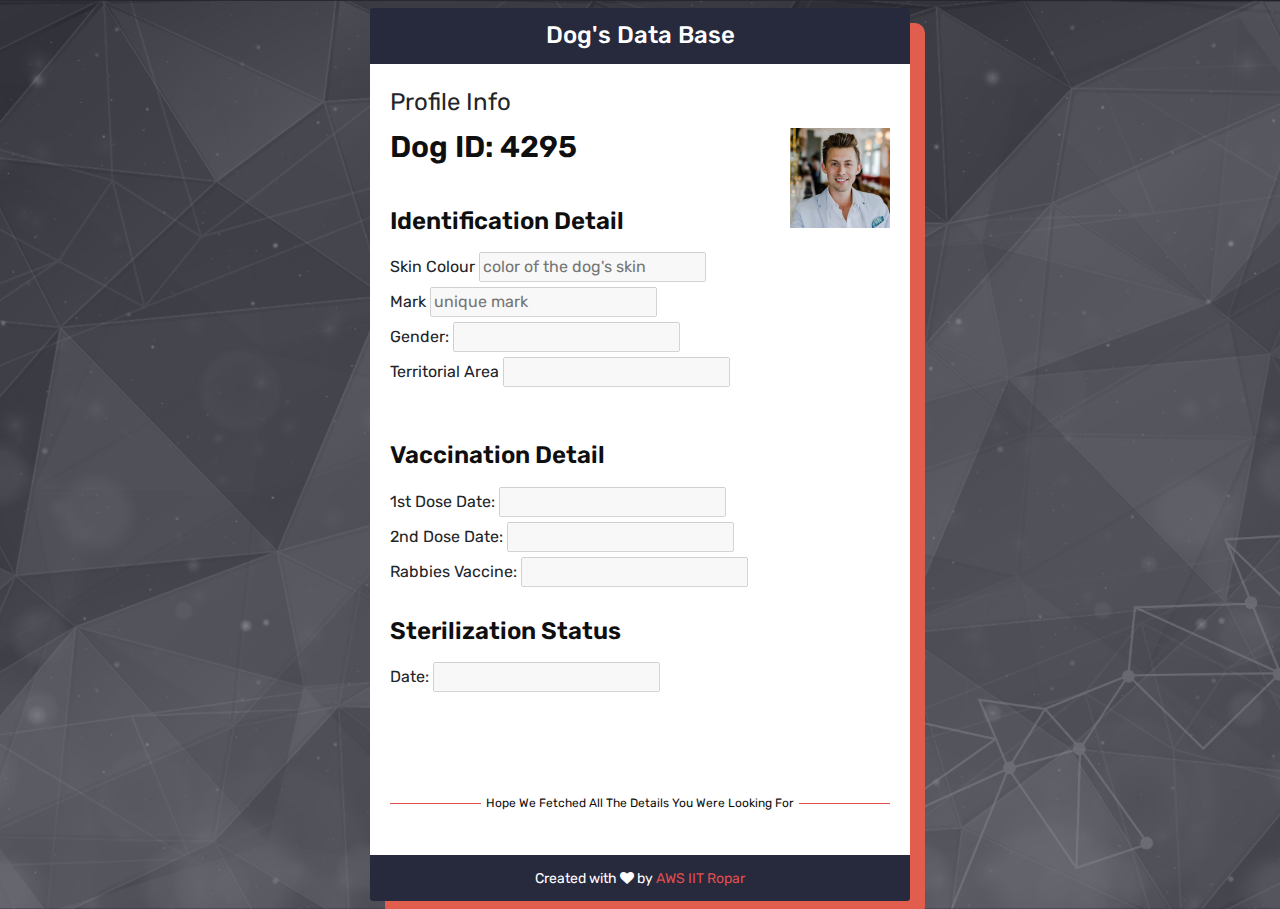
<file: User/index.html>
<!DOCTYPE html>
<html lang="en">
<head>
<title>iTag | Data | AWS</title>
<meta charset="utf-8">
<meta http-equiv="X-UA-Compatible" content="IE=edge">
<meta name="viewport" content="width=device-width, initial-scale=1.0">
<meta name="author" content="html.design">
<!-- description -->
<meta name="description" content="Login Form - Responsive Template">
<link rel="shortcut icon" href="images/favicon.png">
<link href="https://fonts.googleapis.com/icon?family=Material+Icons" rel="stylesheet">
<!-- Bootstrap CSS -->
<link rel="stylesheet" href="css/bootstrap.min.css">
<!-- Material Design Icons CSS -->
<link rel="stylesheet" href="css/materialdesignicons.css">
<!-- Bootstrap Checkbox CSS -->
<link rel="stylesheet" href="css/awesome-bootstrap-checkbox.css">
<!-- Rippler CSS -->
<link rel="stylesheet" href="css/rippler.min.css">
<!-- Style CSS -->
<link rel="stylesheet" href="css/style.css">
<!-- Responsive  CSS -->
<link rel="stylesheet" href="css/responsive.css">
</head>
<body>

<div class="container py-2">
    <div class="row">
        <div class="col-md-12">
            <div class="row">
                <div class="col-md-6 login-form mx-auto">
                    <div class="card">
						
                        <div class="card-header">
                            <h3 class="mb-0">Dog's Data Base</h3>
                        </div>
                        <div class="card-body">
							<legend>Profile Info</legend>
							<img style="float: right;"src="images/dog.jpg" height="100" width="100" >
                            <form id	="info" method="POST" class="info">
                                <div class="form-group">
                                    <h3>Dog ID: 4295</h3><br>
                					<h4>Identification Detail</h4>
                					<label>Skin Colour</label>
               						 <input type="text" placeholder="color of the dog's skin" disabled>
									 

										<br><label>Mark</label>
										<input type="text" placeholder="unique mark" disabled>
									 	<br>
										<label>Gender: </label>
										<input type="text" placeholder="" disabled>
										<br>
										<label>Territorial Area</label>
										<input type="text" disabled>
										<br>
										<br><br>


										<h4>Vaccination Detail</h4>
										<label>1st Dose Date:</label>
										<input type="text" disabled>
										<br>
										<label>2nd Dose Date:</label>
										<input type="text" disabled>
										<br>
										<label>Rabbies Vaccine:</label>
										<input type="text" disabled>
										<br><br>


										<h4>Sterilization Status</h4>
										<label>Date:</label>
										<input type="text" disabled>

										<br>
										<br>
										<label></label>
										<br>
										<br>
								</div>
                            </form>
							<div class="naw-text mb-3">
								<h5>Hope we fetched all the details you were looking for</h5>
							</div>
							
                        </div>
                       
						<div class="card-footer">
							<div class="copy-text">Created with <i class="fa fa-heart"></i> by <a href="https://www.iitrpr.ac.in/">AWS IIT Ropar</a></div>
						</div>
                    </div>
                   
                </div>
            </div>
           
        </div>
        
    </div>
    
</div>
<!--/container-->

<!-- jquery latest version -->
<script src="js/jquery.min.js"></script>
<!-- popper.min.js -->
<script src="js/popper.min.js"></script>    
<!-- bootstrap js -->
<script src="js/bootstrap.min.js"></script>
<!-- Jquery Rippler js -->
<script src="js/jquery.rippler.min.js"></script>	
<!-- script js -->
<script src="js/script.js"></script>
</body>
</html>
</file>
<file: User/css/materialdesignicons.css>
/* MaterialDesignIcons.com */
@font-face {
  font-family: "Material Design Icons";
  src: url("../fonts/materialdesignicons-webfont.eot?v=2.8.94");
  src: url("../fonts/materialdesignicons-webfont.eot?#iefix&v=2.8.94") format("embedded-opentype"), url("../fonts/materialdesignicons-webfont.woff2?v=2.8.94") format("woff2"), url("../fonts/materialdesignicons-webfont.woff?v=2.8.94") format("woff"), url("../fonts/materialdesignicons-webfont.ttf?v=2.8.94") format("truetype"), url("../fonts/materialdesignicons-webfont.svg?v=2.8.94#materialdesigniconsregular") format("svg");
  font-weight: normal;
  font-style: normal;
}
.mdi:before,
.mdi-set {
  display: inline-block;
  font: normal normal normal 24px/1 "Material Design Icons";
  font-size: inherit;
  text-rendering: auto;
  line-height: inherit;
  -webkit-font-smoothing: antialiased;
  -moz-osx-font-smoothing: grayscale;
}

.mdi-access-point:before {
  content: "\F002";
}

.mdi-access-point-network:before {
  content: "\F003";
}

.mdi-account:before {
  content: "\F004";
}

.mdi-account-alert:before {
  content: "\F005";
}

.mdi-account-box:before {
  content: "\F006";
}

.mdi-account-box-multiple:before {
  content: "\F933";
}

.mdi-account-box-outline:before {
  content: "\F007";
}

.mdi-account-card-details:before {
  content: "\F5D2";
}

.mdi-account-check:before {
  content: "\F008";
}

.mdi-account-child:before {
  content: "\FA88";
}

.mdi-account-child-circle:before {
  content: "\FA89";
}

.mdi-account-circle:before {
  content: "\F009";
}

.mdi-account-convert:before {
  content: "\F00A";
}

.mdi-account-details:before {
  content: "\F631";
}

.mdi-account-edit:before {
  content: "\F6BB";
}

.mdi-account-group:before {
  content: "\F848";
}

.mdi-account-heart:before {
  content: "\F898";
}

.mdi-account-key:before {
  content: "\F00B";
}

.mdi-account-location:before {
  content: "\F00C";
}

.mdi-account-minus:before {
  content: "\F00D";
}

.mdi-account-minus-outline:before {
  content: "\FAEB";
}

.mdi-account-multiple:before {
  content: "\F00E";
}

.mdi-account-multiple-check:before {
  content: "\F8C4";
}

.mdi-account-multiple-minus:before {
  content: "\F5D3";
}

.mdi-account-multiple-outline:before {
  content: "\F00F";
}

.mdi-account-multiple-plus:before {
  content: "\F010";
}

.mdi-account-multiple-plus-outline:before {
  content: "\F7FF";
}

.mdi-account-network:before {
  content: "\F011";
}

.mdi-account-off:before {
  content: "\F012";
}

.mdi-account-outline:before {
  content: "\F013";
}

.mdi-account-plus:before {
  content: "\F014";
}

.mdi-account-plus-outline:before {
  content: "\F800";
}

.mdi-account-remove:before {
  content: "\F015";
}

.mdi-account-remove-outline:before {
  content: "\FAEC";
}

.mdi-account-search:before {
  content: "\F016";
}

.mdi-account-search-outline:before {
  content: "\F934";
}

.mdi-account-settings:before {
  content: "\F630";
}

.mdi-account-star:before {
  content: "\F017";
}

.mdi-account-supervisor:before {
  content: "\FA8A";
}

.mdi-account-supervisor-circle:before {
  content: "\FA8B";
}

.mdi-account-switch:before {
  content: "\F019";
}

.mdi-accusoft:before {
  content: "\F849";
}

.mdi-adjust:before {
  content: "\F01A";
}

.mdi-adobe:before {
  content: "\F935";
}

.mdi-air-conditioner:before {
  content: "\F01B";
}

.mdi-airballoon:before {
  content: "\F01C";
}

.mdi-airplane:before {
  content: "\F01D";
}

.mdi-airplane-landing:before {
  content: "\F5D4";
}

.mdi-airplane-off:before {
  content: "\F01E";
}

.mdi-airplane-takeoff:before {
  content: "\F5D5";
}

.mdi-airplay:before {
  content: "\F01F";
}

.mdi-airport:before {
  content: "\F84A";
}

.mdi-alarm:before {
  content: "\F020";
}

.mdi-alarm-bell:before {
  content: "\F78D";
}

.mdi-alarm-check:before {
  content: "\F021";
}

.mdi-alarm-light:before {
  content: "\F78E";
}

.mdi-alarm-multiple:before {
  content: "\F022";
}

.mdi-alarm-off:before {
  content: "\F023";
}

.mdi-alarm-plus:before {
  content: "\F024";
}

.mdi-alarm-snooze:before {
  content: "\F68D";
}

.mdi-album:before {
  content: "\F025";
}

.mdi-alert:before {
  content: "\F026";
}

.mdi-alert-box:before {
  content: "\F027";
}

.mdi-alert-circle:before {
  content: "\F028";
}

.mdi-alert-circle-outline:before {
  content: "\F5D6";
}

.mdi-alert-decagram:before {
  content: "\F6BC";
}

.mdi-alert-octagon:before {
  content: "\F029";
}

.mdi-alert-octagram:before {
  content: "\F766";
}

.mdi-alert-outline:before {
  content: "\F02A";
}

.mdi-alien:before {
  content: "\F899";
}

.mdi-all-inclusive:before {
  content: "\F6BD";
}

.mdi-alpha:before {
  content: "\F02B";
}

.mdi-alpha-a:before {
  content: "\41";
}

.mdi-alpha-a-box:before {
  content: "\FAED";
}

.mdi-alpha-b:before {
  content: "\42";
}

.mdi-alpha-b-box:before {
  content: "\FAEE";
}

.mdi-alpha-c:before {
  content: "\43";
}

.mdi-alpha-c-box:before {
  content: "\FAEF";
}

.mdi-alpha-d:before {
  content: "\44";
}

.mdi-alpha-d-box:before {
  content: "\FAF0";
}

.mdi-alpha-e:before {
  content: "\45";
}

.mdi-alpha-e-box:before {
  content: "\FAF1";
}

.mdi-alpha-f:before {
  content: "\46";
}

.mdi-alpha-f-box:before {
  content: "\FAF2";
}

.mdi-alpha-g:before {
  content: "\47";
}

.mdi-alpha-g-box:before {
  content: "\FAF3";
}

.mdi-alpha-h:before {
  content: "\48";
}

.mdi-alpha-h-box:before {
  content: "\FAF4";
}

.mdi-alpha-i:before {
  content: "\49";
}

.mdi-alpha-i-box:before {
  content: "\FAF5";
}

.mdi-alpha-j:before {
  content: "\4A";
}

.mdi-alpha-j-box:before {
  content: "\FAF6";
}

.mdi-alpha-k:before {
  content: "\4B";
}

.mdi-alpha-k-box:before {
  content: "\FAF7";
}

.mdi-alpha-l:before {
  content: "\4C";
}

.mdi-alpha-l-box:before {
  content: "\FAF8";
}

.mdi-alpha-m:before {
  content: "\4D";
}

.mdi-alpha-m-box:before {
  content: "\FAF9";
}

.mdi-alpha-n:before {
  content: "\4E";
}

.mdi-alpha-n-box:before {
  content: "\FAFA";
}

.mdi-alpha-o:before {
  content: "\4F";
}

.mdi-alpha-o-box:before {
  content: "\FAFB";
}

.mdi-alpha-p:before {
  content: "\50";
}

.mdi-alpha-p-box:before {
  content: "\FAFC";
}

.mdi-alpha-q:before {
  content: "\51";
}

.mdi-alpha-q-box:before {
  content: "\FAFD";
}

.mdi-alpha-r:before {
  content: "\52";
}

.mdi-alpha-r-box:before {
  content: "\FAFE";
}

.mdi-alpha-s:before {
  content: "\53";
}

.mdi-alpha-s-box:before {
  content: "\FAFF";
}

.mdi-alpha-t:before {
  content: "\54";
}

.mdi-alpha-t-box:before {
  content: "\FB00";
}

.mdi-alpha-u:before {
  content: "\55";
}

.mdi-alpha-u-box:before {
  content: "\FB01";
}

.mdi-alpha-v:before {
  content: "\56";
}

.mdi-alpha-v-box:before {
  content: "\FB02";
}

.mdi-alpha-w:before {
  content: "\57";
}

.mdi-alpha-w-box:before {
  content: "\FB03";
}

.mdi-alpha-x:before {
  content: "\58";
}

.mdi-alpha-x-box:before {
  content: "\FB04";
}

.mdi-alpha-y:before {
  content: "\59";
}

.mdi-alpha-y-box:before {
  content: "\FB05";
}

.mdi-alpha-z:before {
  content: "\5A";
}

.mdi-alpha-z-box:before {
  content: "\FB06";
}

.mdi-alphabetical:before {
  content: "\F02C";
}

.mdi-altimeter:before {
  content: "\F5D7";
}

.mdi-amazon:before {
  content: "\F02D";
}

.mdi-amazon-alexa:before {
  content: "\F8C5";
}

.mdi-amazon-drive:before {
  content: "\F02E";
}

.mdi-ambulance:before {
  content: "\F02F";
}

.mdi-ampersand:before {
  content: "\FA8C";
}

.mdi-amplifier:before {
  content: "\F030";
}

.mdi-anchor:before {
  content: "\F031";
}

.mdi-android:before {
  content: "\F032";
}

.mdi-android-auto:before {
  content: "\FA8D";
}

.mdi-android-debug-bridge:before {
  content: "\F033";
}

.mdi-android-head:before {
  content: "\F78F";
}

.mdi-android-studio:before {
  content: "\F034";
}

.mdi-angle-acute:before {
  content: "\F936";
}

.mdi-angle-obtuse:before {
  content: "\F937";
}

.mdi-angle-right:before {
  content: "\F938";
}

.mdi-angular:before {
  content: "\F6B1";
}

.mdi-angularjs:before {
  content: "\F6BE";
}

.mdi-animation:before {
  content: "\F5D8";
}

.mdi-animation-outline:before {
  content: "\FA8E";
}

.mdi-animation-play:before {
  content: "\F939";
}

.mdi-animation-play-outline:before {
  content: "\FA8F";
}

.mdi-anvil:before {
  content: "\F89A";
}

.mdi-apple:before {
  content: "\F035";
}

.mdi-apple-finder:before {
  content: "\F036";
}

.mdi-apple-icloud:before {
  content: "\F038";
}

.mdi-apple-ios:before {
  content: "\F037";
}

.mdi-apple-keyboard-caps:before {
  content: "\F632";
}

.mdi-apple-keyboard-command:before {
  content: "\F633";
}

.mdi-apple-keyboard-control:before {
  content: "\F634";
}

.mdi-apple-keyboard-option:before {
  content: "\F635";
}

.mdi-apple-keyboard-shift:before {
  content: "\F636";
}

.mdi-apple-safari:before {
  content: "\F039";
}

.mdi-application:before {
  content: "\F614";
}

.mdi-apps:before {
  content: "\F03B";
}

.mdi-arch:before {
  content: "\F8C6";
}

.mdi-archive:before {
  content: "\F03C";
}

.mdi-arrange-bring-forward:before {
  content: "\F03D";
}

.mdi-arrange-bring-to-front:before {
  content: "\F03E";
}

.mdi-arrange-send-backward:before {
  content: "\F03F";
}

.mdi-arrange-send-to-back:before {
  content: "\F040";
}

.mdi-arrow-all:before {
  content: "\F041";
}

.mdi-arrow-bottom-left:before {
  content: "\F042";
}

.mdi-arrow-bottom-left-bold-outline:before {
  content: "\F9B6";
}

.mdi-arrow-bottom-left-thick:before {
  content: "\F9B7";
}

.mdi-arrow-bottom-right:before {
  content: "\F043";
}

.mdi-arrow-bottom-right-bold-outline:before {
  content: "\F9B8";
}

.mdi-arrow-bottom-right-thick:before {
  content: "\F9B9";
}

.mdi-arrow-collapse:before {
  content: "\F615";
}

.mdi-arrow-collapse-all:before {
  content: "\F044";
}

.mdi-arrow-collapse-down:before {
  content: "\F791";
}

.mdi-arrow-collapse-horizontal:before {
  content: "\F84B";
}

.mdi-arrow-collapse-left:before {
  content: "\F792";
}

.mdi-arrow-collapse-right:before {
  content: "\F793";
}

.mdi-arrow-collapse-up:before {
  content: "\F794";
}

.mdi-arrow-collapse-vertical:before {
  content: "\F84C";
}

.mdi-arrow-decision:before {
  content: "\F9BA";
}

.mdi-arrow-decision-auto:before {
  content: "\F9BB";
}

.mdi-arrow-decision-auto-outline:before {
  content: "\F9BC";
}

.mdi-arrow-decision-outline:before {
  content: "\F9BD";
}

.mdi-arrow-down:before {
  content: "\F045";
}

.mdi-arrow-down-bold:before {
  content: "\F72D";
}

.mdi-arrow-down-bold-box:before {
  content: "\F72E";
}

.mdi-arrow-down-bold-box-outline:before {
  content: "\F72F";
}

.mdi-arrow-down-bold-circle:before {
  content: "\F047";
}

.mdi-arrow-down-bold-circle-outline:before {
  content: "\F048";
}

.mdi-arrow-down-bold-hexagon-outline:before {
  content: "\F049";
}

.mdi-arrow-down-bold-outline:before {
  content: "\F9BE";
}

.mdi-arrow-down-box:before {
  content: "\F6BF";
}

.mdi-arrow-down-drop-circle:before {
  content: "\F04A";
}

.mdi-arrow-down-drop-circle-outline:before {
  content: "\F04B";
}

.mdi-arrow-down-thick:before {
  content: "\F046";
}

.mdi-arrow-expand:before {
  content: "\F616";
}

.mdi-arrow-expand-all:before {
  content: "\F04C";
}

.mdi-arrow-expand-down:before {
  content: "\F795";
}

.mdi-arrow-expand-horizontal:before {
  content: "\F84D";
}

.mdi-arrow-expand-left:before {
  content: "\F796";
}

.mdi-arrow-expand-right:before {
  content: "\F797";
}

.mdi-arrow-expand-up:before {
  content: "\F798";
}

.mdi-arrow-expand-vertical:before {
  content: "\F84E";
}

.mdi-arrow-left:before {
  content: "\F04D";
}

.mdi-arrow-left-bold:before {
  content: "\F730";
}

.mdi-arrow-left-bold-box:before {
  content: "\F731";
}

.mdi-arrow-left-bold-box-outline:before {
  content: "\F732";
}

.mdi-arrow-left-bold-circle:before {
  content: "\F04F";
}

.mdi-arrow-left-bold-circle-outline:before {
  content: "\F050";
}

.mdi-arrow-left-bold-hexagon-outline:before {
  content: "\F051";
}

.mdi-arrow-left-bold-outline:before {
  content: "\F9BF";
}

.mdi-arrow-left-box:before {
  content: "\F6C0";
}

.mdi-arrow-left-drop-circle:before {
  content: "\F052";
}

.mdi-arrow-left-drop-circle-outline:before {
  content: "\F053";
}

.mdi-arrow-left-right-bold-outline:before {
  content: "\F9C0";
}

.mdi-arrow-left-thick:before {
  content: "\F04E";
}

.mdi-arrow-right:before {
  content: "\F054";
}

.mdi-arrow-right-bold:before {
  content: "\F733";
}

.mdi-arrow-right-bold-box:before {
  content: "\F734";
}

.mdi-arrow-right-bold-box-outline:before {
  content: "\F735";
}

.mdi-arrow-right-bold-circle:before {
  content: "\F056";
}

.mdi-arrow-right-bold-circle-outline:before {
  content: "\F057";
}

.mdi-arrow-right-bold-hexagon-outline:before {
  content: "\F058";
}

.mdi-arrow-right-bold-outline:before {
  content: "\F9C1";
}

.mdi-arrow-right-box:before {
  content: "\F6C1";
}

.mdi-arrow-right-drop-circle:before {
  content: "\F059";
}

.mdi-arrow-right-drop-circle-outline:before {
  content: "\F05A";
}

.mdi-arrow-right-thick:before {
  content: "\F055";
}

.mdi-arrow-split-horizontal:before {
  content: "\F93A";
}

.mdi-arrow-split-vertical:before {
  content: "\F93B";
}

.mdi-arrow-top-left:before {
  content: "\F05B";
}

.mdi-arrow-top-left-bold-outline:before {
  content: "\F9C2";
}

.mdi-arrow-top-left-thick:before {
  content: "\F9C3";
}

.mdi-arrow-top-right:before {
  content: "\F05C";
}

.mdi-arrow-top-right-bold-outline:before {
  content: "\F9C4";
}

.mdi-arrow-top-right-thick:before {
  content: "\F9C5";
}

.mdi-arrow-up:before {
  content: "\F05D";
}

.mdi-arrow-up-bold:before {
  content: "\F736";
}

.mdi-arrow-up-bold-box:before {
  content: "\F737";
}

.mdi-arrow-up-bold-box-outline:before {
  content: "\F738";
}

.mdi-arrow-up-bold-circle:before {
  content: "\F05F";
}

.mdi-arrow-up-bold-circle-outline:before {
  content: "\F060";
}

.mdi-arrow-up-bold-hexagon-outline:before {
  content: "\F061";
}

.mdi-arrow-up-bold-outline:before {
  content: "\F9C6";
}

.mdi-arrow-up-box:before {
  content: "\F6C2";
}

.mdi-arrow-up-down-bold-outline:before {
  content: "\F9C7";
}

.mdi-arrow-up-drop-circle:before {
  content: "\F062";
}

.mdi-arrow-up-drop-circle-outline:before {
  content: "\F063";
}

.mdi-arrow-up-thick:before {
  content: "\F05E";
}

.mdi-artist:before {
  content: "\F802";
}

.mdi-aspect-ratio:before {
  content: "\FA23";
}

.mdi-assistant:before {
  content: "\F064";
}

.mdi-asterisk:before {
  content: "\F6C3";
}

.mdi-at:before {
  content: "\F065";
}

.mdi-atlassian:before {
  content: "\F803";
}

.mdi-atom:before {
  content: "\F767";
}

.mdi-attachment:before {
  content: "\F066";
}

.mdi-audio-video:before {
  content: "\F93C";
}

.mdi-audiobook:before {
  content: "\F067";
}

.mdi-augmented-reality:before {
  content: "\F84F";
}

.mdi-auto-fix:before {
  content: "\F068";
}

.mdi-auto-upload:before {
  content: "\F069";
}

.mdi-autorenew:before {
  content: "\F06A";
}

.mdi-av-timer:before {
  content: "\F06B";
}

.mdi-axe:before {
  content: "\F8C7";
}

.mdi-azure:before {
  content: "\F804";
}

.mdi-babel:before {
  content: "\FA24";
}

.mdi-baby:before {
  content: "\F06C";
}

.mdi-baby-buggy:before {
  content: "\F68E";
}

.mdi-backburger:before {
  content: "\F06D";
}

.mdi-backspace:before {
  content: "\F06E";
}

.mdi-backup-restore:before {
  content: "\F06F";
}

.mdi-badminton:before {
  content: "\F850";
}

.mdi-balloon:before {
  content: "\FA25";
}

.mdi-ballot:before {
  content: "\F9C8";
}

.mdi-ballot-outline:before {
  content: "\F9C9";
}

.mdi-bandcamp:before {
  content: "\F674";
}

.mdi-bank:before {
  content: "\F070";
}

.mdi-bank-transfer:before {
  content: "\FA26";
}

.mdi-bank-transfer-in:before {
  content: "\FA27";
}

.mdi-bank-transfer-out:before {
  content: "\FA28";
}

.mdi-barcode:before {
  content: "\F071";
}

.mdi-barcode-scan:before {
  content: "\F072";
}

.mdi-barley:before {
  content: "\F073";
}

.mdi-barrel:before {
  content: "\F074";
}

.mdi-baseball:before {
  content: "\F851";
}

.mdi-baseball-bat:before {
  content: "\F852";
}

.mdi-basecamp:before {
  content: "\F075";
}

.mdi-basket:before {
  content: "\F076";
}

.mdi-basket-fill:before {
  content: "\F077";
}

.mdi-basket-unfill:before {
  content: "\F078";
}

.mdi-basketball:before {
  content: "\F805";
}

.mdi-battery:before {
  content: "\F079";
}

.mdi-battery-10:before {
  content: "\F07A";
}

.mdi-battery-10-bluetooth:before {
  content: "\F93D";
}

.mdi-battery-20:before {
  content: "\F07B";
}

.mdi-battery-20-bluetooth:before {
  content: "\F93E";
}

.mdi-battery-30:before {
  content: "\F07C";
}

.mdi-battery-30-bluetooth:before {
  content: "\F93F";
}

.mdi-battery-40:before {
  content: "\F07D";
}

.mdi-battery-40-bluetooth:before {
  content: "\F940";
}

.mdi-battery-50:before {
  content: "\F07E";
}

.mdi-battery-50-bluetooth:before {
  content: "\F941";
}

.mdi-battery-60:before {
  content: "\F07F";
}

.mdi-battery-60-bluetooth:before {
  content: "\F942";
}

.mdi-battery-70:before {
  content: "\F080";
}

.mdi-battery-70-bluetooth:before {
  content: "\F943";
}

.mdi-battery-80:before {
  content: "\F081";
}

.mdi-battery-80-bluetooth:before {
  content: "\F944";
}

.mdi-battery-90:before {
  content: "\F082";
}

.mdi-battery-90-bluetooth:before {
  content: "\F945";
}

.mdi-battery-alert:before {
  content: "\F083";
}

.mdi-battery-alert-bluetooth:before {
  content: "\F946";
}

.mdi-battery-bluetooth:before {
  content: "\F947";
}

.mdi-battery-bluetooth-variant:before {
  content: "\F948";
}

.mdi-battery-charging:before {
  content: "\F084";
}

.mdi-battery-charging-10:before {
  content: "\F89B";
}

.mdi-battery-charging-100:before {
  content: "\F085";
}

.mdi-battery-charging-20:before {
  content: "\F086";
}

.mdi-battery-charging-30:before {
  content: "\F087";
}

.mdi-battery-charging-40:before {
  content: "\F088";
}

.mdi-battery-charging-50:before {
  content: "\F89C";
}

.mdi-battery-charging-60:before {
  content: "\F089";
}

.mdi-battery-charging-70:before {
  content: "\F89D";
}

.mdi-battery-charging-80:before {
  content: "\F08A";
}

.mdi-battery-charging-90:before {
  content: "\F08B";
}

.mdi-battery-charging-outline:before {
  content: "\F89E";
}

.mdi-battery-charging-wireless:before {
  content: "\F806";
}

.mdi-battery-charging-wireless-10:before {
  content: "\F807";
}

.mdi-battery-charging-wireless-20:before {
  content: "\F808";
}

.mdi-battery-charging-wireless-30:before {
  content: "\F809";
}

.mdi-battery-charging-wireless-40:before {
  content: "\F80A";
}

.mdi-battery-charging-wireless-50:before {
  content: "\F80B";
}

.mdi-battery-charging-wireless-60:before {
  content: "\F80C";
}

.mdi-battery-charging-wireless-70:before {
  content: "\F80D";
}

.mdi-battery-charging-wireless-80:before {
  content: "\F80E";
}

.mdi-battery-charging-wireless-90:before {
  content: "\F80F";
}

.mdi-battery-charging-wireless-alert:before {
  content: "\F810";
}

.mdi-battery-charging-wireless-outline:before {
  content: "\F811";
}

.mdi-battery-minus:before {
  content: "\F08C";
}

.mdi-battery-negative:before {
  content: "\F08D";
}

.mdi-battery-outline:before {
  content: "\F08E";
}

.mdi-battery-plus:before {
  content: "\F08F";
}

.mdi-battery-positive:before {
  content: "\F090";
}

.mdi-battery-unknown:before {
  content: "\F091";
}

.mdi-battery-unknown-bluetooth:before {
  content: "\F949";
}

.mdi-beach:before {
  content: "\F092";
}

.mdi-beaker:before {
  content: "\F68F";
}

.mdi-beats:before {
  content: "\F097";
}

.mdi-bed-empty:before {
  content: "\F89F";
}

.mdi-beer:before {
  content: "\F098";
}

.mdi-behance:before {
  content: "\F099";
}

.mdi-bell:before {
  content: "\F09A";
}

.mdi-bell-off:before {
  content: "\F09B";
}

.mdi-bell-off-outline:before {
  content: "\FA90";
}

.mdi-bell-outline:before {
  content: "\F09C";
}

.mdi-bell-plus:before {
  content: "\F09D";
}

.mdi-bell-plus-outline:before {
  content: "\FA91";
}

.mdi-bell-ring:before {
  content: "\F09E";
}

.mdi-bell-ring-outline:before {
  content: "\F09F";
}

.mdi-bell-sleep:before {
  content: "\F0A0";
}

.mdi-bell-sleep-outline:before {
  content: "\FA92";
}

.mdi-beta:before {
  content: "\F0A1";
}

.mdi-betamax:before {
  content: "\F9CA";
}

.mdi-bible:before {
  content: "\F0A2";
}

.mdi-bike:before {
  content: "\F0A3";
}

.mdi-bing:before {
  content: "\F0A4";
}

.mdi-binoculars:before {
  content: "\F0A5";
}

.mdi-bio:before {
  content: "\F0A6";
}

.mdi-biohazard:before {
  content: "\F0A7";
}

.mdi-bitbucket:before {
  content: "\F0A8";
}

.mdi-bitcoin:before {
  content: "\F812";
}

.mdi-black-mesa:before {
  content: "\F0A9";
}

.mdi-blackberry:before {
  content: "\F0AA";
}

.mdi-blender:before {
  content: "\F0AB";
}

.mdi-blinds:before {
  content: "\F0AC";
}

.mdi-block-helper:before {
  content: "\F0AD";
}

.mdi-blogger:before {
  content: "\F0AE";
}

.mdi-bluetooth:before {
  content: "\F0AF";
}

.mdi-bluetooth-audio:before {
  content: "\F0B0";
}

.mdi-bluetooth-connect:before {
  content: "\F0B1";
}

.mdi-bluetooth-off:before {
  content: "\F0B2";
}

.mdi-bluetooth-settings:before {
  content: "\F0B3";
}

.mdi-bluetooth-transfer:before {
  content: "\F0B4";
}

.mdi-blur:before {
  content: "\F0B5";
}

.mdi-blur-linear:before {
  content: "\F0B6";
}

.mdi-blur-off:before {
  content: "\F0B7";
}

.mdi-blur-radial:before {
  content: "\F0B8";
}

.mdi-bomb:before {
  content: "\F690";
}

.mdi-bomb-off:before {
  content: "\F6C4";
}

.mdi-bone:before {
  content: "\F0B9";
}

.mdi-book:before {
  content: "\F0BA";
}

.mdi-book-lock:before {
  content: "\F799";
}

.mdi-book-lock-open:before {
  content: "\F79A";
}

.mdi-book-minus:before {
  content: "\F5D9";
}

.mdi-book-multiple:before {
  content: "\F0BB";
}

.mdi-book-multiple-minus:before {
  content: "\FA93";
}

.mdi-book-multiple-plus:before {
  content: "\FA94";
}

.mdi-book-multiple-remove:before {
  content: "\FA95";
}

.mdi-book-multiple-variant:before {
  content: "\F0BC";
}

.mdi-book-open:before {
  content: "\F0BD";
}

.mdi-book-open-page-variant:before {
  content: "\F5DA";
}

.mdi-book-open-variant:before {
  content: "\F0BE";
}

.mdi-book-plus:before {
  content: "\F5DB";
}

.mdi-book-remove:before {
  content: "\FA96";
}

.mdi-book-variant:before {
  content: "\F0BF";
}

.mdi-bookmark:before {
  content: "\F0C0";
}

.mdi-bookmark-check:before {
  content: "\F0C1";
}

.mdi-bookmark-minus:before {
  content: "\F9CB";
}

.mdi-bookmark-minus-outline:before {
  content: "\F9CC";
}

.mdi-bookmark-music:before {
  content: "\F0C2";
}

.mdi-bookmark-off:before {
  content: "\F9CD";
}

.mdi-bookmark-off-outline:before {
  content: "\F9CE";
}

.mdi-bookmark-outline:before {
  content: "\F0C3";
}

.mdi-bookmark-plus:before {
  content: "\F0C5";
}

.mdi-bookmark-plus-outline:before {
  content: "\F0C4";
}

.mdi-bookmark-remove:before {
  content: "\F0C6";
}

.mdi-boombox:before {
  content: "\F5DC";
}

.mdi-bootstrap:before {
  content: "\F6C5";
}

.mdi-border-all:before {
  content: "\F0C7";
}

.mdi-border-all-variant:before {
  content: "\F8A0";
}

.mdi-border-bottom:before {
  content: "\F0C8";
}

.mdi-border-bottom-variant:before {
  content: "\F8A1";
}

.mdi-border-color:before {
  content: "\F0C9";
}

.mdi-border-horizontal:before {
  content: "\F0CA";
}

.mdi-border-inside:before {
  content: "\F0CB";
}

.mdi-border-left:before {
  content: "\F0CC";
}

.mdi-border-left-variant:before {
  content: "\F8A2";
}

.mdi-border-none:before {
  content: "\F0CD";
}

.mdi-border-none-variant:before {
  content: "\F8A3";
}

.mdi-border-outside:before {
  content: "\F0CE";
}

.mdi-border-right:before {
  content: "\F0CF";
}

.mdi-border-right-variant:before {
  content: "\F8A4";
}

.mdi-border-style:before {
  content: "\F0D0";
}

.mdi-border-top:before {
  content: "\F0D1";
}

.mdi-border-top-variant:before {
  content: "\F8A5";
}

.mdi-border-vertical:before {
  content: "\F0D2";
}

.mdi-bottle-wine:before {
  content: "\F853";
}

.mdi-bow-tie:before {
  content: "\F677";
}

.mdi-bowl:before {
  content: "\F617";
}

.mdi-bowling:before {
  content: "\F0D3";
}

.mdi-box:before {
  content: "\F0D4";
}

.mdi-box-cutter:before {
  content: "\F0D5";
}

.mdi-box-shadow:before {
  content: "\F637";
}

.mdi-braille:before {
  content: "\F9CF";
}

.mdi-brain:before {
  content: "\F9D0";
}

.mdi-bridge:before {
  content: "\F618";
}

.mdi-briefcase:before {
  content: "\F0D6";
}

.mdi-briefcase-check:before {
  content: "\F0D7";
}

.mdi-briefcase-download:before {
  content: "\F0D8";
}

.mdi-briefcase-edit:before {
  content: "\FA97";
}

.mdi-briefcase-minus:before {
  content: "\FA29";
}

.mdi-briefcase-outline:before {
  content: "\F813";
}

.mdi-briefcase-plus:before {
  content: "\FA2A";
}

.mdi-briefcase-remove:before {
  content: "\FA2B";
}

.mdi-briefcase-search:before {
  content: "\FA2C";
}

.mdi-briefcase-upload:before {
  content: "\F0D9";
}

.mdi-brightness-1:before {
  content: "\F0DA";
}

.mdi-brightness-2:before {
  content: "\F0DB";
}

.mdi-brightness-3:before {
  content: "\F0DC";
}

.mdi-brightness-4:before {
  content: "\F0DD";
}

.mdi-brightness-5:before {
  content: "\F0DE";
}

.mdi-brightness-6:before {
  content: "\F0DF";
}

.mdi-brightness-7:before {
  content: "\F0E0";
}

.mdi-brightness-auto:before {
  content: "\F0E1";
}

.mdi-broom:before {
  content: "\F0E2";
}

.mdi-brush:before {
  content: "\F0E3";
}

.mdi-buddhism:before {
  content: "\F94A";
}

.mdi-buffer:before {
  content: "\F619";
}

.mdi-bug:before {
  content: "\F0E4";
}

.mdi-bug-check:before {
  content: "\FA2D";
}

.mdi-bug-check-outline:before {
  content: "\FA2E";
}

.mdi-bug-outline:before {
  content: "\FA2F";
}

.mdi-bulldozer:before {
  content: "\FB07";
}

.mdi-bulletin-board:before {
  content: "\F0E5";
}

.mdi-bullhorn:before {
  content: "\F0E6";
}

.mdi-bullhorn-outline:before {
  content: "\FB08";
}

.mdi-bullseye:before {
  content: "\F5DD";
}

.mdi-bullseye-arrow:before {
  content: "\F8C8";
}

.mdi-bus:before {
  content: "\F0E7";
}

.mdi-bus-alert:before {
  content: "\FA98";
}

.mdi-bus-articulated-end:before {
  content: "\F79B";
}

.mdi-bus-articulated-front:before {
  content: "\F79C";
}

.mdi-bus-clock:before {
  content: "\F8C9";
}

.mdi-bus-double-decker:before {
  content: "\F79D";
}

.mdi-bus-school:before {
  content: "\F79E";
}

.mdi-bus-side:before {
  content: "\F79F";
}

.mdi-cached:before {
  content: "\F0E8";
}

.mdi-cake:before {
  content: "\F0E9";
}

.mdi-cake-layered:before {
  content: "\F0EA";
}

.mdi-cake-variant:before {
  content: "\F0EB";
}

.mdi-calculator:before {
  content: "\F0EC";
}

.mdi-calculator-variant:before {
  content: "\FA99";
}

.mdi-calendar:before {
  content: "\F0ED";
}

.mdi-calendar-alert:before {
  content: "\FA30";
}

.mdi-calendar-blank:before {
  content: "\F0EE";
}

.mdi-calendar-check:before {
  content: "\F0EF";
}

.mdi-calendar-clock:before {
  content: "\F0F0";
}

.mdi-calendar-edit:before {
  content: "\F8A6";
}

.mdi-calendar-export:before {
  content: "\FB09";
}

.mdi-calendar-heart:before {
  content: "\F9D1";
}

.mdi-calendar-import:before {
  content: "\FB0A";
}

.mdi-calendar-multiple:before {
  content: "\F0F1";
}

.mdi-calendar-multiple-check:before {
  content: "\F0F2";
}

.mdi-calendar-multiselect:before {
  content: "\FA31";
}

.mdi-calendar-plus:before {
  content: "\F0F3";
}

.mdi-calendar-question:before {
  content: "\F691";
}

.mdi-calendar-range:before {
  content: "\F678";
}

.mdi-calendar-remove:before {
  content: "\F0F4";
}

.mdi-calendar-search:before {
  content: "\F94B";
}

.mdi-calendar-star:before {
  content: "\F9D2";
}

.mdi-calendar-text:before {
  content: "\F0F5";
}

.mdi-calendar-today:before {
  content: "\F0F6";
}

.mdi-calendar-week:before {
  content: "\FA32";
}

.mdi-calendar-week-begin:before {
  content: "\FA33";
}

.mdi-call-made:before {
  content: "\F0F7";
}

.mdi-call-merge:before {
  content: "\F0F8";
}

.mdi-call-missed:before {
  content: "\F0F9";
}

.mdi-call-received:before {
  content: "\F0FA";
}

.mdi-call-split:before {
  content: "\F0FB";
}

.mdi-camcorder:before {
  content: "\F0FC";
}

.mdi-camcorder-box:before {
  content: "\F0FD";
}

.mdi-camcorder-box-off:before {
  content: "\F0FE";
}

.mdi-camcorder-off:before {
  content: "\F0FF";
}

.mdi-camera:before {
  content: "\F100";
}

.mdi-camera-account:before {
  content: "\F8CA";
}

.mdi-camera-burst:before {
  content: "\F692";
}

.mdi-camera-enhance:before {
  content: "\F101";
}

.mdi-camera-front:before {
  content: "\F102";
}

.mdi-camera-front-variant:before {
  content: "\F103";
}

.mdi-camera-gopro:before {
  content: "\F7A0";
}

.mdi-camera-image:before {
  content: "\F8CB";
}

.mdi-camera-iris:before {
  content: "\F104";
}

.mdi-camera-metering-center:before {
  content: "\F7A1";
}

.mdi-camera-metering-matrix:before {
  content: "\F7A2";
}

.mdi-camera-metering-partial:before {
  content: "\F7A3";
}

.mdi-camera-metering-spot:before {
  content: "\F7A4";
}

.mdi-camera-off:before {
  content: "\F5DF";
}

.mdi-camera-party-mode:before {
  content: "\F105";
}

.mdi-camera-rear:before {
  content: "\F106";
}

.mdi-camera-rear-variant:before {
  content: "\F107";
}

.mdi-camera-switch:before {
  content: "\F108";
}

.mdi-camera-timer:before {
  content: "\F109";
}

.mdi-cancel:before {
  content: "\F739";
}

.mdi-candle:before {
  content: "\F5E2";
}

.mdi-candycane:before {
  content: "\F10A";
}

.mdi-cannabis:before {
  content: "\F7A5";
}

.mdi-caps-lock:before {
  content: "\FA9A";
}

.mdi-car:before {
  content: "\F10B";
}

.mdi-car-battery:before {
  content: "\F10C";
}

.mdi-car-connected:before {
  content: "\F10D";
}

.mdi-car-convertible:before {
  content: "\F7A6";
}

.mdi-car-estate:before {
  content: "\F7A7";
}

.mdi-car-hatchback:before {
  content: "\F7A8";
}

.mdi-car-limousine:before {
  content: "\F8CC";
}

.mdi-car-pickup:before {
  content: "\F7A9";
}

.mdi-car-side:before {
  content: "\F7AA";
}

.mdi-car-sports:before {
  content: "\F7AB";
}

.mdi-car-wash:before {
  content: "\F10E";
}

.mdi-caravan:before {
  content: "\F7AC";
}

.mdi-cards:before {
  content: "\F638";
}

.mdi-cards-club:before {
  content: "\F8CD";
}

.mdi-cards-diamond:before {
  content: "\F8CE";
}

.mdi-cards-heart:before {
  content: "\F8CF";
}

.mdi-cards-outline:before {
  content: "\F639";
}

.mdi-cards-playing-outline:before {
  content: "\F63A";
}

.mdi-cards-spade:before {
  content: "\F8D0";
}

.mdi-cards-variant:before {
  content: "\F6C6";
}

.mdi-carrot:before {
  content: "\F10F";
}

.mdi-cart:before {
  content: "\F110";
}

.mdi-cart-off:before {
  content: "\F66B";
}

.mdi-cart-outline:before {
  content: "\F111";
}

.mdi-cart-plus:before {
  content: "\F112";
}

.mdi-case-sensitive-alt:before {
  content: "\F113";
}

.mdi-cash:before {
  content: "\F114";
}

.mdi-cash-100:before {
  content: "\F115";
}

.mdi-cash-multiple:before {
  content: "\F116";
}

.mdi-cash-refund:before {
  content: "\FA9B";
}

.mdi-cash-usd:before {
  content: "\F117";
}

.mdi-cassette:before {
  content: "\F9D3";
}

.mdi-cast:before {
  content: "\F118";
}

.mdi-cast-connected:before {
  content: "\F119";
}

.mdi-cast-off:before {
  content: "\F789";
}

.mdi-castle:before {
  content: "\F11A";
}

.mdi-cat:before {
  content: "\F11B";
}

.mdi-cctv:before {
  content: "\F7AD";
}

.mdi-ceiling-light:before {
  content: "\F768";
}

.mdi-cellphone:before {
  content: "\F11C";
}

.mdi-cellphone-android:before {
  content: "\F11D";
}

.mdi-cellphone-arrow-down:before {
  content: "\F9D4";
}

.mdi-cellphone-basic:before {
  content: "\F11E";
}

.mdi-cellphone-dock:before {
  content: "\F11F";
}

.mdi-cellphone-erase:before {
  content: "\F94C";
}

.mdi-cellphone-iphone:before {
  content: "\F120";
}

.mdi-cellphone-key:before {
  content: "\F94D";
}

.mdi-cellphone-link:before {
  content: "\F121";
}

.mdi-cellphone-link-off:before {
  content: "\F122";
}

.mdi-cellphone-lock:before {
  content: "\F94E";
}

.mdi-cellphone-message:before {
  content: "\F8D2";
}

.mdi-cellphone-off:before {
  content: "\F94F";
}

.mdi-cellphone-screenshot:before {
  content: "\FA34";
}

.mdi-cellphone-settings:before {
  content: "\F123";
}

.mdi-cellphone-settings-variant:before {
  content: "\F950";
}

.mdi-cellphone-sound:before {
  content: "\F951";
}

.mdi-cellphone-text:before {
  content: "\F8D1";
}

.mdi-cellphone-wireless:before {
  content: "\F814";
}

.mdi-certificate:before {
  content: "\F124";
}

.mdi-chair-school:before {
  content: "\F125";
}

.mdi-chart-arc:before {
  content: "\F126";
}

.mdi-chart-areaspline:before {
  content: "\F127";
}

.mdi-chart-bar:before {
  content: "\F128";
}

.mdi-chart-bar-stacked:before {
  content: "\F769";
}

.mdi-chart-bubble:before {
  content: "\F5E3";
}

.mdi-chart-donut:before {
  content: "\F7AE";
}

.mdi-chart-donut-variant:before {
  content: "\F7AF";
}

.mdi-chart-gantt:before {
  content: "\F66C";
}

.mdi-chart-histogram:before {
  content: "\F129";
}

.mdi-chart-line:before {
  content: "\F12A";
}

.mdi-chart-line-stacked:before {
  content: "\F76A";
}

.mdi-chart-line-variant:before {
  content: "\F7B0";
}

.mdi-chart-multiline:before {
  content: "\F8D3";
}

.mdi-chart-pie:before {
  content: "\F12B";
}

.mdi-chart-scatterplot-hexbin:before {
  content: "\F66D";
}

.mdi-chart-timeline:before {
  content: "\F66E";
}

.mdi-check:before {
  content: "\F12C";
}

.mdi-check-all:before {
  content: "\F12D";
}

.mdi-check-circle:before {
  content: "\F5E0";
}

.mdi-check-circle-outline:before {
  content: "\F5E1";
}

.mdi-check-decagram:before {
  content: "\F790";
}

.mdi-check-outline:before {
  content: "\F854";
}

.mdi-checkbook:before {
  content: "\FA9C";
}

.mdi-checkbox-blank:before {
  content: "\F12E";
}

.mdi-checkbox-blank-circle:before {
  content: "\F12F";
}

.mdi-checkbox-blank-circle-outline:before {
  content: "\F130";
}

.mdi-checkbox-blank-outline:before {
  content: "\F131";
}

.mdi-checkbox-intermediate:before {
  content: "\F855";
}

.mdi-checkbox-marked:before {
  content: "\F132";
}

.mdi-checkbox-marked-circle:before {
  content: "\F133";
}

.mdi-checkbox-marked-circle-outline:before {
  content: "\F134";
}

.mdi-checkbox-marked-outline:before {
  content: "\F135";
}

.mdi-checkbox-multiple-blank:before {
  content: "\F136";
}

.mdi-checkbox-multiple-blank-circle:before {
  content: "\F63B";
}

.mdi-checkbox-multiple-blank-circle-outline:before {
  content: "\F63C";
}

.mdi-checkbox-multiple-blank-outline:before {
  content: "\F137";
}

.mdi-checkbox-multiple-marked:before {
  content: "\F138";
}

.mdi-checkbox-multiple-marked-circle:before {
  content: "\F63D";
}

.mdi-checkbox-multiple-marked-circle-outline:before {
  content: "\F63E";
}

.mdi-checkbox-multiple-marked-outline:before {
  content: "\F139";
}

.mdi-checkerboard:before {
  content: "\F13A";
}

.mdi-chemical-weapon:before {
  content: "\F13B";
}

.mdi-chess-bishop:before {
  content: "\F85B";
}

.mdi-chess-king:before {
  content: "\F856";
}

.mdi-chess-knight:before {
  content: "\F857";
}

.mdi-chess-pawn:before {
  content: "\F858";
}

.mdi-chess-queen:before {
  content: "\F859";
}

.mdi-chess-rook:before {
  content: "\F85A";
}

.mdi-chevron-double-down:before {
  content: "\F13C";
}

.mdi-chevron-double-left:before {
  content: "\F13D";
}

.mdi-chevron-double-right:before {
  content: "\F13E";
}

.mdi-chevron-double-up:before {
  content: "\F13F";
}

.mdi-chevron-down:before {
  content: "\F140";
}

.mdi-chevron-down-box:before {
  content: "\F9D5";
}

.mdi-chevron-down-box-outline:before {
  content: "\F9D6";
}

.mdi-chevron-down-circle:before {
  content: "\FB0B";
}

.mdi-chevron-down-circle-outline:before {
  content: "\FB0C";
}

.mdi-chevron-left:before {
  content: "\F141";
}

.mdi-chevron-left-box:before {
  content: "\F9D7";
}

.mdi-chevron-left-box-outline:before {
  content: "\F9D8";
}

.mdi-chevron-left-circle:before {
  content: "\FB0D";
}

.mdi-chevron-left-circle-outline:before {
  content: "\FB0E";
}

.mdi-chevron-right:before {
  content: "\F142";
}

.mdi-chevron-right-box:before {
  content: "\F9D9";
}

.mdi-chevron-right-box-outline:before {
  content: "\F9DA";
}

.mdi-chevron-right-circle:before {
  content: "\FB0F";
}

.mdi-chevron-right-circle-outline:before {
  content: "\FB10";
}

.mdi-chevron-up:before {
  content: "\F143";
}

.mdi-chevron-up-box:before {
  content: "\F9DB";
}

.mdi-chevron-up-box-outline:before {
  content: "\F9DC";
}

.mdi-chevron-up-circle:before {
  content: "\FB11";
}

.mdi-chevron-up-circle-outline:before {
  content: "\FB12";
}

.mdi-chili-hot:before {
  content: "\F7B1";
}

.mdi-chili-medium:before {
  content: "\F7B2";
}

.mdi-chili-mild:before {
  content: "\F7B3";
}

.mdi-chip:before {
  content: "\F61A";
}

.mdi-christianity:before {
  content: "\F952";
}

.mdi-church:before {
  content: "\F144";
}

.mdi-circle:before {
  content: "\F764";
}

.mdi-circle-edit-outline:before {
  content: "\F8D4";
}

.mdi-circle-medium:before {
  content: "\F9DD";
}

.mdi-circle-outline:before {
  content: "\F765";
}

.mdi-circle-slice-1:before {
  content: "\FA9D";
}

.mdi-circle-slice-2:before {
  content: "\FA9E";
}

.mdi-circle-slice-3:before {
  content: "\FA9F";
}

.mdi-circle-slice-4:before {
  content: "\FAA0";
}

.mdi-circle-slice-5:before {
  content: "\FAA1";
}

.mdi-circle-slice-6:before {
  content: "\FAA2";
}

.mdi-circle-slice-7:before {
  content: "\FAA3";
}

.mdi-circle-slice-8:before {
  content: "\FAA4";
}

.mdi-circle-small:before {
  content: "\F9DE";
}

.mdi-cisco-webex:before {
  content: "\F145";
}

.mdi-city:before {
  content: "\F146";
}

.mdi-city-variant:before {
  content: "\FA35";
}

.mdi-city-variant-outline:before {
  content: "\FA36";
}

.mdi-clipboard:before {
  content: "\F147";
}

.mdi-clipboard-account:before {
  content: "\F148";
}

.mdi-clipboard-alert:before {
  content: "\F149";
}

.mdi-clipboard-arrow-down:before {
  content: "\F14A";
}

.mdi-clipboard-arrow-left:before {
  content: "\F14B";
}

.mdi-clipboard-check:before {
  content: "\F14C";
}

.mdi-clipboard-check-outline:before {
  content: "\F8A7";
}

.mdi-clipboard-flow:before {
  content: "\F6C7";
}

.mdi-clipboard-outline:before {
  content: "\F14D";
}

.mdi-clipboard-plus:before {
  content: "\F750";
}

.mdi-clipboard-pulse:before {
  content: "\F85C";
}

.mdi-clipboard-pulse-outline:before {
  content: "\F85D";
}

.mdi-clipboard-text:before {
  content: "\F14E";
}

.mdi-clipboard-text-outline:before {
  content: "\FA37";
}

.mdi-clippy:before {
  content: "\F14F";
}

.mdi-clock:before {
  content: "\F953";
}

.mdi-clock-alert:before {
  content: "\F954";
}

.mdi-clock-alert-outline:before {
  content: "\F5CE";
}

.mdi-clock-end:before {
  content: "\F151";
}

.mdi-clock-fast:before {
  content: "\F152";
}

.mdi-clock-in:before {
  content: "\F153";
}

.mdi-clock-out:before {
  content: "\F154";
}

.mdi-clock-outline:before {
  content: "\F150";
}

.mdi-clock-start:before {
  content: "\F155";
}

.mdi-close:before {
  content: "\F156";
}

.mdi-close-box:before {
  content: "\F157";
}

.mdi-close-box-outline:before {
  content: "\F158";
}

.mdi-close-circle:before {
  content: "\F159";
}

.mdi-close-circle-outline:before {
  content: "\F15A";
}

.mdi-close-network:before {
  content: "\F15B";
}

.mdi-close-octagon:before {
  content: "\F15C";
}

.mdi-close-octagon-outline:before {
  content: "\F15D";
}

.mdi-close-outline:before {
  content: "\F6C8";
}

.mdi-closed-caption:before {
  content: "\F15E";
}

.mdi-cloud:before {
  content: "\F15F";
}

.mdi-cloud-alert:before {
  content: "\F9DF";
}

.mdi-cloud-braces:before {
  content: "\F7B4";
}

.mdi-cloud-check:before {
  content: "\F160";
}

.mdi-cloud-circle:before {
  content: "\F161";
}

.mdi-cloud-download:before {
  content: "\F162";
}

.mdi-cloud-off-outline:before {
  content: "\F164";
}

.mdi-cloud-outline:before {
  content: "\F163";
}

.mdi-cloud-print:before {
  content: "\F165";
}

.mdi-cloud-print-outline:before {
  content: "\F166";
}

.mdi-cloud-question:before {
  content: "\FA38";
}

.mdi-cloud-search:before {
  content: "\F955";
}

.mdi-cloud-search-outline:before {
  content: "\F956";
}

.mdi-cloud-sync:before {
  content: "\F63F";
}

.mdi-cloud-tags:before {
  content: "\F7B5";
}

.mdi-cloud-upload:before {
  content: "\F167";
}

.mdi-clover:before {
  content: "\F815";
}

.mdi-code-array:before {
  content: "\F168";
}

.mdi-code-braces:before {
  content: "\F169";
}

.mdi-code-brackets:before {
  content: "\F16A";
}

.mdi-code-equal:before {
  content: "\F16B";
}

.mdi-code-greater-than:before {
  content: "\F16C";
}

.mdi-code-greater-than-or-equal:before {
  content: "\F16D";
}

.mdi-code-less-than:before {
  content: "\F16E";
}

.mdi-code-less-than-or-equal:before {
  content: "\F16F";
}

.mdi-code-not-equal:before {
  content: "\F170";
}

.mdi-code-not-equal-variant:before {
  content: "\F171";
}

.mdi-code-parentheses:before {
  content: "\F172";
}

.mdi-code-string:before {
  content: "\F173";
}

.mdi-code-tags:before {
  content: "\F174";
}

.mdi-code-tags-check:before {
  content: "\F693";
}

.mdi-codepen:before {
  content: "\F175";
}

.mdi-coffee:before {
  content: "\F176";
}

.mdi-coffee-outline:before {
  content: "\F6C9";
}

.mdi-coffee-to-go:before {
  content: "\F177";
}

.mdi-cogs:before {
  content: "\F8D5";
}

.mdi-coin:before {
  content: "\F178";
}

.mdi-coins:before {
  content: "\F694";
}

.mdi-collage:before {
  content: "\F640";
}

.mdi-collapse-all:before {
  content: "\FAA5";
}

.mdi-collapse-all-outline:before {
  content: "\FAA6";
}

.mdi-color-helper:before {
  content: "\F179";
}

.mdi-comment:before {
  content: "\F17A";
}

.mdi-comment-account:before {
  content: "\F17B";
}

.mdi-comment-account-outline:before {
  content: "\F17C";
}

.mdi-comment-alert:before {
  content: "\F17D";
}

.mdi-comment-alert-outline:before {
  content: "\F17E";
}

.mdi-comment-arrow-left:before {
  content: "\F9E0";
}

.mdi-comment-arrow-left-outline:before {
  content: "\F9E1";
}

.mdi-comment-arrow-right:before {
  content: "\F9E2";
}

.mdi-comment-arrow-right-outline:before {
  content: "\F9E3";
}

.mdi-comment-check:before {
  content: "\F17F";
}

.mdi-comment-check-outline:before {
  content: "\F180";
}

.mdi-comment-eye:before {
  content: "\FA39";
}

.mdi-comment-eye-outline:before {
  content: "\FA3A";
}

.mdi-comment-multiple:before {
  content: "\F85E";
}

.mdi-comment-multiple-outline:before {
  content: "\F181";
}

.mdi-comment-outline:before {
  content: "\F182";
}

.mdi-comment-plus:before {
  content: "\F9E4";
}

.mdi-comment-plus-outline:before {
  content: "\F183";
}

.mdi-comment-processing:before {
  content: "\F184";
}

.mdi-comment-processing-outline:before {
  content: "\F185";
}

.mdi-comment-question:before {
  content: "\F816";
}

.mdi-comment-question-outline:before {
  content: "\F186";
}

.mdi-comment-remove:before {
  content: "\F5DE";
}

.mdi-comment-remove-outline:before {
  content: "\F187";
}

.mdi-comment-search:before {
  content: "\FA3B";
}

.mdi-comment-search-outline:before {
  content: "\FA3C";
}

.mdi-comment-text:before {
  content: "\F188";
}

.mdi-comment-text-multiple:before {
  content: "\F85F";
}

.mdi-comment-text-multiple-outline:before {
  content: "\F860";
}

.mdi-comment-text-outline:before {
  content: "\F189";
}

.mdi-compare:before {
  content: "\F18A";
}

.mdi-compass:before {
  content: "\F18B";
}

.mdi-compass-outline:before {
  content: "\F18C";
}

.mdi-console:before {
  content: "\F18D";
}

.mdi-console-line:before {
  content: "\F7B6";
}

.mdi-console-network:before {
  content: "\F8A8";
}

.mdi-contact-mail:before {
  content: "\F18E";
}

.mdi-contacts:before {
  content: "\F6CA";
}

.mdi-contain:before {
  content: "\FA3D";
}

.mdi-contain-end:before {
  content: "\FA3E";
}

.mdi-contain-start:before {
  content: "\FA3F";
}

.mdi-content-copy:before {
  content: "\F18F";
}

.mdi-content-cut:before {
  content: "\F190";
}

.mdi-content-duplicate:before {
  content: "\F191";
}

.mdi-content-paste:before {
  content: "\F192";
}

.mdi-content-save:before {
  content: "\F193";
}

.mdi-content-save-all:before {
  content: "\F194";
}

.mdi-content-save-outline:before {
  content: "\F817";
}

.mdi-content-save-settings:before {
  content: "\F61B";
}

.mdi-content-save-settings-outline:before {
  content: "\FB13";
}

.mdi-contrast:before {
  content: "\F195";
}

.mdi-contrast-box:before {
  content: "\F196";
}

.mdi-contrast-circle:before {
  content: "\F197";
}

.mdi-cookie:before {
  content: "\F198";
}

.mdi-copyright:before {
  content: "\F5E6";
}

.mdi-cordova:before {
  content: "\F957";
}

.mdi-corn:before {
  content: "\F7B7";
}

.mdi-counter:before {
  content: "\F199";
}

.mdi-cow:before {
  content: "\F19A";
}

.mdi-crane:before {
  content: "\F861";
}

.mdi-creation:before {
  content: "\F1C9";
}

.mdi-credit-card:before {
  content: "\F19B";
}

.mdi-credit-card-multiple:before {
  content: "\F19C";
}

.mdi-credit-card-off:before {
  content: "\F5E4";
}

.mdi-credit-card-plus:before {
  content: "\F675";
}

.mdi-credit-card-refund:before {
  content: "\FAA7";
}

.mdi-credit-card-scan:before {
  content: "\F19D";
}

.mdi-credit-card-settings:before {
  content: "\F8D6";
}

.mdi-crop:before {
  content: "\F19E";
}

.mdi-crop-free:before {
  content: "\F19F";
}

.mdi-crop-landscape:before {
  content: "\F1A0";
}

.mdi-crop-portrait:before {
  content: "\F1A1";
}

.mdi-crop-rotate:before {
  content: "\F695";
}

.mdi-crop-square:before {
  content: "\F1A2";
}

.mdi-crosshairs:before {
  content: "\F1A3";
}

.mdi-crosshairs-gps:before {
  content: "\F1A4";
}

.mdi-crown:before {
  content: "\F1A5";
}

.mdi-cryengine:before {
  content: "\F958";
}

.mdi-crystal-ball:before {
  content: "\FB14";
}

.mdi-cube:before {
  content: "\F1A6";
}

.mdi-cube-outline:before {
  content: "\F1A7";
}

.mdi-cube-send:before {
  content: "\F1A8";
}

.mdi-cube-unfolded:before {
  content: "\F1A9";
}

.mdi-cup:before {
  content: "\F1AA";
}

.mdi-cup-off:before {
  content: "\F5E5";
}

.mdi-cup-water:before {
  content: "\F1AB";
}

.mdi-cupcake:before {
  content: "\F959";
}

.mdi-curling:before {
  content: "\F862";
}

.mdi-currency-bdt:before {
  content: "\F863";
}

.mdi-currency-btc:before {
  content: "\F1AC";
}

.mdi-currency-chf:before {
  content: "\F7B8";
}

.mdi-currency-cny:before {
  content: "\F7B9";
}

.mdi-currency-eth:before {
  content: "\F7BA";
}

.mdi-currency-eur:before {
  content: "\F1AD";
}

.mdi-currency-gbp:before {
  content: "\F1AE";
}

.mdi-currency-inr:before {
  content: "\F1AF";
}

.mdi-currency-jpy:before {
  content: "\F7BB";
}

.mdi-currency-krw:before {
  content: "\F7BC";
}

.mdi-currency-kzt:before {
  content: "\F864";
}

.mdi-currency-ngn:before {
  content: "\F1B0";
}

.mdi-currency-php:before {
  content: "\F9E5";
}

.mdi-currency-rub:before {
  content: "\F1B1";
}

.mdi-currency-sign:before {
  content: "\F7BD";
}

.mdi-currency-try:before {
  content: "\F1B2";
}

.mdi-currency-twd:before {
  content: "\F7BE";
}

.mdi-currency-usd:before {
  content: "\F1B3";
}

.mdi-currency-usd-off:before {
  content: "\F679";
}

.mdi-current-ac:before {
  content: "\F95A";
}

.mdi-current-dc:before {
  content: "\F95B";
}

.mdi-cursor-default:before {
  content: "\F1B4";
}

.mdi-cursor-default-outline:before {
  content: "\F1B5";
}

.mdi-cursor-move:before {
  content: "\F1B6";
}

.mdi-cursor-pointer:before {
  content: "\F1B7";
}

.mdi-cursor-text:before {
  content: "\F5E7";
}

.mdi-database:before {
  content: "\F1B8";
}

.mdi-database-check:before {
  content: "\FAA8";
}

.mdi-database-export:before {
  content: "\F95D";
}

.mdi-database-import:before {
  content: "\F95C";
}

.mdi-database-lock:before {
  content: "\FAA9";
}

.mdi-database-minus:before {
  content: "\F1B9";
}

.mdi-database-plus:before {
  content: "\F1BA";
}

.mdi-database-search:before {
  content: "\F865";
}

.mdi-death-star:before {
  content: "\F8D7";
}

.mdi-death-star-variant:before {
  content: "\F8D8";
}

.mdi-debian:before {
  content: "\F8D9";
}

.mdi-debug-step-into:before {
  content: "\F1BB";
}

.mdi-debug-step-out:before {
  content: "\F1BC";
}

.mdi-debug-step-over:before {
  content: "\F1BD";
}

.mdi-decagram:before {
  content: "\F76B";
}

.mdi-decagram-outline:before {
  content: "\F76C";
}

.mdi-decimal-decrease:before {
  content: "\F1BE";
}

.mdi-decimal-increase:before {
  content: "\F1BF";
}

.mdi-delete:before {
  content: "\F1C0";
}

.mdi-delete-circle:before {
  content: "\F682";
}

.mdi-delete-empty:before {
  content: "\F6CB";
}

.mdi-delete-forever:before {
  content: "\F5E8";
}

.mdi-delete-outline:before {
  content: "\F9E6";
}

.mdi-delete-restore:before {
  content: "\F818";
}

.mdi-delete-sweep:before {
  content: "\F5E9";
}

.mdi-delete-variant:before {
  content: "\F1C1";
}

.mdi-delta:before {
  content: "\F1C2";
}

.mdi-desk-lamp:before {
  content: "\F95E";
}

.mdi-deskphone:before {
  content: "\F1C3";
}

.mdi-desktop-classic:before {
  content: "\F7BF";
}

.mdi-desktop-mac:before {
  content: "\F1C4";
}

.mdi-desktop-mac-dashboard:before {
  content: "\F9E7";
}

.mdi-desktop-tower:before {
  content: "\F1C5";
}

.mdi-desktop-tower-monitor:before {
  content: "\FAAA";
}

.mdi-details:before {
  content: "\F1C6";
}

.mdi-developer-board:before {
  content: "\F696";
}

.mdi-deviantart:before {
  content: "\F1C7";
}

.mdi-dialpad:before {
  content: "\F61C";
}

.mdi-diamond:before {
  content: "\F1C8";
}

.mdi-dice-1:before {
  content: "\F1CA";
}

.mdi-dice-2:before {
  content: "\F1CB";
}

.mdi-dice-3:before {
  content: "\F1CC";
}

.mdi-dice-4:before {
  content: "\F1CD";
}

.mdi-dice-5:before {
  content: "\F1CE";
}

.mdi-dice-6:before {
  content: "\F1CF";
}

.mdi-dice-d10:before {
  content: "\F76E";
}

.mdi-dice-d12:before {
  content: "\F866";
}

.mdi-dice-d20:before {
  content: "\F5EA";
}

.mdi-dice-d4:before {
  content: "\F5EB";
}

.mdi-dice-d6:before {
  content: "\F5EC";
}

.mdi-dice-d8:before {
  content: "\F5ED";
}

.mdi-dice-multiple:before {
  content: "\F76D";
}

.mdi-dictionary:before {
  content: "\F61D";
}

.mdi-dip-switch:before {
  content: "\F7C0";
}

.mdi-directions:before {
  content: "\F1D0";
}

.mdi-directions-fork:before {
  content: "\F641";
}

.mdi-disc:before {
  content: "\F5EE";
}

.mdi-disc-alert:before {
  content: "\F1D1";
}

.mdi-disc-player:before {
  content: "\F95F";
}

.mdi-discord:before {
  content: "\F66F";
}

.mdi-dishwasher:before {
  content: "\FAAB";
}

.mdi-disqus:before {
  content: "\F1D2";
}

.mdi-disqus-outline:before {
  content: "\F1D3";
}

.mdi-division:before {
  content: "\F1D4";
}

.mdi-division-box:before {
  content: "\F1D5";
}

.mdi-dlna:before {
  content: "\FA40";
}

.mdi-dna:before {
  content: "\F683";
}

.mdi-dns:before {
  content: "\F1D6";
}

.mdi-do-not-disturb:before {
  content: "\F697";
}

.mdi-do-not-disturb-off:before {
  content: "\F698";
}

.mdi-docker:before {
  content: "\F867";
}

.mdi-doctor:before {
  content: "\FA41";
}

.mdi-dog:before {
  content: "\FA42";
}

.mdi-dog-service:before {
  content: "\FAAC";
}

.mdi-dog-side:before {
  content: "\FA43";
}

.mdi-dolby:before {
  content: "\F6B2";
}

.mdi-domain:before {
  content: "\F1D7";
}

.mdi-donkey:before {
  content: "\F7C1";
}

.mdi-door:before {
  content: "\F819";
}

.mdi-door-closed:before {
  content: "\F81A";
}

.mdi-door-open:before {
  content: "\F81B";
}

.mdi-doorbell-video:before {
  content: "\F868";
}

.mdi-dot-net:before {
  content: "\FAAD";
}

.mdi-dots-horizontal:before {
  content: "\F1D8";
}

.mdi-dots-horizontal-circle:before {
  content: "\F7C2";
}

.mdi-dots-vertical:before {
  content: "\F1D9";
}

.mdi-dots-vertical-circle:before {
  content: "\F7C3";
}

.mdi-douban:before {
  content: "\F699";
}

.mdi-download:before {
  content: "\F1DA";
}

.mdi-download-multiple:before {
  content: "\F9E8";
}

.mdi-download-network:before {
  content: "\F6F3";
}

.mdi-drag:before {
  content: "\F1DB";
}

.mdi-drag-horizontal:before {
  content: "\F1DC";
}

.mdi-drag-vertical:before {
  content: "\F1DD";
}

.mdi-drawing:before {
  content: "\F1DE";
}

.mdi-drawing-box:before {
  content: "\F1DF";
}

.mdi-dribbble:before {
  content: "\F1E0";
}

.mdi-dribbble-box:before {
  content: "\F1E1";
}

.mdi-drone:before {
  content: "\F1E2";
}

.mdi-dropbox:before {
  content: "\F1E3";
}

.mdi-drupal:before {
  content: "\F1E4";
}

.mdi-duck:before {
  content: "\F1E5";
}

.mdi-dumbbell:before {
  content: "\F1E6";
}

.mdi-ear-hearing:before {
  content: "\F7C4";
}

.mdi-ear-hearing-off:before {
  content: "\FA44";
}

.mdi-earth:before {
  content: "\F1E7";
}

.mdi-earth-box:before {
  content: "\F6CC";
}

.mdi-earth-box-off:before {
  content: "\F6CD";
}

.mdi-earth-off:before {
  content: "\F1E8";
}

.mdi-edge:before {
  content: "\F1E9";
}

.mdi-egg:before {
  content: "\FAAE";
}

.mdi-egg-easter:before {
  content: "\FAAF";
}

.mdi-eight-track:before {
  content: "\F9E9";
}

.mdi-eject:before {
  content: "\F1EA";
}

.mdi-elephant:before {
  content: "\F7C5";
}

.mdi-elevation-decline:before {
  content: "\F1EB";
}

.mdi-elevation-rise:before {
  content: "\F1EC";
}

.mdi-elevator:before {
  content: "\F1ED";
}

.mdi-email:before {
  content: "\F1EE";
}

.mdi-email-alert:before {
  content: "\F6CE";
}

.mdi-email-check:before {
  content: "\FAB0";
}

.mdi-email-check-outline:before {
  content: "\FAB1";
}

.mdi-email-lock:before {
  content: "\F1F1";
}

.mdi-email-open:before {
  content: "\F1EF";
}

.mdi-email-open-outline:before {
  content: "\F5EF";
}

.mdi-email-outline:before {
  content: "\F1F0";
}

.mdi-email-plus:before {
  content: "\F9EA";
}

.mdi-email-plus-outline:before {
  content: "\F9EB";
}

.mdi-email-search:before {
  content: "\F960";
}

.mdi-email-search-outline:before {
  content: "\F961";
}

.mdi-email-variant:before {
  content: "\F5F0";
}

.mdi-ember:before {
  content: "\FB15";
}

.mdi-emby:before {
  content: "\F6B3";
}

.mdi-emoticon:before {
  content: "\F1F2";
}

.mdi-emoticon-cool:before {
  content: "\F1F3";
}

.mdi-emoticon-dead:before {
  content: "\F69A";
}

.mdi-emoticon-devil:before {
  content: "\F1F4";
}

.mdi-emoticon-excited:before {
  content: "\F69B";
}

.mdi-emoticon-happy:before {
  content: "\F1F5";
}

.mdi-emoticon-neutral:before {
  content: "\F1F6";
}

.mdi-emoticon-poop:before {
  content: "\F1F7";
}

.mdi-emoticon-sad:before {
  content: "\F1F8";
}

.mdi-emoticon-tongue:before {
  content: "\F1F9";
}

.mdi-engine:before {
  content: "\F1FA";
}

.mdi-engine-off:before {
  content: "\FA45";
}

.mdi-engine-off-outline:before {
  content: "\FA46";
}

.mdi-engine-outline:before {
  content: "\F1FB";
}

.mdi-equal:before {
  content: "\F1FC";
}

.mdi-equal-box:before {
  content: "\F1FD";
}

.mdi-eraser:before {
  content: "\F1FE";
}

.mdi-eraser-variant:before {
  content: "\F642";
}

.mdi-escalator:before {
  content: "\F1FF";
}

.mdi-et:before {
  content: "\FAB2";
}

.mdi-ethereum:before {
  content: "\F869";
}

.mdi-ethernet:before {
  content: "\F200";
}

.mdi-ethernet-cable:before {
  content: "\F201";
}

.mdi-ethernet-cable-off:before {
  content: "\F202";
}

.mdi-etsy:before {
  content: "\F203";
}

.mdi-ev-station:before {
  content: "\F5F1";
}

.mdi-eventbrite:before {
  content: "\F7C6";
}

.mdi-evernote:before {
  content: "\F204";
}

.mdi-exclamation:before {
  content: "\F205";
}

.mdi-exit-run:before {
  content: "\FA47";
}

.mdi-exit-to-app:before {
  content: "\F206";
}

.mdi-expand-all:before {
  content: "\FAB3";
}

.mdi-expand-all-outline:before {
  content: "\FAB4";
}

.mdi-exponent:before {
  content: "\F962";
}

.mdi-exponent-box:before {
  content: "\F963";
}

.mdi-export:before {
  content: "\F207";
}

.mdi-eye:before {
  content: "\F208";
}

.mdi-eye-off:before {
  content: "\F209";
}

.mdi-eye-off-outline:before {
  content: "\F6D0";
}

.mdi-eye-outline:before {
  content: "\F6CF";
}

.mdi-eye-plus:before {
  content: "\F86A";
}

.mdi-eye-plus-outline:before {
  content: "\F86B";
}

.mdi-eye-settings:before {
  content: "\F86C";
}

.mdi-eye-settings-outline:before {
  content: "\F86D";
}

.mdi-eyedropper:before {
  content: "\F20A";
}

.mdi-eyedropper-variant:before {
  content: "\F20B";
}

.mdi-face:before {
  content: "\F643";
}

.mdi-face-profile:before {
  content: "\F644";
}

.mdi-facebook:before {
  content: "\F20C";
}

.mdi-facebook-box:before {
  content: "\F20D";
}

.mdi-facebook-messenger:before {
  content: "\F20E";
}

.mdi-facebook-workplace:before {
  content: "\FB16";
}

.mdi-factory:before {
  content: "\F20F";
}

.mdi-fan:before {
  content: "\F210";
}

.mdi-fan-off:before {
  content: "\F81C";
}

.mdi-fast-forward:before {
  content: "\F211";
}

.mdi-fast-forward-outline:before {
  content: "\F6D1";
}

.mdi-fax:before {
  content: "\F212";
}

.mdi-feather:before {
  content: "\F6D2";
}

.mdi-feature-search:before {
  content: "\FA48";
}

.mdi-feature-search-outline:before {
  content: "\FA49";
}

.mdi-fedora:before {
  content: "\F8DA";
}

.mdi-ferry:before {
  content: "\F213";
}

.mdi-file:before {
  content: "\F214";
}

.mdi-file-account:before {
  content: "\F73A";
}

.mdi-file-alert:before {
  content: "\FA4A";
}

.mdi-file-alert-outline:before {
  content: "\FA4B";
}

.mdi-file-cabinet:before {
  content: "\FAB5";
}

.mdi-file-chart:before {
  content: "\F215";
}

.mdi-file-check:before {
  content: "\F216";
}

.mdi-file-cloud:before {
  content: "\F217";
}

.mdi-file-compare:before {
  content: "\F8A9";
}

.mdi-file-delimited:before {
  content: "\F218";
}

.mdi-file-document:before {
  content: "\F219";
}

.mdi-file-document-box:before {
  content: "\F21A";
}

.mdi-file-document-box-multiple:before {
  content: "\FAB6";
}

.mdi-file-document-box-multiple-outline:before {
  content: "\FAB7";
}

.mdi-file-document-box-outline:before {
  content: "\F9EC";
}

.mdi-file-document-outline:before {
  content: "\F9ED";
}

.mdi-file-download:before {
  content: "\F964";
}

.mdi-file-download-outline:before {
  content: "\F965";
}

.mdi-file-excel:before {
  content: "\F21B";
}

.mdi-file-excel-box:before {
  content: "\F21C";
}

.mdi-file-export:before {
  content: "\F21D";
}

.mdi-file-find:before {
  content: "\F21E";
}

.mdi-file-hidden:before {
  content: "\F613";
}

.mdi-file-image:before {
  content: "\F21F";
}

.mdi-file-import:before {
  content: "\F220";
}

.mdi-file-lock:before {
  content: "\F221";
}

.mdi-file-move:before {
  content: "\FAB8";
}

.mdi-file-multiple:before {
  content: "\F222";
}

.mdi-file-music:before {
  content: "\F223";
}

.mdi-file-outline:before {
  content: "\F224";
}

.mdi-file-pdf:before {
  content: "\F225";
}

.mdi-file-pdf-box:before {
  content: "\F226";
}

.mdi-file-percent:before {
  content: "\F81D";
}

.mdi-file-plus:before {
  content: "\F751";
}

.mdi-file-powerpoint:before {
  content: "\F227";
}

.mdi-file-powerpoint-box:before {
  content: "\F228";
}

.mdi-file-presentation-box:before {
  content: "\F229";
}

.mdi-file-question:before {
  content: "\F86E";
}

.mdi-file-replace:before {
  content: "\FB17";
}

.mdi-file-replace-outline:before {
  content: "\FB18";
}

.mdi-file-restore:before {
  content: "\F670";
}

.mdi-file-send:before {
  content: "\F22A";
}

.mdi-file-tree:before {
  content: "\F645";
}

.mdi-file-undo:before {
  content: "\F8DB";
}

.mdi-file-upload:before {
  content: "\FA4C";
}

.mdi-file-upload-outline:before {
  content: "\FA4D";
}

.mdi-file-video:before {
  content: "\F22B";
}

.mdi-file-word:before {
  content: "\F22C";
}

.mdi-file-word-box:before {
  content: "\F22D";
}

.mdi-file-xml:before {
  content: "\F22E";
}

.mdi-film:before {
  content: "\F22F";
}

.mdi-filmstrip:before {
  content: "\F230";
}

.mdi-filmstrip-off:before {
  content: "\F231";
}

.mdi-filter:before {
  content: "\F232";
}

.mdi-filter-outline:before {
  content: "\F233";
}

.mdi-filter-remove:before {
  content: "\F234";
}

.mdi-filter-remove-outline:before {
  content: "\F235";
}

.mdi-filter-variant:before {
  content: "\F236";
}

.mdi-finance:before {
  content: "\F81E";
}

.mdi-find-replace:before {
  content: "\F6D3";
}

.mdi-fingerprint:before {
  content: "\F237";
}

.mdi-fire:before {
  content: "\F238";
}

.mdi-fire-truck:before {
  content: "\F8AA";
}

.mdi-firebase:before {
  content: "\F966";
}

.mdi-firefox:before {
  content: "\F239";
}

.mdi-fish:before {
  content: "\F23A";
}

.mdi-flag:before {
  content: "\F23B";
}

.mdi-flag-checkered:before {
  content: "\F23C";
}

.mdi-flag-outline:before {
  content: "\F23D";
}

.mdi-flag-triangle:before {
  content: "\F23F";
}

.mdi-flag-variant:before {
  content: "\F240";
}

.mdi-flag-variant-outline:before {
  content: "\F23E";
}

.mdi-flash:before {
  content: "\F241";
}

.mdi-flash-auto:before {
  content: "\F242";
}

.mdi-flash-circle:before {
  content: "\F81F";
}

.mdi-flash-off:before {
  content: "\F243";
}

.mdi-flash-outline:before {
  content: "\F6D4";
}

.mdi-flash-red-eye:before {
  content: "\F67A";
}

.mdi-flashlight:before {
  content: "\F244";
}

.mdi-flashlight-off:before {
  content: "\F245";
}

.mdi-flask:before {
  content: "\F093";
}

.mdi-flask-empty:before {
  content: "\F094";
}

.mdi-flask-empty-outline:before {
  content: "\F095";
}

.mdi-flask-outline:before {
  content: "\F096";
}

.mdi-flattr:before {
  content: "\F246";
}

.mdi-flip-to-back:before {
  content: "\F247";
}

.mdi-flip-to-front:before {
  content: "\F248";
}

.mdi-floor-lamp:before {
  content: "\F8DC";
}

.mdi-floor-plan:before {
  content: "\F820";
}

.mdi-floppy:before {
  content: "\F249";
}

.mdi-floppy-variant:before {
  content: "\F9EE";
}

.mdi-flower:before {
  content: "\F24A";
}

.mdi-flower-outline:before {
  content: "\F9EF";
}

.mdi-flower-tulip:before {
  content: "\F9F0";
}

.mdi-flower-tulip-outline:before {
  content: "\F9F1";
}

.mdi-folder:before {
  content: "\F24B";
}

.mdi-folder-account:before {
  content: "\F24C";
}

.mdi-folder-clock:before {
  content: "\FAB9";
}

.mdi-folder-clock-outline:before {
  content: "\FABA";
}

.mdi-folder-download:before {
  content: "\F24D";
}

.mdi-folder-edit:before {
  content: "\F8DD";
}

.mdi-folder-google-drive:before {
  content: "\F24E";
}

.mdi-folder-image:before {
  content: "\F24F";
}

.mdi-folder-key:before {
  content: "\F8AB";
}

.mdi-folder-key-network:before {
  content: "\F8AC";
}

.mdi-folder-lock:before {
  content: "\F250";
}

.mdi-folder-lock-open:before {
  content: "\F251";
}

.mdi-folder-move:before {
  content: "\F252";
}

.mdi-folder-multiple:before {
  content: "\F253";
}

.mdi-folder-multiple-image:before {
  content: "\F254";
}

.mdi-folder-multiple-outline:before {
  content: "\F255";
}

.mdi-folder-network:before {
  content: "\F86F";
}

.mdi-folder-open:before {
  content: "\F76F";
}

.mdi-folder-outline:before {
  content: "\F256";
}

.mdi-folder-plus:before {
  content: "\F257";
}

.mdi-folder-remove:before {
  content: "\F258";
}

.mdi-folder-search:before {
  content: "\F967";
}

.mdi-folder-search-outline:before {
  content: "\F968";
}

.mdi-folder-star:before {
  content: "\F69C";
}

.mdi-folder-upload:before {
  content: "\F259";
}

.mdi-font-awesome:before {
  content: "\F03A";
}

.mdi-food:before {
  content: "\F25A";
}

.mdi-food-apple:before {
  content: "\F25B";
}

.mdi-food-croissant:before {
  content: "\F7C7";
}

.mdi-food-fork-drink:before {
  content: "\F5F2";
}

.mdi-food-off:before {
  content: "\F5F3";
}

.mdi-food-variant:before {
  content: "\F25C";
}

.mdi-football:before {
  content: "\F25D";
}

.mdi-football-australian:before {
  content: "\F25E";
}

.mdi-football-helmet:before {
  content: "\F25F";
}

.mdi-forklift:before {
  content: "\F7C8";
}

.mdi-format-align-bottom:before {
  content: "\F752";
}

.mdi-format-align-center:before {
  content: "\F260";
}

.mdi-format-align-justify:before {
  content: "\F261";
}

.mdi-format-align-left:before {
  content: "\F262";
}

.mdi-format-align-middle:before {
  content: "\F753";
}

.mdi-format-align-right:before {
  content: "\F263";
}

.mdi-format-align-top:before {
  content: "\F754";
}

.mdi-format-annotation-minus:before {
  content: "\FABB";
}

.mdi-format-annotation-plus:before {
  content: "\F646";
}

.mdi-format-bold:before {
  content: "\F264";
}

.mdi-format-clear:before {
  content: "\F265";
}

.mdi-format-color-fill:before {
  content: "\F266";
}

.mdi-format-color-text:before {
  content: "\F69D";
}

.mdi-format-columns:before {
  content: "\F8DE";
}

.mdi-format-float-center:before {
  content: "\F267";
}

.mdi-format-float-left:before {
  content: "\F268";
}

.mdi-format-float-none:before {
  content: "\F269";
}

.mdi-format-float-right:before {
  content: "\F26A";
}

.mdi-format-font:before {
  content: "\F6D5";
}

.mdi-format-font-size-decrease:before {
  content: "\F9F2";
}

.mdi-format-font-size-increase:before {
  content: "\F9F3";
}

.mdi-format-header-1:before {
  content: "\F26B";
}

.mdi-format-header-2:before {
  content: "\F26C";
}

.mdi-format-header-3:before {
  content: "\F26D";
}

.mdi-format-header-4:before {
  content: "\F26E";
}

.mdi-format-header-5:before {
  content: "\F26F";
}

.mdi-format-header-6:before {
  content: "\F270";
}

.mdi-format-header-decrease:before {
  content: "\F271";
}

.mdi-format-header-equal:before {
  content: "\F272";
}

.mdi-format-header-increase:before {
  content: "\F273";
}

.mdi-format-header-pound:before {
  content: "\F274";
}

.mdi-format-horizontal-align-center:before {
  content: "\F61E";
}

.mdi-format-horizontal-align-left:before {
  content: "\F61F";
}

.mdi-format-horizontal-align-right:before {
  content: "\F620";
}

.mdi-format-indent-decrease:before {
  content: "\F275";
}

.mdi-format-indent-increase:before {
  content: "\F276";
}

.mdi-format-italic:before {
  content: "\F277";
}

.mdi-format-letter-case:before {
  content: "\FB19";
}

.mdi-format-letter-case-lower:before {
  content: "\FB1A";
}

.mdi-format-letter-case-upper:before {
  content: "\FB1B";
}

.mdi-format-line-spacing:before {
  content: "\F278";
}

.mdi-format-line-style:before {
  content: "\F5C8";
}

.mdi-format-line-weight:before {
  content: "\F5C9";
}

.mdi-format-list-bulleted:before {
  content: "\F279";
}

.mdi-format-list-bulleted-type:before {
  content: "\F27A";
}

.mdi-format-list-checkbox:before {
  content: "\F969";
}

.mdi-format-list-checks:before {
  content: "\F755";
}

.mdi-format-list-numbers:before {
  content: "\F27B";
}

.mdi-format-page-break:before {
  content: "\F6D6";
}

.mdi-format-paint:before {
  content: "\F27C";
}

.mdi-format-paragraph:before {
  content: "\F27D";
}

.mdi-format-pilcrow:before {
  content: "\F6D7";
}

.mdi-format-quote-close:before {
  content: "\F27E";
}

.mdi-format-quote-open:before {
  content: "\F756";
}

.mdi-format-rotate-90:before {
  content: "\F6A9";
}

.mdi-format-section:before {
  content: "\F69E";
}

.mdi-format-size:before {
  content: "\F27F";
}

.mdi-format-strikethrough:before {
  content: "\F280";
}

.mdi-format-strikethrough-variant:before {
  content: "\F281";
}

.mdi-format-subscript:before {
  content: "\F282";
}

.mdi-format-superscript:before {
  content: "\F283";
}

.mdi-format-text:before {
  content: "\F284";
}

.mdi-format-textdirection-l-to-r:before {
  content: "\F285";
}

.mdi-format-textdirection-r-to-l:before {
  content: "\F286";
}

.mdi-format-title:before {
  content: "\F5F4";
}

.mdi-format-underline:before {
  content: "\F287";
}

.mdi-format-vertical-align-bottom:before {
  content: "\F621";
}

.mdi-format-vertical-align-center:before {
  content: "\F622";
}

.mdi-format-vertical-align-top:before {
  content: "\F623";
}

.mdi-format-wrap-inline:before {
  content: "\F288";
}

.mdi-format-wrap-square:before {
  content: "\F289";
}

.mdi-format-wrap-tight:before {
  content: "\F28A";
}

.mdi-format-wrap-top-bottom:before {
  content: "\F28B";
}

.mdi-forum:before {
  content: "\F28C";
}

.mdi-forum-outline:before {
  content: "\F821";
}

.mdi-forward:before {
  content: "\F28D";
}

.mdi-fountain:before {
  content: "\F96A";
}

.mdi-foursquare:before {
  content: "\F28E";
}

.mdi-freebsd:before {
  content: "\F8DF";
}

.mdi-fridge:before {
  content: "\F28F";
}

.mdi-fridge-filled:before {
  content: "\F290";
}

.mdi-fridge-filled-bottom:before {
  content: "\F291";
}

.mdi-fridge-filled-top:before {
  content: "\F292";
}

.mdi-fuel:before {
  content: "\F7C9";
}

.mdi-fullscreen:before {
  content: "\F293";
}

.mdi-fullscreen-exit:before {
  content: "\F294";
}

.mdi-function:before {
  content: "\F295";
}

.mdi-function-variant:before {
  content: "\F870";
}

.mdi-gamepad:before {
  content: "\F296";
}

.mdi-gamepad-variant:before {
  content: "\F297";
}

.mdi-garage:before {
  content: "\F6D8";
}

.mdi-garage-alert:before {
  content: "\F871";
}

.mdi-garage-open:before {
  content: "\F6D9";
}

.mdi-gas-cylinder:before {
  content: "\F647";
}

.mdi-gas-station:before {
  content: "\F298";
}

.mdi-gate:before {
  content: "\F299";
}

.mdi-gate-and:before {
  content: "\F8E0";
}

.mdi-gate-nand:before {
  content: "\F8E1";
}

.mdi-gate-nor:before {
  content: "\F8E2";
}

.mdi-gate-not:before {
  content: "\F8E3";
}

.mdi-gate-or:before {
  content: "\F8E4";
}

.mdi-gate-xnor:before {
  content: "\F8E5";
}

.mdi-gate-xor:before {
  content: "\F8E6";
}

.mdi-gauge:before {
  content: "\F29A";
}

.mdi-gauge-empty:before {
  content: "\F872";
}

.mdi-gauge-full:before {
  content: "\F873";
}

.mdi-gauge-low:before {
  content: "\F874";
}

.mdi-gavel:before {
  content: "\F29B";
}

.mdi-gender-female:before {
  content: "\F29C";
}

.mdi-gender-male:before {
  content: "\F29D";
}

.mdi-gender-male-female:before {
  content: "\F29E";
}

.mdi-gender-transgender:before {
  content: "\F29F";
}

.mdi-gentoo:before {
  content: "\F8E7";
}

.mdi-gesture:before {
  content: "\F7CA";
}

.mdi-gesture-double-tap:before {
  content: "\F73B";
}

.mdi-gesture-pinch:before {
  content: "\FABC";
}

.mdi-gesture-spread:before {
  content: "\FABD";
}

.mdi-gesture-swipe-down:before {
  content: "\F73C";
}

.mdi-gesture-swipe-horizontal:before {
  content: "\FABE";
}

.mdi-gesture-swipe-left:before {
  content: "\F73D";
}

.mdi-gesture-swipe-right:before {
  content: "\F73E";
}

.mdi-gesture-swipe-up:before {
  content: "\F73F";
}

.mdi-gesture-swipe-vertical:before {
  content: "\FABF";
}

.mdi-gesture-tap:before {
  content: "\F740";
}

.mdi-gesture-two-double-tap:before {
  content: "\F741";
}

.mdi-gesture-two-tap:before {
  content: "\F742";
}

.mdi-ghost:before {
  content: "\F2A0";
}

.mdi-ghost-off:before {
  content: "\F9F4";
}

.mdi-gift:before {
  content: "\F2A1";
}

.mdi-git:before {
  content: "\F2A2";
}

.mdi-github-box:before {
  content: "\F2A3";
}

.mdi-github-circle:before {
  content: "\F2A4";
}

.mdi-github-face:before {
  content: "\F6DA";
}

.mdi-glass-cocktail:before {
  content: "\F356";
}

.mdi-glass-flute:before {
  content: "\F2A5";
}

.mdi-glass-mug:before {
  content: "\F2A6";
}

.mdi-glass-stange:before {
  content: "\F2A7";
}

.mdi-glass-tulip:before {
  content: "\F2A8";
}

.mdi-glass-wine:before {
  content: "\F875";
}

.mdi-glassdoor:before {
  content: "\F2A9";
}

.mdi-glasses:before {
  content: "\F2AA";
}

.mdi-globe-model:before {
  content: "\F8E8";
}

.mdi-gmail:before {
  content: "\F2AB";
}

.mdi-gnome:before {
  content: "\F2AC";
}

.mdi-golf:before {
  content: "\F822";
}

.mdi-gondola:before {
  content: "\F685";
}

.mdi-google:before {
  content: "\F2AD";
}

.mdi-google-allo:before {
  content: "\F801";
}

.mdi-google-analytics:before {
  content: "\F7CB";
}

.mdi-google-assistant:before {
  content: "\F7CC";
}

.mdi-google-cardboard:before {
  content: "\F2AE";
}

.mdi-google-chrome:before {
  content: "\F2AF";
}

.mdi-google-circles:before {
  content: "\F2B0";
}

.mdi-google-circles-communities:before {
  content: "\F2B1";
}

.mdi-google-circles-extended:before {
  content: "\F2B2";
}

.mdi-google-circles-group:before {
  content: "\F2B3";
}

.mdi-google-controller:before {
  content: "\F2B4";
}

.mdi-google-controller-off:before {
  content: "\F2B5";
}

.mdi-google-drive:before {
  content: "\F2B6";
}

.mdi-google-earth:before {
  content: "\F2B7";
}

.mdi-google-fit:before {
  content: "\F96B";
}

.mdi-google-glass:before {
  content: "\F2B8";
}

.mdi-google-hangouts:before {
  content: "\F2C9";
}

.mdi-google-home:before {
  content: "\F823";
}

.mdi-google-keep:before {
  content: "\F6DB";
}

.mdi-google-lens:before {
  content: "\F9F5";
}

.mdi-google-maps:before {
  content: "\F5F5";
}

.mdi-google-nearby:before {
  content: "\F2B9";
}

.mdi-google-pages:before {
  content: "\F2BA";
}

.mdi-google-photos:before {
  content: "\F6DC";
}

.mdi-google-physical-web:before {
  content: "\F2BB";
}

.mdi-google-play:before {
  content: "\F2BC";
}

.mdi-google-plus:before {
  content: "\F2BD";
}

.mdi-google-plus-box:before {
  content: "\F2BE";
}

.mdi-google-spreadsheet:before {
  content: "\F9F6";
}

.mdi-google-translate:before {
  content: "\F2BF";
}

.mdi-google-wallet:before {
  content: "\F2C0";
}

.mdi-gpu:before {
  content: "\F8AD";
}

.mdi-gradient:before {
  content: "\F69F";
}

.mdi-graphql:before {
  content: "\F876";
}

.mdi-grease-pencil:before {
  content: "\F648";
}

.mdi-greater-than:before {
  content: "\F96C";
}

.mdi-greater-than-or-equal:before {
  content: "\F96D";
}

.mdi-grid:before {
  content: "\F2C1";
}

.mdi-grid-large:before {
  content: "\F757";
}

.mdi-grid-off:before {
  content: "\F2C2";
}

.mdi-group:before {
  content: "\F2C3";
}

.mdi-guitar-acoustic:before {
  content: "\F770";
}

.mdi-guitar-electric:before {
  content: "\F2C4";
}

.mdi-guitar-pick:before {
  content: "\F2C5";
}

.mdi-guitar-pick-outline:before {
  content: "\F2C6";
}

.mdi-guy-fawkes-mask:before {
  content: "\F824";
}

.mdi-hackernews:before {
  content: "\F624";
}

.mdi-hail:before {
  content: "\FAC0";
}

.mdi-hamburger:before {
  content: "\F684";
}

.mdi-hammer:before {
  content: "\F8E9";
}

.mdi-hand:before {
  content: "\FA4E";
}

.mdi-hand-okay:before {
  content: "\FA4F";
}

.mdi-hand-peace:before {
  content: "\FA50";
}

.mdi-hand-peace-variant:before {
  content: "\FA51";
}

.mdi-hand-pointing-down:before {
  content: "\FA52";
}

.mdi-hand-pointing-left:before {
  content: "\FA53";
}

.mdi-hand-pointing-right:before {
  content: "\F2C7";
}

.mdi-hand-pointing-up:before {
  content: "\FA54";
}

.mdi-hanger:before {
  content: "\F2C8";
}

.mdi-hard-hat:before {
  content: "\F96E";
}

.mdi-harddisk:before {
  content: "\F2CA";
}

.mdi-headphones:before {
  content: "\F2CB";
}

.mdi-headphones-bluetooth:before {
  content: "\F96F";
}

.mdi-headphones-box:before {
  content: "\F2CC";
}

.mdi-headphones-off:before {
  content: "\F7CD";
}

.mdi-headphones-settings:before {
  content: "\F2CD";
}

.mdi-headset:before {
  content: "\F2CE";
}

.mdi-headset-dock:before {
  content: "\F2CF";
}

.mdi-headset-off:before {
  content: "\F2D0";
}

.mdi-heart:before {
  content: "\F2D1";
}

.mdi-heart-box:before {
  content: "\F2D2";
}

.mdi-heart-box-outline:before {
  content: "\F2D3";
}

.mdi-heart-broken:before {
  content: "\F2D4";
}

.mdi-heart-circle:before {
  content: "\F970";
}

.mdi-heart-circle-outline:before {
  content: "\F971";
}

.mdi-heart-half:before {
  content: "\F6DE";
}

.mdi-heart-half-full:before {
  content: "\F6DD";
}

.mdi-heart-half-outline:before {
  content: "\F6DF";
}

.mdi-heart-multiple:before {
  content: "\FA55";
}

.mdi-heart-multiple-outline:before {
  content: "\FA56";
}

.mdi-heart-off:before {
  content: "\F758";
}

.mdi-heart-outline:before {
  content: "\F2D5";
}

.mdi-heart-pulse:before {
  content: "\F5F6";
}

.mdi-helicopter:before {
  content: "\FAC1";
}

.mdi-help:before {
  content: "\F2D6";
}

.mdi-help-box:before {
  content: "\F78A";
}

.mdi-help-circle:before {
  content: "\F2D7";
}

.mdi-help-circle-outline:before {
  content: "\F625";
}

.mdi-help-network:before {
  content: "\F6F4";
}

.mdi-hexagon:before {
  content: "\F2D8";
}

.mdi-hexagon-multiple:before {
  content: "\F6E0";
}

.mdi-hexagon-outline:before {
  content: "\F2D9";
}

.mdi-hexagon-slice-1:before {
  content: "\FAC2";
}

.mdi-hexagon-slice-2:before {
  content: "\FAC3";
}

.mdi-hexagon-slice-3:before {
  content: "\FAC4";
}

.mdi-hexagon-slice-4:before {
  content: "\FAC5";
}

.mdi-hexagon-slice-5:before {
  content: "\FAC6";
}

.mdi-hexagon-slice-6:before {
  content: "\FAC7";
}

.mdi-hexagram:before {
  content: "\FAC8";
}

.mdi-hexagram-outline:before {
  content: "\FAC9";
}

.mdi-high-definition:before {
  content: "\F7CE";
}

.mdi-high-definition-box:before {
  content: "\F877";
}

.mdi-highway:before {
  content: "\F5F7";
}

.mdi-hinduism:before {
  content: "\F972";
}

.mdi-history:before {
  content: "\F2DA";
}

.mdi-hockey-puck:before {
  content: "\F878";
}

.mdi-hockey-sticks:before {
  content: "\F879";
}

.mdi-hololens:before {
  content: "\F2DB";
}

.mdi-home:before {
  content: "\F2DC";
}

.mdi-home-account:before {
  content: "\F825";
}

.mdi-home-alert:before {
  content: "\F87A";
}

.mdi-home-assistant:before {
  content: "\F7CF";
}

.mdi-home-automation:before {
  content: "\F7D0";
}

.mdi-home-circle:before {
  content: "\F7D1";
}

.mdi-home-currency-usd:before {
  content: "\F8AE";
}

.mdi-home-heart:before {
  content: "\F826";
}

.mdi-home-lock:before {
  content: "\F8EA";
}

.mdi-home-lock-open:before {
  content: "\F8EB";
}

.mdi-home-map-marker:before {
  content: "\F5F8";
}

.mdi-home-minus:before {
  content: "\F973";
}

.mdi-home-modern:before {
  content: "\F2DD";
}

.mdi-home-outline:before {
  content: "\F6A0";
}

.mdi-home-plus:before {
  content: "\F974";
}

.mdi-home-variant:before {
  content: "\F2DE";
}

.mdi-hook:before {
  content: "\F6E1";
}

.mdi-hook-off:before {
  content: "\F6E2";
}

.mdi-hops:before {
  content: "\F2DF";
}

.mdi-horseshoe:before {
  content: "\FA57";
}

.mdi-hospital:before {
  content: "\F2E0";
}

.mdi-hospital-building:before {
  content: "\F2E1";
}

.mdi-hospital-marker:before {
  content: "\F2E2";
}

.mdi-hot-tub:before {
  content: "\F827";
}

.mdi-hotel:before {
  content: "\F2E3";
}

.mdi-houzz:before {
  content: "\F2E4";
}

.mdi-houzz-box:before {
  content: "\F2E5";
}

.mdi-hulu:before {
  content: "\F828";
}

.mdi-human:before {
  content: "\F2E6";
}

.mdi-human-child:before {
  content: "\F2E7";
}

.mdi-human-female:before {
  content: "\F649";
}

.mdi-human-female-boy:before {
  content: "\FA58";
}

.mdi-human-female-female:before {
  content: "\FA59";
}

.mdi-human-female-girl:before {
  content: "\FA5A";
}

.mdi-human-greeting:before {
  content: "\F64A";
}

.mdi-human-handsdown:before {
  content: "\F64B";
}

.mdi-human-handsup:before {
  content: "\F64C";
}

.mdi-human-male:before {
  content: "\F64D";
}

.mdi-human-male-boy:before {
  content: "\FA5B";
}

.mdi-human-male-female:before {
  content: "\F2E8";
}

.mdi-human-male-girl:before {
  content: "\FA5C";
}

.mdi-human-male-male:before {
  content: "\FA5D";
}

.mdi-human-pregnant:before {
  content: "\F5CF";
}

.mdi-humble-bundle:before {
  content: "\F743";
}

.mdi-ice-cream:before {
  content: "\F829";
}

.mdi-image:before {
  content: "\F2E9";
}

.mdi-image-album:before {
  content: "\F2EA";
}

.mdi-image-area:before {
  content: "\F2EB";
}

.mdi-image-area-close:before {
  content: "\F2EC";
}

.mdi-image-broken:before {
  content: "\F2ED";
}

.mdi-image-broken-variant:before {
  content: "\F2EE";
}

.mdi-image-filter:before {
  content: "\F2EF";
}

.mdi-image-filter-black-white:before {
  content: "\F2F0";
}

.mdi-image-filter-center-focus:before {
  content: "\F2F1";
}

.mdi-image-filter-center-focus-weak:before {
  content: "\F2F2";
}

.mdi-image-filter-drama:before {
  content: "\F2F3";
}

.mdi-image-filter-frames:before {
  content: "\F2F4";
}

.mdi-image-filter-hdr:before {
  content: "\F2F5";
}

.mdi-image-filter-none:before {
  content: "\F2F6";
}

.mdi-image-filter-tilt-shift:before {
  content: "\F2F7";
}

.mdi-image-filter-vintage:before {
  content: "\F2F8";
}

.mdi-image-move:before {
  content: "\F9F7";
}

.mdi-image-multiple:before {
  content: "\F2F9";
}

.mdi-image-off:before {
  content: "\F82A";
}

.mdi-image-outline:before {
  content: "\F975";
}

.mdi-image-plus:before {
  content: "\F87B";
}

.mdi-image-search:before {
  content: "\F976";
}

.mdi-image-search-outline:before {
  content: "\F977";
}

.mdi-import:before {
  content: "\F2FA";
}

.mdi-inbox:before {
  content: "\F686";
}

.mdi-inbox-arrow-down:before {
  content: "\F2FB";
}

.mdi-inbox-arrow-up:before {
  content: "\F3D1";
}

.mdi-inbox-multiple:before {
  content: "\F8AF";
}

.mdi-incognito:before {
  content: "\F5F9";
}

.mdi-infinity:before {
  content: "\F6E3";
}

.mdi-information:before {
  content: "\F2FC";
}

.mdi-information-outline:before {
  content: "\F2FD";
}

.mdi-information-variant:before {
  content: "\F64E";
}

.mdi-instagram:before {
  content: "\F2FE";
}

.mdi-instapaper:before {
  content: "\F2FF";
}

.mdi-internet-explorer:before {
  content: "\F300";
}

.mdi-invert-colors:before {
  content: "\F301";
}

.mdi-ip:before {
  content: "\FA5E";
}

.mdi-ip-network:before {
  content: "\FA5F";
}

.mdi-islam:before {
  content: "\F978";
}

.mdi-itunes:before {
  content: "\F676";
}

.mdi-jeepney:before {
  content: "\F302";
}

.mdi-jira:before {
  content: "\F303";
}

.mdi-jquery:before {
  content: "\F87C";
}

.mdi-jsfiddle:before {
  content: "\F304";
}

.mdi-json:before {
  content: "\F626";
}

.mdi-judaism:before {
  content: "\F979";
}

.mdi-karate:before {
  content: "\F82B";
}

.mdi-keg:before {
  content: "\F305";
}

.mdi-kettle:before {
  content: "\F5FA";
}

.mdi-key:before {
  content: "\F306";
}

.mdi-key-change:before {
  content: "\F307";
}

.mdi-key-minus:before {
  content: "\F308";
}

.mdi-key-plus:before {
  content: "\F309";
}

.mdi-key-remove:before {
  content: "\F30A";
}

.mdi-key-variant:before {
  content: "\F30B";
}

.mdi-keyboard:before {
  content: "\F30C";
}

.mdi-keyboard-backspace:before {
  content: "\F30D";
}

.mdi-keyboard-caps:before {
  content: "\F30E";
}

.mdi-keyboard-close:before {
  content: "\F30F";
}

.mdi-keyboard-off:before {
  content: "\F310";
}

.mdi-keyboard-outline:before {
  content: "\F97A";
}

.mdi-keyboard-return:before {
  content: "\F311";
}

.mdi-keyboard-settings:before {
  content: "\F9F8";
}

.mdi-keyboard-settings-outline:before {
  content: "\F9F9";
}

.mdi-keyboard-tab:before {
  content: "\F312";
}

.mdi-keyboard-variant:before {
  content: "\F313";
}

.mdi-kickstarter:before {
  content: "\F744";
}

.mdi-knife:before {
  content: "\F9FA";
}

.mdi-knife-military:before {
  content: "\F9FB";
}

.mdi-kodi:before {
  content: "\F314";
}

.mdi-label:before {
  content: "\F315";
}

.mdi-label-off:before {
  content: "\FACA";
}

.mdi-label-off-outline:before {
  content: "\FACB";
}

.mdi-label-outline:before {
  content: "\F316";
}

.mdi-label-variant:before {
  content: "\FACC";
}

.mdi-label-variant-outline:before {
  content: "\FACD";
}

.mdi-ladybug:before {
  content: "\F82C";
}

.mdi-lambda:before {
  content: "\F627";
}

.mdi-lamp:before {
  content: "\F6B4";
}

.mdi-lan:before {
  content: "\F317";
}

.mdi-lan-connect:before {
  content: "\F318";
}

.mdi-lan-disconnect:before {
  content: "\F319";
}

.mdi-lan-pending:before {
  content: "\F31A";
}

.mdi-language-c:before {
  content: "\F671";
}

.mdi-language-cpp:before {
  content: "\F672";
}

.mdi-language-csharp:before {
  content: "\F31B";
}

.mdi-language-css3:before {
  content: "\F31C";
}

.mdi-language-go:before {
  content: "\F7D2";
}

.mdi-language-html5:before {
  content: "\F31D";
}

.mdi-language-java:before {
  content: "\FB1C";
}

.mdi-language-javascript:before {
  content: "\F31E";
}

.mdi-language-lua:before {
  content: "\F8B0";
}

.mdi-language-php:before {
  content: "\F31F";
}

.mdi-language-python:before {
  content: "\F320";
}

.mdi-language-python-text:before {
  content: "\F321";
}

.mdi-language-r:before {
  content: "\F7D3";
}

.mdi-language-ruby-on-rails:before {
  content: "\FACE";
}

.mdi-language-swift:before {
  content: "\F6E4";
}

.mdi-language-typescript:before {
  content: "\F6E5";
}

.mdi-laptop:before {
  content: "\F322";
}

.mdi-laptop-chromebook:before {
  content: "\F323";
}

.mdi-laptop-mac:before {
  content: "\F324";
}

.mdi-laptop-off:before {
  content: "\F6E6";
}

.mdi-laptop-windows:before {
  content: "\F325";
}

.mdi-laravel:before {
  content: "\FACF";
}

.mdi-lastfm:before {
  content: "\F326";
}

.mdi-lastpass:before {
  content: "\F446";
}

.mdi-launch:before {
  content: "\F327";
}

.mdi-lava-lamp:before {
  content: "\F7D4";
}

.mdi-layers:before {
  content: "\F328";
}

.mdi-layers-off:before {
  content: "\F329";
}

.mdi-layers-off-outline:before {
  content: "\F9FC";
}

.mdi-layers-outline:before {
  content: "\F9FD";
}

.mdi-lead-pencil:before {
  content: "\F64F";
}

.mdi-leaf:before {
  content: "\F32A";
}

.mdi-led-off:before {
  content: "\F32B";
}

.mdi-led-on:before {
  content: "\F32C";
}

.mdi-led-outline:before {
  content: "\F32D";
}

.mdi-led-strip:before {
  content: "\F7D5";
}

.mdi-led-variant-off:before {
  content: "\F32E";
}

.mdi-led-variant-on:before {
  content: "\F32F";
}

.mdi-led-variant-outline:before {
  content: "\F330";
}

.mdi-less-than:before {
  content: "\F97B";
}

.mdi-less-than-or-equal:before {
  content: "\F97C";
}

.mdi-library:before {
  content: "\F331";
}

.mdi-library-books:before {
  content: "\F332";
}

.mdi-library-music:before {
  content: "\F333";
}

.mdi-library-plus:before {
  content: "\F334";
}

.mdi-lifebuoy:before {
  content: "\F87D";
}

.mdi-light-switch:before {
  content: "\F97D";
}

.mdi-lightbulb:before {
  content: "\F335";
}

.mdi-lightbulb-on:before {
  content: "\F6E7";
}

.mdi-lightbulb-on-outline:before {
  content: "\F6E8";
}

.mdi-lightbulb-outline:before {
  content: "\F336";
}

.mdi-lighthouse:before {
  content: "\F9FE";
}

.mdi-lighthouse-on:before {
  content: "\F9FF";
}

.mdi-link:before {
  content: "\F337";
}

.mdi-link-off:before {
  content: "\F338";
}

.mdi-link-variant:before {
  content: "\F339";
}

.mdi-link-variant-off:before {
  content: "\F33A";
}

.mdi-linkedin:before {
  content: "\F33B";
}

.mdi-linkedin-box:before {
  content: "\F33C";
}

.mdi-linux:before {
  content: "\F33D";
}

.mdi-linux-mint:before {
  content: "\F8EC";
}

.mdi-litecoin:before {
  content: "\FA60";
}

.mdi-loading:before {
  content: "\F771";
}

.mdi-lock:before {
  content: "\F33E";
}

.mdi-lock-alert:before {
  content: "\F8ED";
}

.mdi-lock-clock:before {
  content: "\F97E";
}

.mdi-lock-open:before {
  content: "\F33F";
}

.mdi-lock-open-outline:before {
  content: "\F340";
}

.mdi-lock-outline:before {
  content: "\F341";
}

.mdi-lock-pattern:before {
  content: "\F6E9";
}

.mdi-lock-plus:before {
  content: "\F5FB";
}

.mdi-lock-question:before {
  content: "\F8EE";
}

.mdi-lock-reset:before {
  content: "\F772";
}

.mdi-lock-smart:before {
  content: "\F8B1";
}

.mdi-locker:before {
  content: "\F7D6";
}

.mdi-locker-multiple:before {
  content: "\F7D7";
}

.mdi-login:before {
  content: "\F342";
}

.mdi-login-variant:before {
  content: "\F5FC";
}

.mdi-logout:before {
  content: "\F343";
}

.mdi-logout-variant:before {
  content: "\F5FD";
}

.mdi-looks:before {
  content: "\F344";
}

.mdi-loop:before {
  content: "\F6EA";
}

.mdi-loupe:before {
  content: "\F345";
}

.mdi-lumx:before {
  content: "\F346";
}

.mdi-lyft:before {
  content: "\FB1D";
}

.mdi-magnet:before {
  content: "\F347";
}

.mdi-magnet-on:before {
  content: "\F348";
}

.mdi-magnify:before {
  content: "\F349";
}

.mdi-magnify-close:before {
  content: "\F97F";
}

.mdi-magnify-minus:before {
  content: "\F34A";
}

.mdi-magnify-minus-cursor:before {
  content: "\FA61";
}

.mdi-magnify-minus-outline:before {
  content: "\F6EB";
}

.mdi-magnify-plus:before {
  content: "\F34B";
}

.mdi-magnify-plus-cursor:before {
  content: "\FA62";
}

.mdi-magnify-plus-outline:before {
  content: "\F6EC";
}

.mdi-mail-ru:before {
  content: "\F34C";
}

.mdi-mailbox:before {
  content: "\F6ED";
}

.mdi-map:before {
  content: "\F34D";
}

.mdi-map-legend:before {
  content: "\FA00";
}

.mdi-map-marker:before {
  content: "\F34E";
}

.mdi-map-marker-circle:before {
  content: "\F34F";
}

.mdi-map-marker-distance:before {
  content: "\F8EF";
}

.mdi-map-marker-minus:before {
  content: "\F650";
}

.mdi-map-marker-multiple:before {
  content: "\F350";
}

.mdi-map-marker-off:before {
  content: "\F351";
}

.mdi-map-marker-outline:before {
  content: "\F7D8";
}

.mdi-map-marker-plus:before {
  content: "\F651";
}

.mdi-map-marker-radius:before {
  content: "\F352";
}

.mdi-map-minus:before {
  content: "\F980";
}

.mdi-map-outline:before {
  content: "\F981";
}

.mdi-map-plus:before {
  content: "\F982";
}

.mdi-map-search:before {
  content: "\F983";
}

.mdi-map-search-outline:before {
  content: "\F984";
}

.mdi-margin:before {
  content: "\F353";
}

.mdi-markdown:before {
  content: "\F354";
}

.mdi-marker:before {
  content: "\F652";
}

.mdi-marker-check:before {
  content: "\F355";
}

.mdi-mastodon:before {
  content: "\FAD0";
}

.mdi-mastodon-variant:before {
  content: "\FAD1";
}

.mdi-material-design:before {
  content: "\F985";
}

.mdi-material-ui:before {
  content: "\F357";
}

.mdi-math-compass:before {
  content: "\F358";
}

.mdi-matrix:before {
  content: "\F628";
}

.mdi-maxcdn:before {
  content: "\F359";
}

.mdi-medal:before {
  content: "\F986";
}

.mdi-medical-bag:before {
  content: "\F6EE";
}

.mdi-medium:before {
  content: "\F35A";
}

.mdi-meetup:before {
  content: "\FAD2";
}

.mdi-memory:before {
  content: "\F35B";
}

.mdi-menu:before {
  content: "\F35C";
}

.mdi-menu-down:before {
  content: "\F35D";
}

.mdi-menu-down-outline:before {
  content: "\F6B5";
}

.mdi-menu-left:before {
  content: "\F35E";
}

.mdi-menu-left-outline:before {
  content: "\FA01";
}

.mdi-menu-right:before {
  content: "\F35F";
}

.mdi-menu-right-outline:before {
  content: "\FA02";
}

.mdi-menu-swap:before {
  content: "\FA63";
}

.mdi-menu-swap-outline:before {
  content: "\FA64";
}

.mdi-menu-up:before {
  content: "\F360";
}

.mdi-menu-up-outline:before {
  content: "\F6B6";
}

.mdi-message:before {
  content: "\F361";
}

.mdi-message-alert:before {
  content: "\F362";
}

.mdi-message-alert-outline:before {
  content: "\FA03";
}

.mdi-message-bulleted:before {
  content: "\F6A1";
}

.mdi-message-bulleted-off:before {
  content: "\F6A2";
}

.mdi-message-draw:before {
  content: "\F363";
}

.mdi-message-image:before {
  content: "\F364";
}

.mdi-message-outline:before {
  content: "\F365";
}

.mdi-message-plus:before {
  content: "\F653";
}

.mdi-message-processing:before {
  content: "\F366";
}

.mdi-message-reply:before {
  content: "\F367";
}

.mdi-message-reply-text:before {
  content: "\F368";
}

.mdi-message-settings:before {
  content: "\F6EF";
}

.mdi-message-settings-variant:before {
  content: "\F6F0";
}

.mdi-message-text:before {
  content: "\F369";
}

.mdi-message-text-outline:before {
  content: "\F36A";
}

.mdi-message-video:before {
  content: "\F36B";
}

.mdi-meteor:before {
  content: "\F629";
}

.mdi-metronome:before {
  content: "\F7D9";
}

.mdi-metronome-tick:before {
  content: "\F7DA";
}

.mdi-micro-sd:before {
  content: "\F7DB";
}

.mdi-microphone:before {
  content: "\F36C";
}

.mdi-microphone-minus:before {
  content: "\F8B2";
}

.mdi-microphone-off:before {
  content: "\F36D";
}

.mdi-microphone-outline:before {
  content: "\F36E";
}

.mdi-microphone-plus:before {
  content: "\F8B3";
}

.mdi-microphone-settings:before {
  content: "\F36F";
}

.mdi-microphone-variant:before {
  content: "\F370";
}

.mdi-microphone-variant-off:before {
  content: "\F371";
}

.mdi-microscope:before {
  content: "\F654";
}

.mdi-microsoft:before {
  content: "\F372";
}

.mdi-microsoft-dynamics:before {
  content: "\F987";
}

.mdi-midi:before {
  content: "\F8F0";
}

.mdi-midi-port:before {
  content: "\F8F1";
}

.mdi-minecraft:before {
  content: "\F373";
}

.mdi-mini-sd:before {
  content: "\FA04";
}

.mdi-minidisc:before {
  content: "\FA05";
}

.mdi-minus:before {
  content: "\F374";
}

.mdi-minus-box:before {
  content: "\F375";
}

.mdi-minus-box-outline:before {
  content: "\F6F1";
}

.mdi-minus-circle:before {
  content: "\F376";
}

.mdi-minus-circle-outline:before {
  content: "\F377";
}

.mdi-minus-network:before {
  content: "\F378";
}

.mdi-mixcloud:before {
  content: "\F62A";
}

.mdi-mixed-reality:before {
  content: "\F87E";
}

.mdi-mixer:before {
  content: "\F7DC";
}

.mdi-monitor:before {
  content: "\F379";
}

.mdi-monitor-cellphone:before {
  content: "\F988";
}

.mdi-monitor-cellphone-star:before {
  content: "\F989";
}

.mdi-monitor-dashboard:before {
  content: "\FA06";
}

.mdi-monitor-multiple:before {
  content: "\F37A";
}

.mdi-more:before {
  content: "\F37B";
}

.mdi-motorbike:before {
  content: "\F37C";
}

.mdi-mouse:before {
  content: "\F37D";
}

.mdi-mouse-bluetooth:before {
  content: "\F98A";
}

.mdi-mouse-off:before {
  content: "\F37E";
}

.mdi-mouse-variant:before {
  content: "\F37F";
}

.mdi-mouse-variant-off:before {
  content: "\F380";
}

.mdi-move-resize:before {
  content: "\F655";
}

.mdi-move-resize-variant:before {
  content: "\F656";
}

.mdi-movie:before {
  content: "\F381";
}

.mdi-movie-roll:before {
  content: "\F7DD";
}

.mdi-muffin:before {
  content: "\F98B";
}

.mdi-multiplication:before {
  content: "\F382";
}

.mdi-multiplication-box:before {
  content: "\F383";
}

.mdi-mushroom:before {
  content: "\F7DE";
}

.mdi-mushroom-outline:before {
  content: "\F7DF";
}

.mdi-music:before {
  content: "\F759";
}

.mdi-music-box:before {
  content: "\F384";
}

.mdi-music-box-outline:before {
  content: "\F385";
}

.mdi-music-circle:before {
  content: "\F386";
}

.mdi-music-circle-outline:before {
  content: "\FAD3";
}

.mdi-music-note:before {
  content: "\F387";
}

.mdi-music-note-bluetooth:before {
  content: "\F5FE";
}

.mdi-music-note-bluetooth-off:before {
  content: "\F5FF";
}

.mdi-music-note-eighth:before {
  content: "\F388";
}

.mdi-music-note-half:before {
  content: "\F389";
}

.mdi-music-note-off:before {
  content: "\F38A";
}

.mdi-music-note-quarter:before {
  content: "\F38B";
}

.mdi-music-note-sixteenth:before {
  content: "\F38C";
}

.mdi-music-note-whole:before {
  content: "\F38D";
}

.mdi-music-off:before {
  content: "\F75A";
}

.mdi-nas:before {
  content: "\F8F2";
}

.mdi-nativescript:before {
  content: "\F87F";
}

.mdi-nature:before {
  content: "\F38E";
}

.mdi-nature-people:before {
  content: "\F38F";
}

.mdi-navigation:before {
  content: "\F390";
}

.mdi-near-me:before {
  content: "\F5CD";
}

.mdi-needle:before {
  content: "\F391";
}

.mdi-netflix:before {
  content: "\F745";
}

.mdi-network:before {
  content: "\F6F2";
}

.mdi-network-strength-1:before {
  content: "\F8F3";
}

.mdi-network-strength-1-alert:before {
  content: "\F8F4";
}

.mdi-network-strength-2:before {
  content: "\F8F5";
}

.mdi-network-strength-2-alert:before {
  content: "\F8F6";
}

.mdi-network-strength-3:before {
  content: "\F8F7";
}

.mdi-network-strength-3-alert:before {
  content: "\F8F8";
}

.mdi-network-strength-4:before {
  content: "\F8F9";
}

.mdi-network-strength-4-alert:before {
  content: "\F8FA";
}

.mdi-network-strength-off:before {
  content: "\F8FB";
}

.mdi-network-strength-off-outline:before {
  content: "\F8FC";
}

.mdi-network-strength-outline:before {
  content: "\F8FD";
}

.mdi-new-box:before {
  content: "\F394";
}

.mdi-newspaper:before {
  content: "\F395";
}

.mdi-nfc:before {
  content: "\F396";
}

.mdi-nfc-tap:before {
  content: "\F397";
}

.mdi-nfc-variant:before {
  content: "\F398";
}

.mdi-ninja:before {
  content: "\F773";
}

.mdi-nintendo-switch:before {
  content: "\F7E0";
}

.mdi-nodejs:before {
  content: "\F399";
}

.mdi-not-equal:before {
  content: "\F98C";
}

.mdi-not-equal-variant:before {
  content: "\F98D";
}

.mdi-note:before {
  content: "\F39A";
}

.mdi-note-multiple:before {
  content: "\F6B7";
}

.mdi-note-multiple-outline:before {
  content: "\F6B8";
}

.mdi-note-outline:before {
  content: "\F39B";
}

.mdi-note-plus:before {
  content: "\F39C";
}

.mdi-note-plus-outline:before {
  content: "\F39D";
}

.mdi-note-text:before {
  content: "\F39E";
}

.mdi-notebook:before {
  content: "\F82D";
}

.mdi-notification-clear-all:before {
  content: "\F39F";
}

.mdi-npm:before {
  content: "\F6F6";
}

.mdi-npm-variant:before {
  content: "\F98E";
}

.mdi-npm-variant-outline:before {
  content: "\F98F";
}

.mdi-nuke:before {
  content: "\F6A3";
}

.mdi-null:before {
  content: "\F7E1";
}

.mdi-numeric:before {
  content: "\F3A0";
}

.mdi-numeric-0:before {
  content: "\30";
}

.mdi-numeric-0-box:before {
  content: "\F3A1";
}

.mdi-numeric-0-box-multiple-outline:before {
  content: "\F3A2";
}

.mdi-numeric-0-box-outline:before {
  content: "\F3A3";
}

.mdi-numeric-1:before {
  content: "\31";
}

.mdi-numeric-1-box:before {
  content: "\F3A4";
}

.mdi-numeric-1-box-multiple-outline:before {
  content: "\F3A5";
}

.mdi-numeric-1-box-outline:before {
  content: "\F3A6";
}

.mdi-numeric-2:before {
  content: "\32";
}

.mdi-numeric-2-box:before {
  content: "\F3A7";
}

.mdi-numeric-2-box-multiple-outline:before {
  content: "\F3A8";
}

.mdi-numeric-2-box-outline:before {
  content: "\F3A9";
}

.mdi-numeric-3:before {
  content: "\33";
}

.mdi-numeric-3-box:before {
  content: "\F3AA";
}

.mdi-numeric-3-box-multiple-outline:before {
  content: "\F3AB";
}

.mdi-numeric-3-box-outline:before {
  content: "\F3AC";
}

.mdi-numeric-4:before {
  content: "\34";
}

.mdi-numeric-4-box:before {
  content: "\F3AD";
}

.mdi-numeric-4-box-multiple-outline:before {
  content: "\F3AE";
}

.mdi-numeric-4-box-outline:before {
  content: "\F3AF";
}

.mdi-numeric-5:before {
  content: "\35";
}

.mdi-numeric-5-box:before {
  content: "\F3B0";
}

.mdi-numeric-5-box-multiple-outline:before {
  content: "\F3B1";
}

.mdi-numeric-5-box-outline:before {
  content: "\F3B2";
}

.mdi-numeric-6:before {
  content: "\36";
}

.mdi-numeric-6-box:before {
  content: "\F3B3";
}

.mdi-numeric-6-box-multiple-outline:before {
  content: "\F3B4";
}

.mdi-numeric-6-box-outline:before {
  content: "\F3B5";
}

.mdi-numeric-7:before {
  content: "\37";
}

.mdi-numeric-7-box:before {
  content: "\F3B6";
}

.mdi-numeric-7-box-multiple-outline:before {
  content: "\F3B7";
}

.mdi-numeric-7-box-outline:before {
  content: "\F3B8";
}

.mdi-numeric-8:before {
  content: "\38";
}

.mdi-numeric-8-box:before {
  content: "\F3B9";
}

.mdi-numeric-8-box-multiple-outline:before {
  content: "\F3BA";
}

.mdi-numeric-8-box-outline:before {
  content: "\F3BB";
}

.mdi-numeric-9:before {
  content: "\39";
}

.mdi-numeric-9-box:before {
  content: "\F3BC";
}

.mdi-numeric-9-box-multiple-outline:before {
  content: "\F3BD";
}

.mdi-numeric-9-box-outline:before {
  content: "\F3BE";
}

.mdi-numeric-9-plus-box:before {
  content: "\F3BF";
}

.mdi-numeric-9-plus-box-multiple-outline:before {
  content: "\F3C0";
}

.mdi-numeric-9-plus-box-outline:before {
  content: "\F3C1";
}

.mdi-nut:before {
  content: "\F6F7";
}

.mdi-nutrition:before {
  content: "\F3C2";
}

.mdi-oar:before {
  content: "\F67B";
}

.mdi-octagon:before {
  content: "\F3C3";
}

.mdi-octagon-outline:before {
  content: "\F3C4";
}

.mdi-octagram:before {
  content: "\F6F8";
}

.mdi-octagram-outline:before {
  content: "\F774";
}

.mdi-odnoklassniki:before {
  content: "\F3C5";
}

.mdi-office:before {
  content: "\F3C6";
}

.mdi-office-building:before {
  content: "\F990";
}

.mdi-oil:before {
  content: "\F3C7";
}

.mdi-oil-temperature:before {
  content: "\F3C8";
}

.mdi-omega:before {
  content: "\F3C9";
}

.mdi-onedrive:before {
  content: "\F3CA";
}

.mdi-onenote:before {
  content: "\F746";
}

.mdi-onepassword:before {
  content: "\F880";
}

.mdi-opacity:before {
  content: "\F5CC";
}

.mdi-open-in-app:before {
  content: "\F3CB";
}

.mdi-open-in-new:before {
  content: "\F3CC";
}

.mdi-openid:before {
  content: "\F3CD";
}

.mdi-opera:before {
  content: "\F3CE";
}

.mdi-orbit:before {
  content: "\F018";
}

.mdi-origin:before {
  content: "\FB2B";
}

.mdi-ornament:before {
  content: "\F3CF";
}

.mdi-ornament-variant:before {
  content: "\F3D0";
}

.mdi-owl:before {
  content: "\F3D2";
}

.mdi-package:before {
  content: "\F3D3";
}

.mdi-package-down:before {
  content: "\F3D4";
}

.mdi-package-up:before {
  content: "\F3D5";
}

.mdi-package-variant:before {
  content: "\F3D6";
}

.mdi-package-variant-closed:before {
  content: "\F3D7";
}

.mdi-page-first:before {
  content: "\F600";
}

.mdi-page-last:before {
  content: "\F601";
}

.mdi-page-layout-body:before {
  content: "\F6F9";
}

.mdi-page-layout-footer:before {
  content: "\F6FA";
}

.mdi-page-layout-header:before {
  content: "\F6FB";
}

.mdi-page-layout-sidebar-left:before {
  content: "\F6FC";
}

.mdi-page-layout-sidebar-right:before {
  content: "\F6FD";
}

.mdi-palette:before {
  content: "\F3D8";
}

.mdi-palette-advanced:before {
  content: "\F3D9";
}

.mdi-palette-swatch:before {
  content: "\F8B4";
}

.mdi-panda:before {
  content: "\F3DA";
}

.mdi-pandora:before {
  content: "\F3DB";
}

.mdi-panorama:before {
  content: "\F3DC";
}

.mdi-panorama-fisheye:before {
  content: "\F3DD";
}

.mdi-panorama-horizontal:before {
  content: "\F3DE";
}

.mdi-panorama-vertical:before {
  content: "\F3DF";
}

.mdi-panorama-wide-angle:before {
  content: "\F3E0";
}

.mdi-paper-cut-vertical:before {
  content: "\F3E1";
}

.mdi-paperclip:before {
  content: "\F3E2";
}

.mdi-parking:before {
  content: "\F3E3";
}

.mdi-passport:before {
  content: "\F7E2";
}

.mdi-patreon:before {
  content: "\F881";
}

.mdi-pause:before {
  content: "\F3E4";
}

.mdi-pause-circle:before {
  content: "\F3E5";
}

.mdi-pause-circle-outline:before {
  content: "\F3E6";
}

.mdi-pause-octagon:before {
  content: "\F3E7";
}

.mdi-pause-octagon-outline:before {
  content: "\F3E8";
}

.mdi-paw:before {
  content: "\F3E9";
}

.mdi-paw-off:before {
  content: "\F657";
}

.mdi-paypal:before {
  content: "\F882";
}

.mdi-peace:before {
  content: "\F883";
}

.mdi-pen:before {
  content: "\F3EA";
}

.mdi-pencil:before {
  content: "\F3EB";
}

.mdi-pencil-box:before {
  content: "\F3EC";
}

.mdi-pencil-box-outline:before {
  content: "\F3ED";
}

.mdi-pencil-circle:before {
  content: "\F6FE";
}

.mdi-pencil-circle-outline:before {
  content: "\F775";
}

.mdi-pencil-lock:before {
  content: "\F3EE";
}

.mdi-pencil-off:before {
  content: "\F3EF";
}

.mdi-pentagon:before {
  content: "\F6FF";
}

.mdi-pentagon-outline:before {
  content: "\F700";
}

.mdi-percent:before {
  content: "\F3F0";
}

.mdi-periodic-table:before {
  content: "\F8B5";
}

.mdi-periodic-table-co2:before {
  content: "\F7E3";
}

.mdi-periscope:before {
  content: "\F747";
}

.mdi-pharmacy:before {
  content: "\F3F1";
}

.mdi-phone:before {
  content: "\F3F2";
}

.mdi-phone-bluetooth:before {
  content: "\F3F3";
}

.mdi-phone-classic:before {
  content: "\F602";
}

.mdi-phone-forward:before {
  content: "\F3F4";
}

.mdi-phone-hangup:before {
  content: "\F3F5";
}

.mdi-phone-in-talk:before {
  content: "\F3F6";
}

.mdi-phone-incoming:before {
  content: "\F3F7";
}

.mdi-phone-lock:before {
  content: "\F3F8";
}

.mdi-phone-log:before {
  content: "\F3F9";
}

.mdi-phone-minus:before {
  content: "\F658";
}

.mdi-phone-missed:before {
  content: "\F3FA";
}

.mdi-phone-outgoing:before {
  content: "\F3FB";
}

.mdi-phone-paused:before {
  content: "\F3FC";
}

.mdi-phone-plus:before {
  content: "\F659";
}

.mdi-phone-return:before {
  content: "\F82E";
}

.mdi-phone-rotate-landscape:before {
  content: "\F884";
}

.mdi-phone-rotate-portrait:before {
  content: "\F885";
}

.mdi-phone-settings:before {
  content: "\F3FD";
}

.mdi-phone-voip:before {
  content: "\F3FE";
}

.mdi-pi:before {
  content: "\F3FF";
}

.mdi-pi-box:before {
  content: "\F400";
}

.mdi-piano:before {
  content: "\F67C";
}

.mdi-pickaxe:before {
  content: "\F8B6";
}

.mdi-pier:before {
  content: "\F886";
}

.mdi-pier-crane:before {
  content: "\F887";
}

.mdi-pig:before {
  content: "\F401";
}

.mdi-pill:before {
  content: "\F402";
}

.mdi-pillar:before {
  content: "\F701";
}

.mdi-pin:before {
  content: "\F403";
}

.mdi-pin-off:before {
  content: "\F404";
}

.mdi-pin-off-outline:before {
  content: "\F92F";
}

.mdi-pin-outline:before {
  content: "\F930";
}

.mdi-pine-tree:before {
  content: "\F405";
}

.mdi-pine-tree-box:before {
  content: "\F406";
}

.mdi-pinterest:before {
  content: "\F407";
}

.mdi-pinterest-box:before {
  content: "\F408";
}

.mdi-pinwheel:before {
  content: "\FAD4";
}

.mdi-pinwheel-outline:before {
  content: "\FAD5";
}

.mdi-pipe:before {
  content: "\F7E4";
}

.mdi-pipe-disconnected:before {
  content: "\F7E5";
}

.mdi-pipe-leak:before {
  content: "\F888";
}

.mdi-pirate:before {
  content: "\FA07";
}

.mdi-pistol:before {
  content: "\F702";
}

.mdi-piston:before {
  content: "\F889";
}

.mdi-pizza:before {
  content: "\F409";
}

.mdi-plane-shield:before {
  content: "\F6BA";
}

.mdi-play:before {
  content: "\F40A";
}

.mdi-play-box-outline:before {
  content: "\F40B";
}

.mdi-play-circle:before {
  content: "\F40C";
}

.mdi-play-circle-outline:before {
  content: "\F40D";
}

.mdi-play-network:before {
  content: "\F88A";
}

.mdi-play-pause:before {
  content: "\F40E";
}

.mdi-play-protected-content:before {
  content: "\F40F";
}

.mdi-play-speed:before {
  content: "\F8FE";
}

.mdi-playlist-check:before {
  content: "\F5C7";
}

.mdi-playlist-edit:before {
  content: "\F8FF";
}

.mdi-playlist-minus:before {
  content: "\F410";
}

.mdi-playlist-play:before {
  content: "\F411";
}

.mdi-playlist-plus:before {
  content: "\F412";
}

.mdi-playlist-remove:before {
  content: "\F413";
}

.mdi-playstation:before {
  content: "\F414";
}

.mdi-plex:before {
  content: "\F6B9";
}

.mdi-plus:before {
  content: "\F415";
}

.mdi-plus-box:before {
  content: "\F416";
}

.mdi-plus-box-outline:before {
  content: "\F703";
}

.mdi-plus-circle:before {
  content: "\F417";
}

.mdi-plus-circle-multiple-outline:before {
  content: "\F418";
}

.mdi-plus-circle-outline:before {
  content: "\F419";
}

.mdi-plus-minus:before {
  content: "\F991";
}

.mdi-plus-minus-box:before {
  content: "\F992";
}

.mdi-plus-network:before {
  content: "\F41A";
}

.mdi-plus-one:before {
  content: "\F41B";
}

.mdi-plus-outline:before {
  content: "\F704";
}

.mdi-pocket:before {
  content: "\F41C";
}

.mdi-podcast:before {
  content: "\F993";
}

.mdi-pokeball:before {
  content: "\F41D";
}

.mdi-pokemon-go:before {
  content: "\FA08";
}

.mdi-poker-chip:before {
  content: "\F82F";
}

.mdi-polaroid:before {
  content: "\F41E";
}

.mdi-poll:before {
  content: "\F41F";
}

.mdi-poll-box:before {
  content: "\F420";
}

.mdi-polymer:before {
  content: "\F421";
}

.mdi-pool:before {
  content: "\F606";
}

.mdi-popcorn:before {
  content: "\F422";
}

.mdi-pot:before {
  content: "\F65A";
}

.mdi-pot-mix:before {
  content: "\F65B";
}

.mdi-pound:before {
  content: "\F423";
}

.mdi-pound-box:before {
  content: "\F424";
}

.mdi-power:before {
  content: "\F425";
}

.mdi-power-cycle:before {
  content: "\F900";
}

.mdi-power-off:before {
  content: "\F901";
}

.mdi-power-on:before {
  content: "\F902";
}

.mdi-power-plug:before {
  content: "\F6A4";
}

.mdi-power-plug-off:before {
  content: "\F6A5";
}

.mdi-power-settings:before {
  content: "\F426";
}

.mdi-power-sleep:before {
  content: "\F903";
}

.mdi-power-socket:before {
  content: "\F427";
}

.mdi-power-socket-au:before {
  content: "\F904";
}

.mdi-power-socket-eu:before {
  content: "\F7E6";
}

.mdi-power-socket-uk:before {
  content: "\F7E7";
}

.mdi-power-socket-us:before {
  content: "\F7E8";
}

.mdi-power-standby:before {
  content: "\F905";
}

.mdi-powershell:before {
  content: "\FA09";
}

.mdi-prescription:before {
  content: "\F705";
}

.mdi-presentation:before {
  content: "\F428";
}

.mdi-presentation-play:before {
  content: "\F429";
}

.mdi-printer:before {
  content: "\F42A";
}

.mdi-printer-3d:before {
  content: "\F42B";
}

.mdi-printer-alert:before {
  content: "\F42C";
}

.mdi-printer-settings:before {
  content: "\F706";
}

.mdi-printer-wireless:before {
  content: "\FA0A";
}

.mdi-priority-high:before {
  content: "\F603";
}

.mdi-priority-low:before {
  content: "\F604";
}

.mdi-professional-hexagon:before {
  content: "\F42D";
}

.mdi-progress-check:before {
  content: "\F994";
}

.mdi-progress-clock:before {
  content: "\F995";
}

.mdi-progress-download:before {
  content: "\F996";
}

.mdi-progress-upload:before {
  content: "\F997";
}

.mdi-projector:before {
  content: "\F42E";
}

.mdi-projector-screen:before {
  content: "\F42F";
}

.mdi-publish:before {
  content: "\F6A6";
}

.mdi-pulse:before {
  content: "\F430";
}

.mdi-puzzle:before {
  content: "\F431";
}

.mdi-puzzle-outline:before {
  content: "\FA65";
}

.mdi-qi:before {
  content: "\F998";
}

.mdi-qqchat:before {
  content: "\F605";
}

.mdi-qrcode:before {
  content: "\F432";
}

.mdi-qrcode-edit:before {
  content: "\F8B7";
}

.mdi-qrcode-scan:before {
  content: "\F433";
}

.mdi-quadcopter:before {
  content: "\F434";
}

.mdi-quality-high:before {
  content: "\F435";
}

.mdi-quality-low:before {
  content: "\FA0B";
}

.mdi-quality-medium:before {
  content: "\FA0C";
}

.mdi-quicktime:before {
  content: "\F436";
}

.mdi-rabbit:before {
  content: "\F906";
}

.mdi-radar:before {
  content: "\F437";
}

.mdi-radiator:before {
  content: "\F438";
}

.mdi-radiator-disabled:before {
  content: "\FAD6";
}

.mdi-radiator-off:before {
  content: "\FAD7";
}

.mdi-radio:before {
  content: "\F439";
}

.mdi-radio-handheld:before {
  content: "\F43A";
}

.mdi-radio-tower:before {
  content: "\F43B";
}

.mdi-radioactive:before {
  content: "\F43C";
}

.mdi-radiobox-blank:before {
  content: "\F43D";
}

.mdi-radiobox-marked:before {
  content: "\F43E";
}

.mdi-raspberrypi:before {
  content: "\F43F";
}

.mdi-ray-end:before {
  content: "\F440";
}

.mdi-ray-end-arrow:before {
  content: "\F441";
}

.mdi-ray-start:before {
  content: "\F442";
}

.mdi-ray-start-arrow:before {
  content: "\F443";
}

.mdi-ray-start-end:before {
  content: "\F444";
}

.mdi-ray-vertex:before {
  content: "\F445";
}

.mdi-react:before {
  content: "\F707";
}

.mdi-read:before {
  content: "\F447";
}

.mdi-receipt:before {
  content: "\F449";
}

.mdi-record:before {
  content: "\F44A";
}

.mdi-record-player:before {
  content: "\F999";
}

.mdi-record-rec:before {
  content: "\F44B";
}

.mdi-recycle:before {
  content: "\F44C";
}

.mdi-reddit:before {
  content: "\F44D";
}

.mdi-redo:before {
  content: "\F44E";
}

.mdi-redo-variant:before {
  content: "\F44F";
}

.mdi-reflect-horizontal:before {
  content: "\FA0D";
}

.mdi-reflect-vertical:before {
  content: "\FA0E";
}

.mdi-refresh:before {
  content: "\F450";
}

.mdi-regex:before {
  content: "\F451";
}

.mdi-registered-trademark:before {
  content: "\FA66";
}

.mdi-relative-scale:before {
  content: "\F452";
}

.mdi-reload:before {
  content: "\F453";
}

.mdi-reminder:before {
  content: "\F88B";
}

.mdi-remote:before {
  content: "\F454";
}

.mdi-remote-desktop:before {
  content: "\F8B8";
}

.mdi-rename-box:before {
  content: "\F455";
}

.mdi-reorder-horizontal:before {
  content: "\F687";
}

.mdi-reorder-vertical:before {
  content: "\F688";
}

.mdi-repeat:before {
  content: "\F456";
}

.mdi-repeat-off:before {
  content: "\F457";
}

.mdi-repeat-once:before {
  content: "\F458";
}

.mdi-replay:before {
  content: "\F459";
}

.mdi-reply:before {
  content: "\F45A";
}

.mdi-reply-all:before {
  content: "\F45B";
}

.mdi-reproduction:before {
  content: "\F45C";
}

.mdi-resistor:before {
  content: "\FB1F";
}

.mdi-resistor-nodes:before {
  content: "\FB20";
}

.mdi-resize:before {
  content: "\FA67";
}

.mdi-resize-bottom-right:before {
  content: "\F45D";
}

.mdi-responsive:before {
  content: "\F45E";
}

.mdi-restart:before {
  content: "\F708";
}

.mdi-restore:before {
  content: "\F99A";
}

.mdi-restore-clock:before {
  content: "\F6A7";
}

.mdi-rewind:before {
  content: "\F45F";
}

.mdi-rewind-outline:before {
  content: "\F709";
}

.mdi-rhombus:before {
  content: "\F70A";
}

.mdi-rhombus-medium:before {
  content: "\FA0F";
}

.mdi-rhombus-outline:before {
  content: "\F70B";
}

.mdi-rhombus-split:before {
  content: "\FA10";
}

.mdi-ribbon:before {
  content: "\F460";
}

.mdi-rice:before {
  content: "\F7E9";
}

.mdi-ring:before {
  content: "\F7EA";
}

.mdi-road:before {
  content: "\F461";
}

.mdi-road-variant:before {
  content: "\F462";
}

.mdi-robot:before {
  content: "\F6A8";
}

.mdi-robot-industrial:before {
  content: "\FB21";
}

.mdi-robot-vacuum:before {
  content: "\F70C";
}

.mdi-robot-vacuum-variant:before {
  content: "\F907";
}

.mdi-rocket:before {
  content: "\F463";
}

.mdi-room-service:before {
  content: "\F88C";
}

.mdi-rotate-3d:before {
  content: "\F464";
}

.mdi-rotate-left:before {
  content: "\F465";
}

.mdi-rotate-left-variant:before {
  content: "\F466";
}

.mdi-rotate-right:before {
  content: "\F467";
}

.mdi-rotate-right-variant:before {
  content: "\F468";
}

.mdi-rounded-corner:before {
  content: "\F607";
}

.mdi-router-wireless:before {
  content: "\F469";
}

.mdi-router-wireless-settings:before {
  content: "\FA68";
}

.mdi-routes:before {
  content: "\F46A";
}

.mdi-rowing:before {
  content: "\F608";
}

.mdi-rss:before {
  content: "\F46B";
}

.mdi-rss-box:before {
  content: "\F46C";
}

.mdi-ruler:before {
  content: "\F46D";
}

.mdi-run:before {
  content: "\F70D";
}

.mdi-run-fast:before {
  content: "\F46E";
}

.mdi-safe:before {
  content: "\FA69";
}

.mdi-sale:before {
  content: "\F46F";
}

.mdi-salesforce:before {
  content: "\F88D";
}

.mdi-sass:before {
  content: "\F7EB";
}

.mdi-satellite:before {
  content: "\F470";
}

.mdi-satellite-uplink:before {
  content: "\F908";
}

.mdi-satellite-variant:before {
  content: "\F471";
}

.mdi-sausage:before {
  content: "\F8B9";
}

.mdi-saxophone:before {
  content: "\F609";
}

.mdi-scale:before {
  content: "\F472";
}

.mdi-scale-balance:before {
  content: "\F5D1";
}

.mdi-scale-bathroom:before {
  content: "\F473";
}

.mdi-scanner:before {
  content: "\F6AA";
}

.mdi-scanner-off:before {
  content: "\F909";
}

.mdi-school:before {
  content: "\F474";
}

.mdi-scissors-cutting:before {
  content: "\FA6A";
}

.mdi-screen-rotation:before {
  content: "\F475";
}

.mdi-screen-rotation-lock:before {
  content: "\F476";
}

.mdi-screwdriver:before {
  content: "\F477";
}

.mdi-script:before {
  content: "\F478";
}

.mdi-sd:before {
  content: "\F479";
}

.mdi-seal:before {
  content: "\F47A";
}

.mdi-search-web:before {
  content: "\F70E";
}

.mdi-seat-flat:before {
  content: "\F47B";
}

.mdi-seat-flat-angled:before {
  content: "\F47C";
}

.mdi-seat-individual-suite:before {
  content: "\F47D";
}

.mdi-seat-legroom-extra:before {
  content: "\F47E";
}

.mdi-seat-legroom-normal:before {
  content: "\F47F";
}

.mdi-seat-legroom-reduced:before {
  content: "\F480";
}

.mdi-seat-recline-extra:before {
  content: "\F481";
}

.mdi-seat-recline-normal:before {
  content: "\F482";
}

.mdi-security:before {
  content: "\F483";
}

.mdi-security-account:before {
  content: "\F88E";
}

.mdi-security-account-outline:before {
  content: "\FA11";
}

.mdi-security-close:before {
  content: "\F99B";
}

.mdi-security-home:before {
  content: "\F689";
}

.mdi-security-lock:before {
  content: "\F99C";
}

.mdi-security-network:before {
  content: "\F484";
}

.mdi-security-off:before {
  content: "\F99D";
}

.mdi-select:before {
  content: "\F485";
}

.mdi-select-all:before {
  content: "\F486";
}

.mdi-select-compare:before {
  content: "\FAD8";
}

.mdi-select-drag:before {
  content: "\FA6B";
}

.mdi-select-inverse:before {
  content: "\F487";
}

.mdi-select-off:before {
  content: "\F488";
}

.mdi-selection:before {
  content: "\F489";
}

.mdi-selection-drag:before {
  content: "\FA6C";
}

.mdi-selection-off:before {
  content: "\F776";
}

.mdi-send:before {
  content: "\F48A";
}

.mdi-send-lock:before {
  content: "\F7EC";
}

.mdi-serial-port:before {
  content: "\F65C";
}

.mdi-server:before {
  content: "\F48B";
}

.mdi-server-minus:before {
  content: "\F48C";
}

.mdi-server-network:before {
  content: "\F48D";
}

.mdi-server-network-off:before {
  content: "\F48E";
}

.mdi-server-off:before {
  content: "\F48F";
}

.mdi-server-plus:before {
  content: "\F490";
}

.mdi-server-remove:before {
  content: "\F491";
}

.mdi-server-security:before {
  content: "\F492";
}

.mdi-set-all:before {
  content: "\F777";
}

.mdi-set-center:before {
  content: "\F778";
}

.mdi-set-center-right:before {
  content: "\F779";
}

.mdi-set-left:before {
  content: "\F77A";
}

.mdi-set-left-center:before {
  content: "\F77B";
}

.mdi-set-left-right:before {
  content: "\F77C";
}

.mdi-set-none:before {
  content: "\F77D";
}

.mdi-set-right:before {
  content: "\F77E";
}

.mdi-set-top-box:before {
  content: "\F99E";
}

.mdi-settings:before {
  content: "\F493";
}

.mdi-settings-box:before {
  content: "\F494";
}

.mdi-settings-helper:before {
  content: "\FA6D";
}

.mdi-settings-outline:before {
  content: "\F8BA";
}

.mdi-shape:before {
  content: "\F830";
}

.mdi-shape-circle-plus:before {
  content: "\F65D";
}

.mdi-shape-outline:before {
  content: "\F831";
}

.mdi-shape-plus:before {
  content: "\F495";
}

.mdi-shape-polygon-plus:before {
  content: "\F65E";
}

.mdi-shape-rectangle-plus:before {
  content: "\F65F";
}

.mdi-shape-square-plus:before {
  content: "\F660";
}

.mdi-share:before {
  content: "\F496";
}

.mdi-share-outline:before {
  content: "\F931";
}

.mdi-share-variant:before {
  content: "\F497";
}

.mdi-shield:before {
  content: "\F498";
}

.mdi-shield-half-full:before {
  content: "\F77F";
}

.mdi-shield-outline:before {
  content: "\F499";
}

.mdi-shield-plus:before {
  content: "\FAD9";
}

.mdi-shield-plus-outline:before {
  content: "\FADA";
}

.mdi-shield-remove:before {
  content: "\FADB";
}

.mdi-shield-remove-outline:before {
  content: "\FADC";
}

.mdi-ship-wheel:before {
  content: "\F832";
}

.mdi-shoe-formal:before {
  content: "\FB22";
}

.mdi-shoe-heel:before {
  content: "\FB23";
}

.mdi-shopify:before {
  content: "\FADD";
}

.mdi-shopping:before {
  content: "\F49A";
}

.mdi-shopping-music:before {
  content: "\F49B";
}

.mdi-shovel:before {
  content: "\F70F";
}

.mdi-shovel-off:before {
  content: "\F710";
}

.mdi-shower:before {
  content: "\F99F";
}

.mdi-shower-head:before {
  content: "\F9A0";
}

.mdi-shredder:before {
  content: "\F49C";
}

.mdi-shuffle:before {
  content: "\F49D";
}

.mdi-shuffle-disabled:before {
  content: "\F49E";
}

.mdi-shuffle-variant:before {
  content: "\F49F";
}

.mdi-sigma:before {
  content: "\F4A0";
}

.mdi-sigma-lower:before {
  content: "\F62B";
}

.mdi-sign-caution:before {
  content: "\F4A1";
}

.mdi-sign-direction:before {
  content: "\F780";
}

.mdi-sign-text:before {
  content: "\F781";
}

.mdi-signal:before {
  content: "\F4A2";
}

.mdi-signal-2g:before {
  content: "\F711";
}

.mdi-signal-3g:before {
  content: "\F712";
}

.mdi-signal-4g:before {
  content: "\F713";
}

.mdi-signal-5g:before {
  content: "\FA6E";
}

.mdi-signal-cellular-1:before {
  content: "\F8BB";
}

.mdi-signal-cellular-2:before {
  content: "\F8BC";
}

.mdi-signal-cellular-3:before {
  content: "\F8BD";
}

.mdi-signal-cellular-outline:before {
  content: "\F8BE";
}

.mdi-signal-hspa:before {
  content: "\F714";
}

.mdi-signal-hspa-plus:before {
  content: "\F715";
}

.mdi-signal-off:before {
  content: "\F782";
}

.mdi-signal-variant:before {
  content: "\F60A";
}

.mdi-silo:before {
  content: "\FB24";
}

.mdi-silverware:before {
  content: "\F4A3";
}

.mdi-silverware-fork:before {
  content: "\F4A4";
}

.mdi-silverware-fork-knife:before {
  content: "\FA6F";
}

.mdi-silverware-spoon:before {
  content: "\F4A5";
}

.mdi-silverware-variant:before {
  content: "\F4A6";
}

.mdi-sim:before {
  content: "\F4A7";
}

.mdi-sim-alert:before {
  content: "\F4A8";
}

.mdi-sim-off:before {
  content: "\F4A9";
}

.mdi-sina-weibo:before {
  content: "\FADE";
}

.mdi-sitemap:before {
  content: "\F4AA";
}

.mdi-skip-backward:before {
  content: "\F4AB";
}

.mdi-skip-forward:before {
  content: "\F4AC";
}

.mdi-skip-next:before {
  content: "\F4AD";
}

.mdi-skip-next-circle:before {
  content: "\F661";
}

.mdi-skip-next-circle-outline:before {
  content: "\F662";
}

.mdi-skip-previous:before {
  content: "\F4AE";
}

.mdi-skip-previous-circle:before {
  content: "\F663";
}

.mdi-skip-previous-circle-outline:before {
  content: "\F664";
}

.mdi-skull:before {
  content: "\F68B";
}

.mdi-skype:before {
  content: "\F4AF";
}

.mdi-skype-business:before {
  content: "\F4B0";
}

.mdi-slack:before {
  content: "\F4B1";
}

.mdi-slackware:before {
  content: "\F90A";
}

.mdi-sleep:before {
  content: "\F4B2";
}

.mdi-sleep-off:before {
  content: "\F4B3";
}

.mdi-smog:before {
  content: "\FA70";
}

.mdi-smoke-detector:before {
  content: "\F392";
}

.mdi-smoking:before {
  content: "\F4B4";
}

.mdi-smoking-off:before {
  content: "\F4B5";
}

.mdi-snapchat:before {
  content: "\F4B6";
}

.mdi-snowflake:before {
  content: "\F716";
}

.mdi-snowman:before {
  content: "\F4B7";
}

.mdi-soccer:before {
  content: "\F4B8";
}

.mdi-soccer-field:before {
  content: "\F833";
}

.mdi-sofa:before {
  content: "\F4B9";
}

.mdi-solar-power:before {
  content: "\FA71";
}

.mdi-solid:before {
  content: "\F68C";
}

.mdi-sort:before {
  content: "\F4BA";
}

.mdi-sort-alphabetical:before {
  content: "\F4BB";
}

.mdi-sort-ascending:before {
  content: "\F4BC";
}

.mdi-sort-descending:before {
  content: "\F4BD";
}

.mdi-sort-numeric:before {
  content: "\F4BE";
}

.mdi-sort-variant:before {
  content: "\F4BF";
}

.mdi-soundcloud:before {
  content: "\F4C0";
}

.mdi-source-branch:before {
  content: "\F62C";
}

.mdi-source-commit:before {
  content: "\F717";
}

.mdi-source-commit-end:before {
  content: "\F718";
}

.mdi-source-commit-end-local:before {
  content: "\F719";
}

.mdi-source-commit-local:before {
  content: "\F71A";
}

.mdi-source-commit-next-local:before {
  content: "\F71B";
}

.mdi-source-commit-start:before {
  content: "\F71C";
}

.mdi-source-commit-start-next-local:before {
  content: "\F71D";
}

.mdi-source-fork:before {
  content: "\F4C1";
}

.mdi-source-merge:before {
  content: "\F62D";
}

.mdi-source-pull:before {
  content: "\F4C2";
}

.mdi-soy-sauce:before {
  content: "\F7ED";
}

.mdi-speaker:before {
  content: "\F4C3";
}

.mdi-speaker-bluetooth:before {
  content: "\F9A1";
}

.mdi-speaker-off:before {
  content: "\F4C4";
}

.mdi-speaker-wireless:before {
  content: "\F71E";
}

.mdi-speedometer:before {
  content: "\F4C5";
}

.mdi-spellcheck:before {
  content: "\F4C6";
}

.mdi-spotify:before {
  content: "\F4C7";
}

.mdi-spotlight:before {
  content: "\F4C8";
}

.mdi-spotlight-beam:before {
  content: "\F4C9";
}

.mdi-spray:before {
  content: "\F665";
}

.mdi-spray-bottle:before {
  content: "\FADF";
}

.mdi-square:before {
  content: "\F763";
}

.mdi-square-edit-outline:before {
  content: "\F90B";
}

.mdi-square-inc:before {
  content: "\F4CA";
}

.mdi-square-inc-cash:before {
  content: "\F4CB";
}

.mdi-square-medium:before {
  content: "\FA12";
}

.mdi-square-medium-outline:before {
  content: "\FA13";
}

.mdi-square-outline:before {
  content: "\F762";
}

.mdi-square-root:before {
  content: "\F783";
}

.mdi-square-root-box:before {
  content: "\F9A2";
}

.mdi-square-small:before {
  content: "\FA14";
}

.mdi-squeegee:before {
  content: "\FAE0";
}

.mdi-ssh:before {
  content: "\F8BF";
}

.mdi-stack-exchange:before {
  content: "\F60B";
}

.mdi-stack-overflow:before {
  content: "\F4CC";
}

.mdi-stadium:before {
  content: "\F71F";
}

.mdi-stairs:before {
  content: "\F4CD";
}

.mdi-standard-definition:before {
  content: "\F7EE";
}

.mdi-star:before {
  content: "\F4CE";
}

.mdi-star-box:before {
  content: "\FA72";
}

.mdi-star-box-outline:before {
  content: "\FA73";
}

.mdi-star-circle:before {
  content: "\F4CF";
}

.mdi-star-circle-outline:before {
  content: "\F9A3";
}

.mdi-star-face:before {
  content: "\F9A4";
}

.mdi-star-four-points:before {
  content: "\FAE1";
}

.mdi-star-four-points-outline:before {
  content: "\FAE2";
}

.mdi-star-half:before {
  content: "\F4D0";
}

.mdi-star-off:before {
  content: "\F4D1";
}

.mdi-star-outline:before {
  content: "\F4D2";
}

.mdi-star-three-points:before {
  content: "\FAE3";
}

.mdi-star-three-points-outline:before {
  content: "\FAE4";
}

.mdi-steam:before {
  content: "\F4D3";
}

.mdi-steam-box:before {
  content: "\F90C";
}

.mdi-steering:before {
  content: "\F4D4";
}

.mdi-steering-off:before {
  content: "\F90D";
}

.mdi-step-backward:before {
  content: "\F4D5";
}

.mdi-step-backward-2:before {
  content: "\F4D6";
}

.mdi-step-forward:before {
  content: "\F4D7";
}

.mdi-step-forward-2:before {
  content: "\F4D8";
}

.mdi-stethoscope:before {
  content: "\F4D9";
}

.mdi-sticker:before {
  content: "\F5D0";
}

.mdi-sticker-emoji:before {
  content: "\F784";
}

.mdi-stocking:before {
  content: "\F4DA";
}

.mdi-stop:before {
  content: "\F4DB";
}

.mdi-stop-circle:before {
  content: "\F666";
}

.mdi-stop-circle-outline:before {
  content: "\F667";
}

.mdi-store:before {
  content: "\F4DC";
}

.mdi-store-24-hour:before {
  content: "\F4DD";
}

.mdi-stove:before {
  content: "\F4DE";
}

.mdi-strava:before {
  content: "\FB25";
}

.mdi-subdirectory-arrow-left:before {
  content: "\F60C";
}

.mdi-subdirectory-arrow-right:before {
  content: "\F60D";
}

.mdi-subtitles:before {
  content: "\FA15";
}

.mdi-subtitles-outline:before {
  content: "\FA16";
}

.mdi-subway:before {
  content: "\F6AB";
}

.mdi-subway-variant:before {
  content: "\F4DF";
}

.mdi-summit:before {
  content: "\F785";
}

.mdi-sunglasses:before {
  content: "\F4E0";
}

.mdi-surround-sound:before {
  content: "\F5C5";
}

.mdi-surround-sound-2-0:before {
  content: "\F7EF";
}

.mdi-surround-sound-3-1:before {
  content: "\F7F0";
}

.mdi-surround-sound-5-1:before {
  content: "\F7F1";
}

.mdi-surround-sound-7-1:before {
  content: "\F7F2";
}

.mdi-svg:before {
  content: "\F720";
}

.mdi-swap-horizontal:before {
  content: "\F4E1";
}

.mdi-swap-horizontal-variant:before {
  content: "\F8C0";
}

.mdi-swap-vertical:before {
  content: "\F4E2";
}

.mdi-swap-vertical-variant:before {
  content: "\F8C1";
}

.mdi-swim:before {
  content: "\F4E3";
}

.mdi-switch:before {
  content: "\F4E4";
}

.mdi-sword:before {
  content: "\F4E5";
}

.mdi-sword-cross:before {
  content: "\F786";
}

.mdi-symfony:before {
  content: "\FAE5";
}

.mdi-sync:before {
  content: "\F4E6";
}

.mdi-sync-alert:before {
  content: "\F4E7";
}

.mdi-sync-off:before {
  content: "\F4E8";
}

.mdi-tab:before {
  content: "\F4E9";
}

.mdi-tab-minus:before {
  content: "\FB26";
}

.mdi-tab-plus:before {
  content: "\F75B";
}

.mdi-tab-remove:before {
  content: "\FB27";
}

.mdi-tab-unselected:before {
  content: "\F4EA";
}

.mdi-table:before {
  content: "\F4EB";
}

.mdi-table-border:before {
  content: "\FA17";
}

.mdi-table-column:before {
  content: "\F834";
}

.mdi-table-column-plus-after:before {
  content: "\F4EC";
}

.mdi-table-column-plus-before:before {
  content: "\F4ED";
}

.mdi-table-column-remove:before {
  content: "\F4EE";
}

.mdi-table-column-width:before {
  content: "\F4EF";
}

.mdi-table-edit:before {
  content: "\F4F0";
}

.mdi-table-large:before {
  content: "\F4F1";
}

.mdi-table-merge-cells:before {
  content: "\F9A5";
}

.mdi-table-of-contents:before {
  content: "\F835";
}

.mdi-table-plus:before {
  content: "\FA74";
}

.mdi-table-remove:before {
  content: "\FA75";
}

.mdi-table-row:before {
  content: "\F836";
}

.mdi-table-row-height:before {
  content: "\F4F2";
}

.mdi-table-row-plus-after:before {
  content: "\F4F3";
}

.mdi-table-row-plus-before:before {
  content: "\F4F4";
}

.mdi-table-row-remove:before {
  content: "\F4F5";
}

.mdi-table-search:before {
  content: "\F90E";
}

.mdi-table-settings:before {
  content: "\F837";
}

.mdi-tablet:before {
  content: "\F4F6";
}

.mdi-tablet-android:before {
  content: "\F4F7";
}

.mdi-tablet-cellphone:before {
  content: "\F9A6";
}

.mdi-tablet-ipad:before {
  content: "\F4F8";
}

.mdi-taco:before {
  content: "\F761";
}

.mdi-tag:before {
  content: "\F4F9";
}

.mdi-tag-faces:before {
  content: "\F4FA";
}

.mdi-tag-heart:before {
  content: "\F68A";
}

.mdi-tag-minus:before {
  content: "\F90F";
}

.mdi-tag-multiple:before {
  content: "\F4FB";
}

.mdi-tag-outline:before {
  content: "\F4FC";
}

.mdi-tag-plus:before {
  content: "\F721";
}

.mdi-tag-remove:before {
  content: "\F722";
}

.mdi-tag-text-outline:before {
  content: "\F4FD";
}

.mdi-tape-measure:before {
  content: "\FB28";
}

.mdi-target:before {
  content: "\F4FE";
}

.mdi-target-variant:before {
  content: "\FA76";
}

.mdi-taxi:before {
  content: "\F4FF";
}

.mdi-teach:before {
  content: "\F88F";
}

.mdi-teamviewer:before {
  content: "\F500";
}

.mdi-telegram:before {
  content: "\F501";
}

.mdi-telescope:before {
  content: "\FB29";
}

.mdi-television:before {
  content: "\F502";
}

.mdi-television-box:before {
  content: "\F838";
}

.mdi-television-classic:before {
  content: "\F7F3";
}

.mdi-television-classic-off:before {
  content: "\F839";
}

.mdi-television-guide:before {
  content: "\F503";
}

.mdi-television-off:before {
  content: "\F83A";
}

.mdi-temperature-celsius:before {
  content: "\F504";
}

.mdi-temperature-fahrenheit:before {
  content: "\F505";
}

.mdi-temperature-kelvin:before {
  content: "\F506";
}

.mdi-tennis:before {
  content: "\F507";
}

.mdi-tent:before {
  content: "\F508";
}

.mdi-terrain:before {
  content: "\F509";
}

.mdi-test-tube:before {
  content: "\F668";
}

.mdi-test-tube-empty:before {
  content: "\F910";
}

.mdi-test-tube-off:before {
  content: "\F911";
}

.mdi-text:before {
  content: "\F9A7";
}

.mdi-text-shadow:before {
  content: "\F669";
}

.mdi-text-short:before {
  content: "\F9A8";
}

.mdi-text-subject:before {
  content: "\F9A9";
}

.mdi-text-to-speech:before {
  content: "\F50A";
}

.mdi-text-to-speech-off:before {
  content: "\F50B";
}

.mdi-textbox:before {
  content: "\F60E";
}

.mdi-textbox-password:before {
  content: "\F7F4";
}

.mdi-texture:before {
  content: "\F50C";
}

.mdi-theater:before {
  content: "\F50D";
}

.mdi-theme-light-dark:before {
  content: "\F50E";
}

.mdi-thermometer:before {
  content: "\F50F";
}

.mdi-thermometer-lines:before {
  content: "\F510";
}

.mdi-thermostat:before {
  content: "\F393";
}

.mdi-thermostat-box:before {
  content: "\F890";
}

.mdi-thought-bubble:before {
  content: "\F7F5";
}

.mdi-thought-bubble-outline:before {
  content: "\F7F6";
}

.mdi-thumb-down:before {
  content: "\F511";
}

.mdi-thumb-down-outline:before {
  content: "\F512";
}

.mdi-thumb-up:before {
  content: "\F513";
}

.mdi-thumb-up-outline:before {
  content: "\F514";
}

.mdi-thumbs-up-down:before {
  content: "\F515";
}

.mdi-ticket:before {
  content: "\F516";
}

.mdi-ticket-account:before {
  content: "\F517";
}

.mdi-ticket-confirmation:before {
  content: "\F518";
}

.mdi-ticket-outline:before {
  content: "\F912";
}

.mdi-ticket-percent:before {
  content: "\F723";
}

.mdi-tie:before {
  content: "\F519";
}

.mdi-tilde:before {
  content: "\F724";
}

.mdi-timelapse:before {
  content: "\F51A";
}

.mdi-timer:before {
  content: "\F51B";
}

.mdi-timer-10:before {
  content: "\F51C";
}

.mdi-timer-3:before {
  content: "\F51D";
}

.mdi-timer-off:before {
  content: "\F51E";
}

.mdi-timer-sand:before {
  content: "\F51F";
}

.mdi-timer-sand-empty:before {
  content: "\F6AC";
}

.mdi-timer-sand-full:before {
  content: "\F78B";
}

.mdi-timetable:before {
  content: "\F520";
}

.mdi-toggle-switch:before {
  content: "\F521";
}

.mdi-toggle-switch-off:before {
  content: "\F522";
}

.mdi-toggle-switch-off-outline:before {
  content: "\FA18";
}

.mdi-toggle-switch-outline:before {
  content: "\FA19";
}

.mdi-toilet:before {
  content: "\F9AA";
}

.mdi-toolbox:before {
  content: "\F9AB";
}

.mdi-toolbox-outline:before {
  content: "\F9AC";
}

.mdi-tooltip:before {
  content: "\F523";
}

.mdi-tooltip-edit:before {
  content: "\F524";
}

.mdi-tooltip-image:before {
  content: "\F525";
}

.mdi-tooltip-outline:before {
  content: "\F526";
}

.mdi-tooltip-outline-plus:before {
  content: "\F527";
}

.mdi-tooltip-text:before {
  content: "\F528";
}

.mdi-tooth:before {
  content: "\F8C2";
}

.mdi-tooth-outline:before {
  content: "\F529";
}

.mdi-tor:before {
  content: "\F52A";
}

.mdi-tournament:before {
  content: "\F9AD";
}

.mdi-tower-beach:before {
  content: "\F680";
}

.mdi-tower-fire:before {
  content: "\F681";
}

.mdi-towing:before {
  content: "\F83B";
}

.mdi-track-light:before {
  content: "\F913";
}

.mdi-trackpad:before {
  content: "\F7F7";
}

.mdi-trackpad-lock:before {
  content: "\F932";
}

.mdi-tractor:before {
  content: "\F891";
}

.mdi-trademark:before {
  content: "\FA77";
}

.mdi-traffic-light:before {
  content: "\F52B";
}

.mdi-train:before {
  content: "\F52C";
}

.mdi-train-variant:before {
  content: "\F8C3";
}

.mdi-tram:before {
  content: "\F52D";
}

.mdi-transcribe:before {
  content: "\F52E";
}

.mdi-transcribe-close:before {
  content: "\F52F";
}

.mdi-transfer:before {
  content: "\F530";
}

.mdi-transit-transfer:before {
  content: "\F6AD";
}

.mdi-transition:before {
  content: "\F914";
}

.mdi-transition-masked:before {
  content: "\F915";
}

.mdi-translate:before {
  content: "\F5CA";
}

.mdi-trash-can:before {
  content: "\FA78";
}

.mdi-trash-can-outline:before {
  content: "\FA79";
}

.mdi-treasure-chest:before {
  content: "\F725";
}

.mdi-tree:before {
  content: "\F531";
}

.mdi-trello:before {
  content: "\F532";
}

.mdi-trending-down:before {
  content: "\F533";
}

.mdi-trending-neutral:before {
  content: "\F534";
}

.mdi-trending-up:before {
  content: "\F535";
}

.mdi-triangle:before {
  content: "\F536";
}

.mdi-triangle-outline:before {
  content: "\F537";
}

.mdi-trophy:before {
  content: "\F538";
}

.mdi-trophy-award:before {
  content: "\F539";
}

.mdi-trophy-outline:before {
  content: "\F53A";
}

.mdi-trophy-variant:before {
  content: "\F53B";
}

.mdi-trophy-variant-outline:before {
  content: "\F53C";
}

.mdi-truck:before {
  content: "\F53D";
}

.mdi-truck-delivery:before {
  content: "\F53E";
}

.mdi-truck-fast:before {
  content: "\F787";
}

.mdi-truck-trailer:before {
  content: "\F726";
}

.mdi-tshirt-crew:before {
  content: "\FA7A";
}

.mdi-tshirt-crew-outline:before {
  content: "\F53F";
}

.mdi-tshirt-v:before {
  content: "\FA7B";
}

.mdi-tshirt-v-outline:before {
  content: "\F540";
}

.mdi-tumble-dryer:before {
  content: "\F916";
}

.mdi-tumblr:before {
  content: "\F541";
}

.mdi-tumblr-box:before {
  content: "\F917";
}

.mdi-tumblr-reblog:before {
  content: "\F542";
}

.mdi-tune:before {
  content: "\F62E";
}

.mdi-tune-vertical:before {
  content: "\F66A";
}

.mdi-twitch:before {
  content: "\F543";
}

.mdi-twitter:before {
  content: "\F544";
}

.mdi-twitter-box:before {
  content: "\F545";
}

.mdi-twitter-circle:before {
  content: "\F546";
}

.mdi-twitter-retweet:before {
  content: "\F547";
}

.mdi-two-factor-authentication:before {
  content: "\F9AE";
}

.mdi-uber:before {
  content: "\F748";
}

.mdi-ubuntu:before {
  content: "\F548";
}

.mdi-ultra-high-definition:before {
  content: "\F7F8";
}

.mdi-umbraco:before {
  content: "\F549";
}

.mdi-umbrella:before {
  content: "\F54A";
}

.mdi-umbrella-closed:before {
  content: "\F9AF";
}

.mdi-umbrella-outline:before {
  content: "\F54B";
}

.mdi-undo:before {
  content: "\F54C";
}

.mdi-undo-variant:before {
  content: "\F54D";
}

.mdi-unfold-less-horizontal:before {
  content: "\F54E";
}

.mdi-unfold-less-vertical:before {
  content: "\F75F";
}

.mdi-unfold-more-horizontal:before {
  content: "\F54F";
}

.mdi-unfold-more-vertical:before {
  content: "\F760";
}

.mdi-ungroup:before {
  content: "\F550";
}

.mdi-unity:before {
  content: "\F6AE";
}

.mdi-unreal:before {
  content: "\F9B0";
}

.mdi-untappd:before {
  content: "\F551";
}

.mdi-update:before {
  content: "\F6AF";
}

.mdi-upload:before {
  content: "\F552";
}

.mdi-upload-multiple:before {
  content: "\F83C";
}

.mdi-upload-network:before {
  content: "\F6F5";
}

.mdi-usb:before {
  content: "\F553";
}

.mdi-van-passenger:before {
  content: "\F7F9";
}

.mdi-van-utility:before {
  content: "\F7FA";
}

.mdi-vanish:before {
  content: "\F7FB";
}

.mdi-variable:before {
  content: "\FAE6";
}

.mdi-vector-arrange-above:before {
  content: "\F554";
}

.mdi-vector-arrange-below:before {
  content: "\F555";
}

.mdi-vector-bezier:before {
  content: "\FAE7";
}

.mdi-vector-circle:before {
  content: "\F556";
}

.mdi-vector-circle-variant:before {
  content: "\F557";
}

.mdi-vector-combine:before {
  content: "\F558";
}

.mdi-vector-curve:before {
  content: "\F559";
}

.mdi-vector-difference:before {
  content: "\F55A";
}

.mdi-vector-difference-ab:before {
  content: "\F55B";
}

.mdi-vector-difference-ba:before {
  content: "\F55C";
}

.mdi-vector-ellipse:before {
  content: "\F892";
}

.mdi-vector-intersection:before {
  content: "\F55D";
}

.mdi-vector-line:before {
  content: "\F55E";
}

.mdi-vector-point:before {
  content: "\F55F";
}

.mdi-vector-polygon:before {
  content: "\F560";
}

.mdi-vector-polyline:before {
  content: "\F561";
}

.mdi-vector-radius:before {
  content: "\F749";
}

.mdi-vector-rectangle:before {
  content: "\F5C6";
}

.mdi-vector-selection:before {
  content: "\F562";
}

.mdi-vector-square:before {
  content: "\F001";
}

.mdi-vector-triangle:before {
  content: "\F563";
}

.mdi-vector-union:before {
  content: "\F564";
}

.mdi-venmo:before {
  content: "\F578";
}

.mdi-verified:before {
  content: "\F565";
}

.mdi-vhs:before {
  content: "\FA1A";
}

.mdi-vibrate:before {
  content: "\F566";
}

.mdi-video:before {
  content: "\F567";
}

.mdi-video-3d:before {
  content: "\F7FC";
}

.mdi-video-4k-box:before {
  content: "\F83D";
}

.mdi-video-account:before {
  content: "\F918";
}

.mdi-video-image:before {
  content: "\F919";
}

.mdi-video-input-antenna:before {
  content: "\F83E";
}

.mdi-video-input-component:before {
  content: "\F83F";
}

.mdi-video-input-hdmi:before {
  content: "\F840";
}

.mdi-video-input-svideo:before {
  content: "\F841";
}

.mdi-video-minus:before {
  content: "\F9B1";
}

.mdi-video-off:before {
  content: "\F568";
}

.mdi-video-plus:before {
  content: "\F9B2";
}

.mdi-video-stabilization:before {
  content: "\F91A";
}

.mdi-video-switch:before {
  content: "\F569";
}

.mdi-video-vintage:before {
  content: "\FA1B";
}

.mdi-view-agenda:before {
  content: "\F56A";
}

.mdi-view-array:before {
  content: "\F56B";
}

.mdi-view-carousel:before {
  content: "\F56C";
}

.mdi-view-column:before {
  content: "\F56D";
}

.mdi-view-dashboard:before {
  content: "\F56E";
}

.mdi-view-dashboard-outline:before {
  content: "\FA1C";
}

.mdi-view-dashboard-variant:before {
  content: "\F842";
}

.mdi-view-day:before {
  content: "\F56F";
}

.mdi-view-grid:before {
  content: "\F570";
}

.mdi-view-headline:before {
  content: "\F571";
}

.mdi-view-list:before {
  content: "\F572";
}

.mdi-view-module:before {
  content: "\F573";
}

.mdi-view-parallel:before {
  content: "\F727";
}

.mdi-view-quilt:before {
  content: "\F574";
}

.mdi-view-sequential:before {
  content: "\F728";
}

.mdi-view-stream:before {
  content: "\F575";
}

.mdi-view-week:before {
  content: "\F576";
}

.mdi-vimeo:before {
  content: "\F577";
}

.mdi-violin:before {
  content: "\F60F";
}

.mdi-virtual-reality:before {
  content: "\F893";
}

.mdi-visual-studio:before {
  content: "\F610";
}

.mdi-visual-studio-code:before {
  content: "\FA1D";
}

.mdi-vk:before {
  content: "\F579";
}

.mdi-vk-box:before {
  content: "\F57A";
}

.mdi-vk-circle:before {
  content: "\F57B";
}

.mdi-vlc:before {
  content: "\F57C";
}

.mdi-voice:before {
  content: "\F5CB";
}

.mdi-voicemail:before {
  content: "\F57D";
}

.mdi-volleyball:before {
  content: "\F9B3";
}

.mdi-volume-high:before {
  content: "\F57E";
}

.mdi-volume-low:before {
  content: "\F57F";
}

.mdi-volume-medium:before {
  content: "\F580";
}

.mdi-volume-minus:before {
  content: "\F75D";
}

.mdi-volume-mute:before {
  content: "\F75E";
}

.mdi-volume-off:before {
  content: "\F581";
}

.mdi-volume-plus:before {
  content: "\F75C";
}

.mdi-vote:before {
  content: "\FA1E";
}

.mdi-vote-outline:before {
  content: "\FA1F";
}

.mdi-vpn:before {
  content: "\F582";
}

.mdi-vuejs:before {
  content: "\F843";
}

.mdi-walk:before {
  content: "\F583";
}

.mdi-wall:before {
  content: "\F7FD";
}

.mdi-wall-sconce:before {
  content: "\F91B";
}

.mdi-wall-sconce-flat:before {
  content: "\F91C";
}

.mdi-wall-sconce-variant:before {
  content: "\F91D";
}

.mdi-wallet:before {
  content: "\F584";
}

.mdi-wallet-giftcard:before {
  content: "\F585";
}

.mdi-wallet-membership:before {
  content: "\F586";
}

.mdi-wallet-travel:before {
  content: "\F587";
}

.mdi-wan:before {
  content: "\F588";
}

.mdi-washing-machine:before {
  content: "\F729";
}

.mdi-watch:before {
  content: "\F589";
}

.mdi-watch-export:before {
  content: "\F58A";
}

.mdi-watch-export-variant:before {
  content: "\F894";
}

.mdi-watch-import:before {
  content: "\F58B";
}

.mdi-watch-import-variant:before {
  content: "\F895";
}

.mdi-watch-variant:before {
  content: "\F896";
}

.mdi-watch-vibrate:before {
  content: "\F6B0";
}

.mdi-water:before {
  content: "\F58C";
}

.mdi-water-off:before {
  content: "\F58D";
}

.mdi-water-percent:before {
  content: "\F58E";
}

.mdi-water-pump:before {
  content: "\F58F";
}

.mdi-watermark:before {
  content: "\F612";
}

.mdi-waves:before {
  content: "\F78C";
}

.mdi-weather-cloudy:before {
  content: "\F590";
}

.mdi-weather-fog:before {
  content: "\F591";
}

.mdi-weather-hail:before {
  content: "\F592";
}

.mdi-weather-hurricane:before {
  content: "\F897";
}

.mdi-weather-lightning:before {
  content: "\F593";
}

.mdi-weather-lightning-rainy:before {
  content: "\F67D";
}

.mdi-weather-night:before {
  content: "\F594";
}

.mdi-weather-partlycloudy:before {
  content: "\F595";
}

.mdi-weather-pouring:before {
  content: "\F596";
}

.mdi-weather-rainy:before {
  content: "\F597";
}

.mdi-weather-snowy:before {
  content: "\F598";
}

.mdi-weather-snowy-rainy:before {
  content: "\F67E";
}

.mdi-weather-sunny:before {
  content: "\F599";
}

.mdi-weather-sunset:before {
  content: "\F59A";
}

.mdi-weather-sunset-down:before {
  content: "\F59B";
}

.mdi-weather-sunset-up:before {
  content: "\F59C";
}

.mdi-weather-windy:before {
  content: "\F59D";
}

.mdi-weather-windy-variant:before {
  content: "\F59E";
}

.mdi-web:before {
  content: "\F59F";
}

.mdi-webcam:before {
  content: "\F5A0";
}

.mdi-webhook:before {
  content: "\F62F";
}

.mdi-webpack:before {
  content: "\F72A";
}

.mdi-wechat:before {
  content: "\F611";
}

.mdi-weight:before {
  content: "\F5A1";
}

.mdi-weight-kilogram:before {
  content: "\F5A2";
}

.mdi-weight-pound:before {
  content: "\F9B4";
}

.mdi-whatsapp:before {
  content: "\F5A3";
}

.mdi-wheelchair-accessibility:before {
  content: "\F5A4";
}

.mdi-whistle:before {
  content: "\F9B5";
}

.mdi-white-balance-auto:before {
  content: "\F5A5";
}

.mdi-white-balance-incandescent:before {
  content: "\F5A6";
}

.mdi-white-balance-iridescent:before {
  content: "\F5A7";
}

.mdi-white-balance-sunny:before {
  content: "\F5A8";
}

.mdi-widgets:before {
  content: "\F72B";
}

.mdi-wifi:before {
  content: "\F5A9";
}

.mdi-wifi-off:before {
  content: "\F5AA";
}

.mdi-wifi-strength-1:before {
  content: "\F91E";
}

.mdi-wifi-strength-1-alert:before {
  content: "\F91F";
}

.mdi-wifi-strength-1-lock:before {
  content: "\F920";
}

.mdi-wifi-strength-2:before {
  content: "\F921";
}

.mdi-wifi-strength-2-alert:before {
  content: "\F922";
}

.mdi-wifi-strength-2-lock:before {
  content: "\F923";
}

.mdi-wifi-strength-3:before {
  content: "\F924";
}

.mdi-wifi-strength-3-alert:before {
  content: "\F925";
}

.mdi-wifi-strength-3-lock:before {
  content: "\F926";
}

.mdi-wifi-strength-4:before {
  content: "\F927";
}

.mdi-wifi-strength-4-alert:before {
  content: "\F928";
}

.mdi-wifi-strength-4-lock:before {
  content: "\F929";
}

.mdi-wifi-strength-alert-outline:before {
  content: "\F92A";
}

.mdi-wifi-strength-lock-outline:before {
  content: "\F92B";
}

.mdi-wifi-strength-off:before {
  content: "\F92C";
}

.mdi-wifi-strength-off-outline:before {
  content: "\F92D";
}

.mdi-wifi-strength-outline:before {
  content: "\F92E";
}

.mdi-wii:before {
  content: "\F5AB";
}

.mdi-wiiu:before {
  content: "\F72C";
}

.mdi-wikipedia:before {
  content: "\F5AC";
}

.mdi-window-close:before {
  content: "\F5AD";
}

.mdi-window-closed:before {
  content: "\F5AE";
}

.mdi-window-maximize:before {
  content: "\F5AF";
}

.mdi-window-minimize:before {
  content: "\F5B0";
}

.mdi-window-open:before {
  content: "\F5B1";
}

.mdi-window-restore:before {
  content: "\F5B2";
}

.mdi-windows:before {
  content: "\F5B3";
}

.mdi-windows-classic:before {
  content: "\FA20";
}

.mdi-wiper:before {
  content: "\FAE8";
}

.mdi-wordpress:before {
  content: "\F5B4";
}

.mdi-worker:before {
  content: "\F5B5";
}

.mdi-wrap:before {
  content: "\F5B6";
}

.mdi-wrench:before {
  content: "\F5B7";
}

.mdi-wunderlist:before {
  content: "\F5B8";
}

.mdi-xamarin:before {
  content: "\F844";
}

.mdi-xamarin-outline:before {
  content: "\F845";
}

.mdi-xaml:before {
  content: "\F673";
}

.mdi-xbox:before {
  content: "\F5B9";
}

.mdi-xbox-controller:before {
  content: "\F5BA";
}

.mdi-xbox-controller-battery-alert:before {
  content: "\F74A";
}

.mdi-xbox-controller-battery-charging:before {
  content: "\FA21";
}

.mdi-xbox-controller-battery-empty:before {
  content: "\F74B";
}

.mdi-xbox-controller-battery-full:before {
  content: "\F74C";
}

.mdi-xbox-controller-battery-low:before {
  content: "\F74D";
}

.mdi-xbox-controller-battery-medium:before {
  content: "\F74E";
}

.mdi-xbox-controller-battery-unknown:before {
  content: "\F74F";
}

.mdi-xbox-controller-off:before {
  content: "\F5BB";
}

.mdi-xda:before {
  content: "\F5BC";
}

.mdi-xing:before {
  content: "\F5BD";
}

.mdi-xing-box:before {
  content: "\F5BE";
}

.mdi-xing-circle:before {
  content: "\F5BF";
}

.mdi-xml:before {
  content: "\F5C0";
}

.mdi-xmpp:before {
  content: "\F7FE";
}

.mdi-yahoo:before {
  content: "\FB2A";
}

.mdi-yammer:before {
  content: "\F788";
}

.mdi-yeast:before {
  content: "\F5C1";
}

.mdi-yelp:before {
  content: "\F5C2";
}

.mdi-yin-yang:before {
  content: "\F67F";
}

.mdi-youtube:before {
  content: "\F5C3";
}

.mdi-youtube-creator-studio:before {
  content: "\F846";
}

.mdi-youtube-gaming:before {
  content: "\F847";
}

.mdi-youtube-tv:before {
  content: "\F448";
}

.mdi-z-wave:before {
  content: "\FAE9";
}

.mdi-zend:before {
  content: "\FAEA";
}

.mdi-zip-box:before {
  content: "\F5C4";
}

.mdi-zip-disk:before {
  content: "\FA22";
}

.mdi-zodiac-aquarius:before {
  content: "\FA7C";
}

.mdi-zodiac-aries:before {
  content: "\FA7D";
}

.mdi-zodiac-cancer:before {
  content: "\FA7E";
}

.mdi-zodiac-capricorn:before {
  content: "\FA7F";
}

.mdi-zodiac-gemini:before {
  content: "\FA80";
}

.mdi-zodiac-leo:before {
  content: "\FA81";
}

.mdi-zodiac-libra:before {
  content: "\FA82";
}

.mdi-zodiac-pisces:before {
  content: "\FA83";
}

.mdi-zodiac-sagittarius:before {
  content: "\FA84";
}

.mdi-zodiac-scorpio:before {
  content: "\FA85";
}

.mdi-zodiac-taurus:before {
  content: "\FA86";
}

.mdi-zodiac-virgo:before {
  content: "\FA87";
}

.mdi-blank:before {
  content: "\F68C";
  visibility: hidden;
}

.mdi-18px.mdi-set, .mdi-18px.mdi:before {
  font-size: 18px;
}

.mdi-24px.mdi-set, .mdi-24px.mdi:before {
  font-size: 24px;
}

.mdi-36px.mdi-set, .mdi-36px.mdi:before {
  font-size: 36px;
}

.mdi-48px.mdi-set, .mdi-48px.mdi:before {
  font-size: 48px;
}

.mdi-dark:before {
  color: rgba(0, 0, 0, 0.54);
}
.mdi-dark.mdi-inactive:before {
  color: rgba(0, 0, 0, 0.26);
}

.mdi-light:before {
  color: white;
}
.mdi-light.mdi-inactive:before {
  color: rgba(255, 255, 255, 0.3);
}

.mdi-rotate-45 {
  /*
  // Not included in production
  &.mdi-flip-h:before {
      -webkit-transform: scaleX(-1) rotate(45deg);
      transform: scaleX(-1) rotate(45deg);
      filter: FlipH;
      -ms-filter: "FlipH";
  }
  &.mdi-flip-v:before {
      -webkit-transform: scaleY(-1) rotate(45deg);
      -ms-transform: rotate(45deg);
      transform: scaleY(-1) rotate(45deg);
      filter: FlipV;
      -ms-filter: "FlipV";
  }
  */
}
.mdi-rotate-45:before {
  -webkit-transform: rotate(45deg);
  -ms-transform: rotate(45deg);
  transform: rotate(45deg);
}

.mdi-rotate-90 {
  /*
  // Not included in production
  &.mdi-flip-h:before {
      -webkit-transform: scaleX(-1) rotate(90deg);
      transform: scaleX(-1) rotate(90deg);
      filter: FlipH;
      -ms-filter: "FlipH";
  }
  &.mdi-flip-v:before {
      -webkit-transform: scaleY(-1) rotate(90deg);
      -ms-transform: rotate(90deg);
      transform: scaleY(-1) rotate(90deg);
      filter: FlipV;
      -ms-filter: "FlipV";
  }
  */
}
.mdi-rotate-90:before {
  -webkit-transform: rotate(90deg);
  -ms-transform: rotate(90deg);
  transform: rotate(90deg);
}

.mdi-rotate-135 {
  /*
  // Not included in production
  &.mdi-flip-h:before {
      -webkit-transform: scaleX(-1) rotate(135deg);
      transform: scaleX(-1) rotate(135deg);
      filter: FlipH;
      -ms-filter: "FlipH";
  }
  &.mdi-flip-v:before {
      -webkit-transform: scaleY(-1) rotate(135deg);
      -ms-transform: rotate(135deg);
      transform: scaleY(-1) rotate(135deg);
      filter: FlipV;
      -ms-filter: "FlipV";
  }
  */
}
.mdi-rotate-135:before {
  -webkit-transform: rotate(135deg);
  -ms-transform: rotate(135deg);
  transform: rotate(135deg);
}

.mdi-rotate-180 {
  /*
  // Not included in production
  &.mdi-flip-h:before {
      -webkit-transform: scaleX(-1) rotate(180deg);
      transform: scaleX(-1) rotate(180deg);
      filter: FlipH;
      -ms-filter: "FlipH";
  }
  &.mdi-flip-v:before {
      -webkit-transform: scaleY(-1) rotate(180deg);
      -ms-transform: rotate(180deg);
      transform: scaleY(-1) rotate(180deg);
      filter: FlipV;
      -ms-filter: "FlipV";
  }
  */
}
.mdi-rotate-180:before {
  -webkit-transform: rotate(180deg);
  -ms-transform: rotate(180deg);
  transform: rotate(180deg);
}

.mdi-rotate-225 {
  /*
  // Not included in production
  &.mdi-flip-h:before {
      -webkit-transform: scaleX(-1) rotate(225deg);
      transform: scaleX(-1) rotate(225deg);
      filter: FlipH;
      -ms-filter: "FlipH";
  }
  &.mdi-flip-v:before {
      -webkit-transform: scaleY(-1) rotate(225deg);
      -ms-transform: rotate(225deg);
      transform: scaleY(-1) rotate(225deg);
      filter: FlipV;
      -ms-filter: "FlipV";
  }
  */
}
.mdi-rotate-225:before {
  -webkit-transform: rotate(225deg);
  -ms-transform: rotate(225deg);
  transform: rotate(225deg);
}

.mdi-rotate-270 {
  /*
  // Not included in production
  &.mdi-flip-h:before {
      -webkit-transform: scaleX(-1) rotate(270deg);
      transform: scaleX(-1) rotate(270deg);
      filter: FlipH;
      -ms-filter: "FlipH";
  }
  &.mdi-flip-v:before {
      -webkit-transform: scaleY(-1) rotate(270deg);
      -ms-transform: rotate(270deg);
      transform: scaleY(-1) rotate(270deg);
      filter: FlipV;
      -ms-filter: "FlipV";
  }
  */
}
.mdi-rotate-270:before {
  -webkit-transform: rotate(270deg);
  -ms-transform: rotate(270deg);
  transform: rotate(270deg);
}

.mdi-rotate-315 {
  /*
  // Not included in production
  &.mdi-flip-h:before {
      -webkit-transform: scaleX(-1) rotate(315deg);
      transform: scaleX(-1) rotate(315deg);
      filter: FlipH;
      -ms-filter: "FlipH";
  }
  &.mdi-flip-v:before {
      -webkit-transform: scaleY(-1) rotate(315deg);
      -ms-transform: rotate(315deg);
      transform: scaleY(-1) rotate(315deg);
      filter: FlipV;
      -ms-filter: "FlipV";
  }
  */
}
.mdi-rotate-315:before {
  -webkit-transform: rotate(315deg);
  -ms-transform: rotate(315deg);
  transform: rotate(315deg);
}

.mdi-flip-h:before {
  -webkit-transform: scaleX(-1);
  transform: scaleX(-1);
  filter: FlipH;
  -ms-filter: "FlipH";
}

.mdi-flip-v:before {
  -webkit-transform: scaleY(-1);
  transform: scaleY(-1);
  filter: FlipV;
  -ms-filter: "FlipV";
}

.mdi-spin:before {
  -webkit-animation: mdi-spin 2s infinite linear;
  animation: mdi-spin 2s infinite linear;
}

@-webkit-keyframes mdi-spin {
  0% {
    -webkit-transform: rotate(0deg);
    transform: rotate(0deg);
  }
  100% {
    -webkit-transform: rotate(359deg);
    transform: rotate(359deg);
  }
}
@keyframes mdi-spin {
  0% {
    -webkit-transform: rotate(0deg);
    transform: rotate(0deg);
  }
  100% {
    -webkit-transform: rotate(359deg);
    transform: rotate(359deg);
  }
}

/*# sourceMappingURL=materialdesignicons.css.map */
</file>
<file: User/css/responsive.css>
@media only screen and (min-width: 992px) and (max-width: 1199px) {
	.formLogin .row{
		margin: 0px 0px;
	}
}
@media (min-width: 768px) and (max-width: 991px) {
	.formLogin .row{
		margin: 0px 0px;
	}
	.checkbox{
		font-size: 12px;
	}
	.formLogin .text-right a{
		font-size: 12px;
	}
}
@media (max-width: 767px) {
	.text-right {
		text-align: left !important;
	}
}
@media only screen and (min-width: 280px) and (max-width: 575px) {
	.logo a img{
		max-width: 140px;
	}
	.formLogin .form-group .form-control{
		min-height: 45px;
	}
	.formLogin .form-group i{
		font-size: 29px;
	}
	.text-right {
		text-align: left !important;
	}
	.create-box{
		font-size: 12px;
	}
}
</file>
<file: User/css/rippler.min.css>
/*!
 * rippler v0.1.1
 * http://blivesta.github.io/rippler/
 * Licensed under MIT
 * Author : blivesta
 * http://blivesta.com/
 */.rippler{position:relative;overflow:hidden;cursor:pointer;-webkit-user-select:none;-moz-user-select:none;-ms-user-select:none;user-select:none}.rippler:focus,.rippler:active{outline:0}.rippler::-moz-focus-inner{border:0}.rippler-button{display:inline-block}.rippler-img{display:block}.rippler-circle-mask{border-radius:50%;-webkit-mask:url(../svg/circle.svg) no-repeat;-webkit-mask-size:100%}.rippler-effect{position:absolute;opacity:.2}.rippler-default .rippler-svg{fill:#fff}.rippler-inverse .rippler-svg{fill:#000}.rippler-bs-default .rippler-svg{fill:#000}.rippler-bs-inverse .rippler-svg{fill:#000}.rippler-bs-primary .rippler-svg{fill:#428bca}.rippler-bs-info .rippler-svg{fill:#5bc0de}.rippler-bs-success .rippler-svg{fill:#5cb85c}.rippler-bs-warning .rippler-svg{fill:#ed9c28}.rippler-bs-danger .rippler-svg{fill:#d2322d}.rippler-div{border-radius:50%}.rippler-default .rippler-div{background-color:#fff}.rippler-inverse .rippler-div{background-color:#000}.rippler-bs-default .rippler-div{background-color:#000}.rippler-bs-inverse .rippler-div{background-color:#000}.rippler-bs-primary .rippler-div{background-color:#428bca}.rippler-bs-info .rippler-div{background-color:#5bc0de}.rippler-bs-success .rippler-div{background-color:#5cb85c}.rippler-bs-warning .rippler-div{background-color:#ed9c28}.rippler-bs-danger .rippler-div{background-color:#d2322d}
</file>
<file: User/css/style.css>
@import url("https://netdna.bootstrapcdn.com/font-awesome/4.0.3/css/font-awesome.css");

@import url('https://fonts.googleapis.com/css?family=Rubik:300,400,500,700,900');


body{
	margin: 0px;
	padding: 0px;
	font-family: 'Rubik', sans-serif;
	background: #1e1e2f url(../images/bg.png) no-repeat center;
	background-size: cover;
}
html {  
	-ms-overflow-style: scrollbar; 
}
.alltrans,
a, 
input[type="button"], 
input[type="submit"], 
button, 
table th, 
table td,
.navigation-menu > li > a span:after,
.btn,
.btn:after,
.section-title:after,
.service-icon,
.owl-dot,
.owl-nav > div,
.blog-img img,
.owl-nav > div:before,
.portfolio-box:after,
.portfolio-box img,
.portfolio-content {	
	-webkit-transition: all 0.4s ease;
	transition: all 0.4s ease;
}
a {
	color: #930c0c;
	text-decoration: none;
}
a:hover, 
a:focus {
	color: #930c0c;
	outline: none;
	text-decoration: underline;
}
.link-dark {
	color: #0f0f0f;	
}
.link-dark:hover, .link-dark:focus {
	color: #930c0c;
	text-decoration: none;
}
@media screen and (-ms-high-contrast:active), (-ms-high-contrast:none) {
a:active {
	background-color: transparent;
}
}
strong {
	font-weight: 700;
}
small, 
.small {
	font-size: 85%;
}
sub, 
sup {
	font-size: 80%
}
p {
	margin: 0 0 20px;
}
h1, 
h2, 
h3, 
h4, 
h5, 
h6 {
	line-height: 1.3;
	margin: 0 0 15px;
	font-weight: 700;
	color: #0f0f0f;
	text-transform: capitalize;
	font-family: 'Rubik', sans-serif;
}
h1, 
h2 {
	font-size: 60px;
}
h3 {
	font-size: 30px;
	font-weight: 600;
}
h4 {
	font-size: 24px;
	font-weight: 600;
}
h5 {
	font-size: 22px;
	margin-bottom: 10px;
	font-weight: 600;
}
h6 {
	font-size: 18px;
	margin-bottom: 10px;
	font-weight: 600;
}

/*--- login ---*/

.logo{
	text-align: center;
	margin-bottom: 20px;
}
.logo a img{
	max-width: 200px;
}
.login-form .card{
	border: none;
	border-radius: 10px;
	box-shadow: 15px 15px 0px rgb(225, 93, 78);
}
.login-form .card .card-header{
	text-align: center;
	background: #27293d;
	border-color: #27293d;	
}
.login-form .card .card-header h3{
	color: #ffffff;
	font-weight: 500;
	font-size: 24px;
}
.form-check-label{
	position: relative;
}
.login-form .card .card-footer{
	text-align: center;
	background: #27293d;
	border-color: #27293d;
	color: #ffffff;
}
.info .form-check-label{
	display: inline-block;
	position: relative;
	cursor: pointer;
	padding-left: 25px;
	line-height: 18px;
	margin-bottom: 0;
	transition: color .3s linear;
}
.info .form-check-label input[type="checkbox"] {
    opacity: 0;
    position: absolute;
    visibility: hidden;
	box-sizing: border-box;
	padding: 0;
}
.info .form-check-label .form-check-sign::before, .info .form-check-label .form-check-sign::after {
    content: " ";
    display: inline-block;
    position: absolute;
    width: 17px;
    height: 17px;
    left: 0;
    cursor: pointer;
    border-radius: 3px;
    top: 0;
    border: 1px solid #818181;
    transition: opacity .3s linear;
}

.info .form-check-label .form-check-sign::after {
    font-family: "Material Design Icons";
    content: "\F12C";
    top: 0;
    text-align: center;
    font-size: 14px;
    opacity: 0;
    color: #fff;
    font-weight: 600;
    border: 0;
    background-color: inherit;
}

.info .form-check-label input[type="checkbox"] + .form-check-sign::after{
	opacity: 0;
	font-size: 10px;
	margin-top: 0;
}
.info .form-check-label input[type="checkbox"]:checked + .form-check-sign::after {
    opacity: 1;
    font-size: 10px;
    margin-top: 0;
}
.info .form-group .form-control{
	min-height: 55px;
	border: 1px solid #302b57;
	border-radius: 0;
	padding: 12px 35px 12px 12px;
}
.info .form-group .form-control:focus{
	border: 1px solid #e14e4e;
	box-shadow: none;
}
.addcolor i{
	color: #cc3030;
}
.info .form-group{
	position: relative;
}
.info .form-group i{
	position: absolute;
	right: 5px;
	top: 0px;
	font-size: 34px;
}
.info .text-right a{
	color: #222222;
	text-transform: capitalize;
}
.info .text-right a:hover{
	color: #e14e4e;
	text-decoration: none;
}
.info .btn-wd{
	background: #e14e4e;
	border-color: #e14e4e;
	display: inline-block;
	border-width: 1px;
	border-radius: 30px !important;
	padding: 8px 16px;
	min-width: 180px;
}
.copy-text{
	font-size: 14px;
}
.copy-text a{
	color: #e14e4e;
}
.naw-text{
	padding: 5px 0px;
	position: relative;
	text-align: center;
}
.naw-text:before{
	content: "";
	background: #e14e4e;
	height: 1px;
	position: absolute;
	width: 100%;
	top: 18px;
	left: 0px;
}
.naw-text h5{
	font-size: 12px;
	text-align: center;
	font-weight: normal;
	margin: 0px;
	position: relative;
	display: inline-block;
	background: #ffffff;
	padding: 0px 5px; 
}
.create-box{
	color: #212121;
	font-size: 15px;
}
.create-box a{
	color: #e14e4e;
}
</file>
